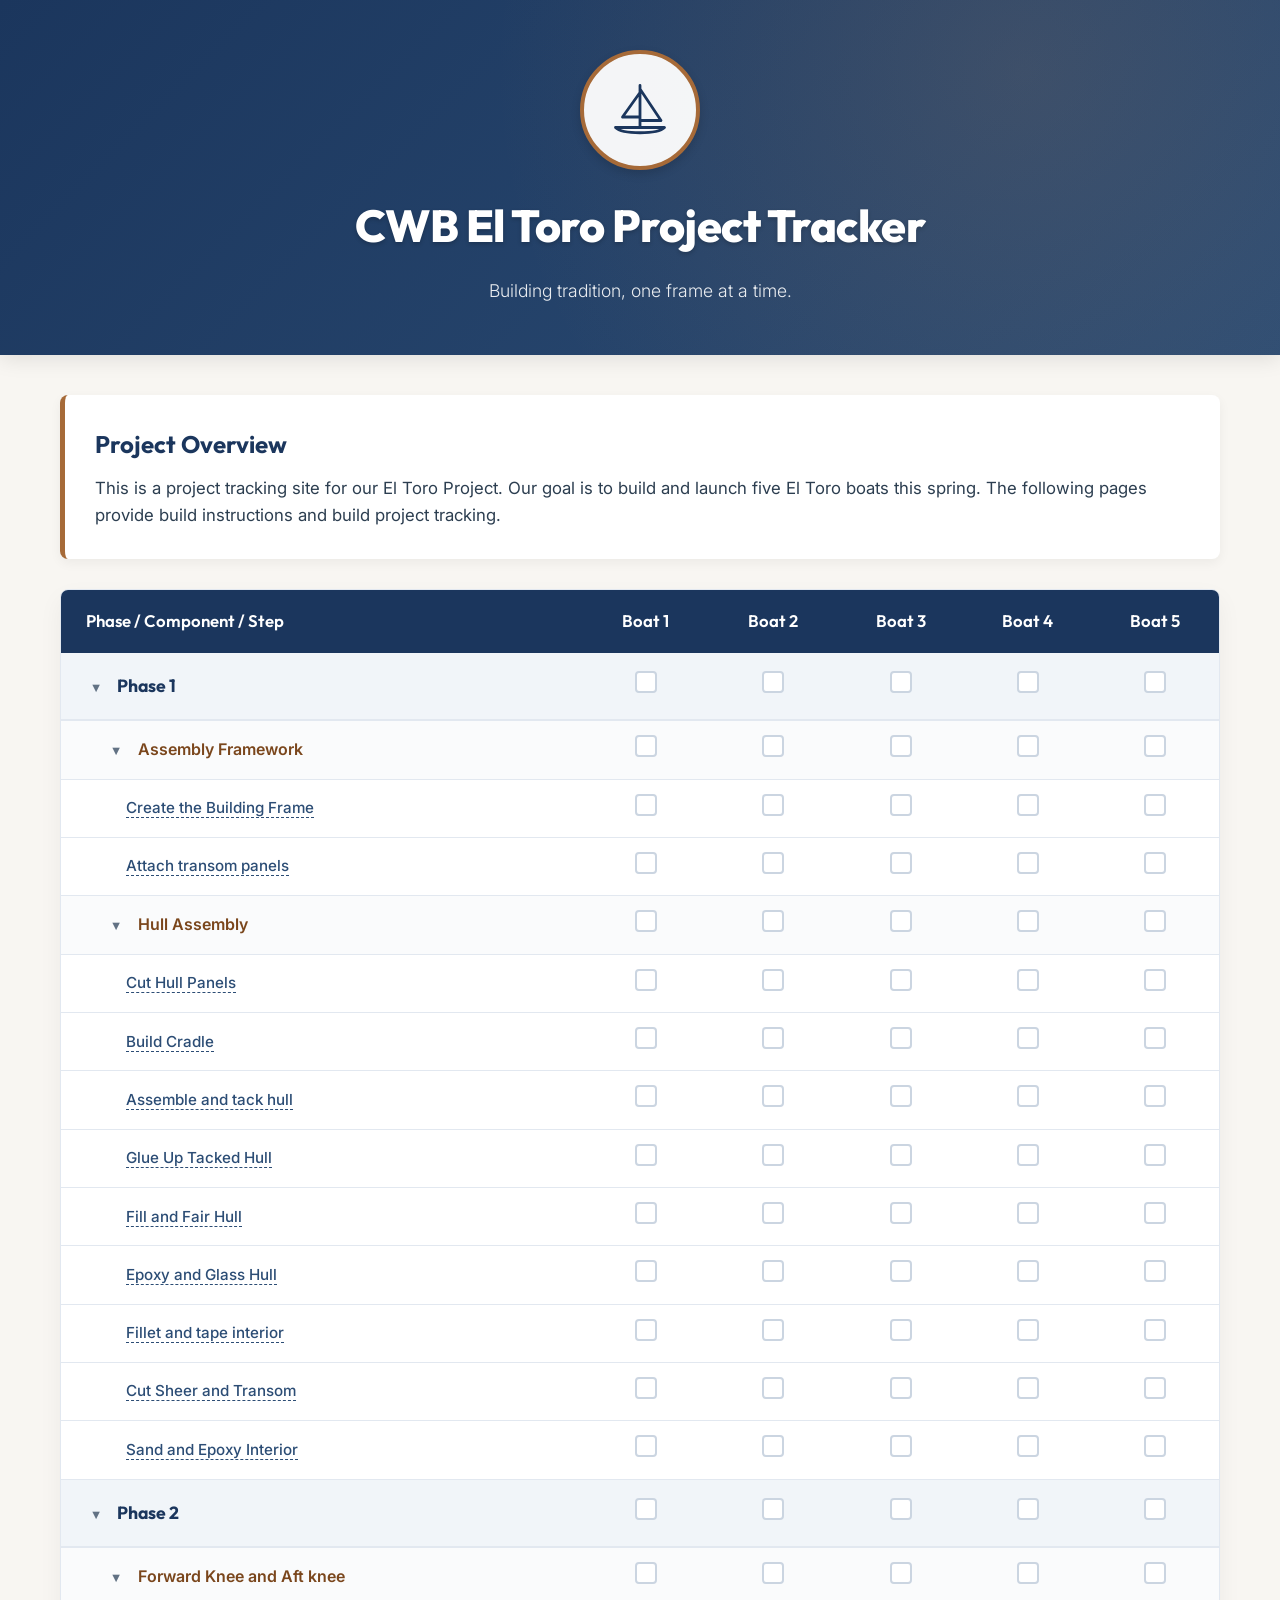
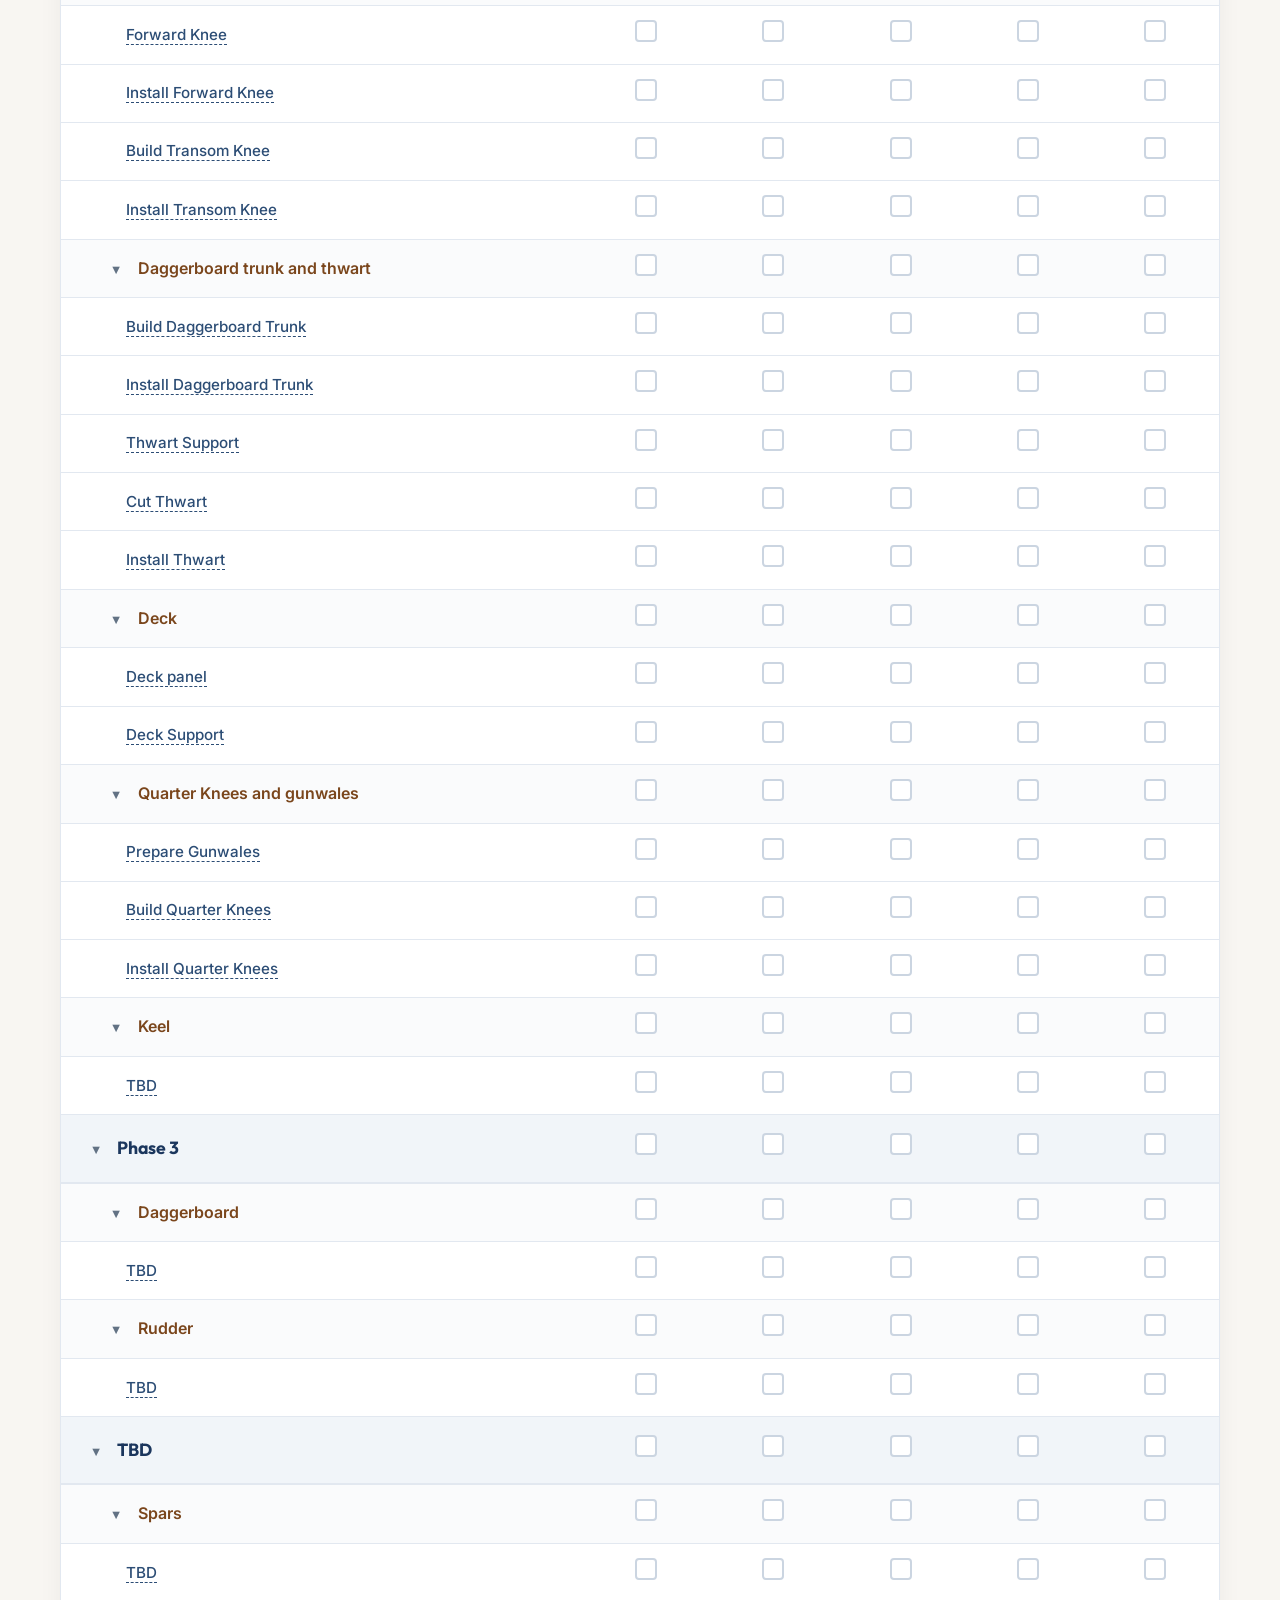
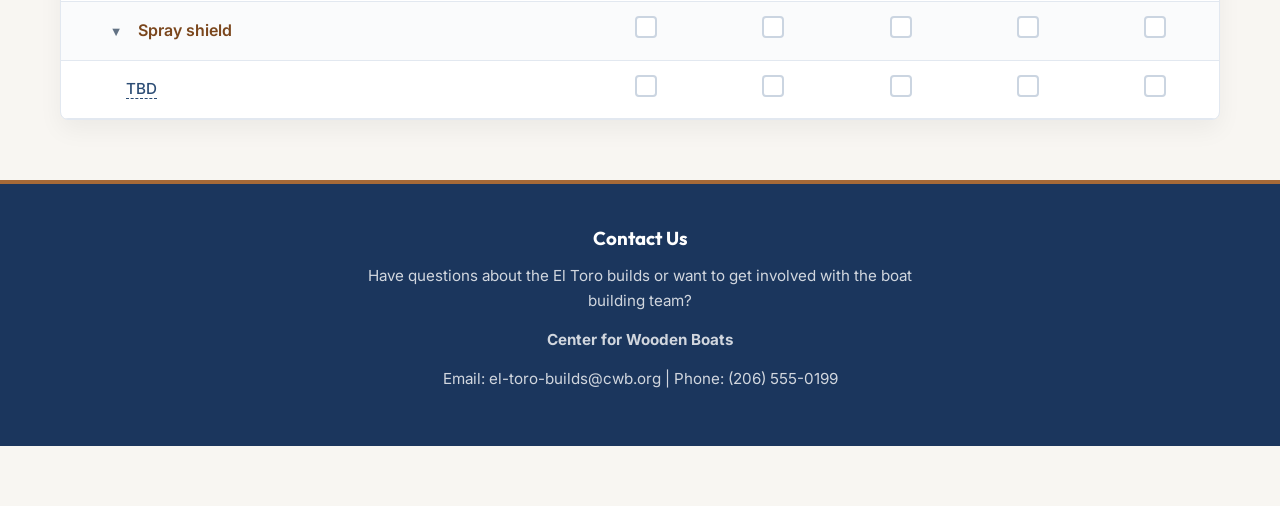
<file: index.html>
<!DOCTYPE html>
<html lang="en">
<head>
  <meta charset="UTF-8">
  <meta name="viewport" content="width=device-width, initial-scale=1.0">
  <title>El Toro Boat Building Project Tracker</title>
  <link rel="stylesheet" href="style.css">
</head>
<body>

  <!-- Header Section with Logo Placeholder -->
  <header>
    <div class="header-container">
      <div class="logo-placeholder" id="cwb-logo" title="Center for Wooden Boats">
        <!-- SVG Sailboat Icon -->
        <svg xmlns="http://www.w3.org/2000/svg" viewBox="0 0 100 100">
          <path d="M50,15 L50,75 M50,20 L80,65 L50,65 M50,25 L25,60 L50,60 M15,75 C25,85 75,85 85,75 Z" 
                stroke="#1b365d" stroke-width="4" stroke-linecap="round" stroke-linejoin="round" fill="none"/>
        </svg>
      </div>
      <h1 id="main-title">CWB El Toro Project Tracker</h1>
      <p>Building tradition, one frame at a time.</p>
    </div>
  </header>

  <main>
    <!-- Project Description -->
    <section class="intro-section" id="project-description-sec">
      <h2>Project Overview</h2>
      <p id="description-text">
        This is a project tracking site for our El Toro Project. Our goal is to build and launch five El Toro boats this spring. The following pages provide build instructions and build project tracking.
      </p>
    </section>

    <!-- Project Tracking Grid -->
    <section class="tracker-section">
      <div class="table-container">
        <table id="tracker-table">
          <thead>
            <tr>
              <th>Phase / Component / Step</th>
              <th>Boat 1</th>
              <th>Boat 2</th>
              <th>Boat 3</th>
              <th>Boat 4</th>
              <th>Boat 5</th>
            </tr>
          </thead>
          <tbody id="tracker-tbody">
            <!-- Dynamic rows will be inserted here by JavaScript -->
          </tbody>
        </table>
      </div>
    </section>
  </main>

  <!-- Footer / Contact Us Section -->
  <footer>
    <div class="footer-content" id="footer-contact">
      <h3>Contact Us</h3>
      <p>Have questions about the El Toro builds or want to get involved with the boat building team?</p>
      <div class="contact-info">
        <p><strong>Center for Wooden Boats</strong></p>
        <p>Email: el-toro-builds@cwb.org | Phone: (206) 555-0199</p>
      </div>
    </div>
  </footer>

  <!-- Include data and metadata files -->
  <script src="data.js"></script>
  <script src="metadata.js"></script>

  <!-- Table Renderer & Interactivity Script -->
  <script>
    const boats = ["Boat 1", "Boat 2", "Boat 3", "Boat 4", "Boat 5"];

    // Verify that data loaded correctly
    if (typeof boatBuildData === 'undefined') {
      console.error("Error: data.js failed to load or is missing.");
    } else {
      renderTrackerTable();
    }

    // Helper to generate safe HTML IDs/Classes from names
    function slugify(text) {
      return text.toString().toLowerCase().trim()
        .replace(/\s+/g, '_')           // Replace spaces with _
        .replace(/[^\w\-]+/g, '')       // Remove all non-word chars
        .replace(/\-\-+/g, '_');        // Replace multiple - with single _
    }

    function renderTrackerTable() {
      const tbody = document.getElementById('tracker-tbody');
      tbody.innerHTML = ''; // Clear existing placeholder content

      // Loop through each Phase in boatBuildData
      Object.entries(boatBuildData).forEach(([phaseName, components]) => {
        const phaseSlug = slugify(phaseName);
        
        // 1. Create Phase Row
        const phaseRow = document.createElement('tr');
        phaseRow.className = 'phase-row';
        phaseRow.dataset.phaseId = phaseSlug;
        
        let htmlContent = `
          <td>
            <button class="toggle-btn" onclick="togglePhase('${phaseSlug}')">▼</button>
            ${phaseName}
          </td>
        `;
        
        // Render boat status checkboxes
        boats.forEach(boat => {
          // Look up progress in boatProgress, defaulting to false if not found
          const isChecked = (typeof boatProgress !== 'undefined' && boatProgress[phaseName]) 
            ? !!boatProgress[phaseName][boat] 
            : false;
          
          const checkedClass = isChecked ? 'checked' : '';
          htmlContent += `
            <td class="boat-col">
              <div class="checkbox-container ${checkedClass}" title="${boat} - ${phaseName}">
                <div class="custom-checkbox"></div>
              </div>
            </td>
          `;
        });
        
        phaseRow.innerHTML = htmlContent;
        tbody.appendChild(phaseRow);

        // 2. Loop through each Component inside Phase
        Object.entries(components).forEach(([compName, steps]) => {
          const compSlug = slugify(compName);
          
          const compRow = document.createElement('tr');
          compRow.className = 'component-row';
          compRow.dataset.phaseId = phaseSlug;
          compRow.dataset.compId = compSlug;
          
          let compHtml = `
            <td>
              <button class="toggle-btn" onclick="toggleComponent('${compSlug}')">▼</button>
              ${compName}
            </td>
          `;
          
          boats.forEach(boat => {
            const isChecked = (typeof boatProgress !== 'undefined' && boatProgress[compName])
              ? !!boatProgress[compName][boat]
              : false;
              
            const checkedClass = isChecked ? 'checked' : '';
            compHtml += `
              <td class="boat-col">
                <div class="checkbox-container ${checkedClass}" title="${boat} - ${compName}">
                  <div class="custom-checkbox"></div>
                </div>
              </td>
            `;
          });
          
          compRow.innerHTML = compHtml;
          tbody.appendChild(compRow);

          // 3. Loop through each Step inside Component
          Object.entries(steps).forEach(([stepName, instructions]) => {
            const stepSlug = slugify(stepName);
            
            const stepRow = document.createElement('tr');
            stepRow.className = 'step-row';
            stepRow.dataset.phaseId = phaseSlug;
            stepRow.dataset.compId = compSlug;
            stepRow.dataset.stepId = stepSlug;
            
            // Encode the step name as a URL query parameter for Page 2
            const encodedStepName = encodeURIComponent(stepName);
            let stepHtml = `
              <td>
                <a href="step-details.html?stepName=${encodedStepName}" target="_blank" title="View details for ${stepName}">
                  ${stepName}
                </a>
              </td>
            `;
            
            boats.forEach(boat => {
              const isChecked = (typeof boatProgress !== 'undefined' && boatProgress[stepName])
                ? !!boatProgress[stepName][boat]
                : false;
                
              const checkedClass = isChecked ? 'checked' : '';
              stepHtml += `
                <td class="boat-col">
                  <div class="checkbox-container ${checkedClass}" title="${boat} - ${stepName}">
                    <div class="custom-checkbox"></div>
                  </div>
                </td>
              `;
            });
            
            stepRow.innerHTML = stepHtml;
            tbody.appendChild(stepRow);
          });
        });
      });
    }

    // Toggle Phase (Collapses all Components and Steps under this Phase)
    function togglePhase(phaseId) {
      const clickedRow = document.querySelector(`tr.phase-row[data-phase-id="${phaseId}"]`);
      const isCollapsing = !clickedRow.classList.contains('collapsed');
      
      if (isCollapsing) {
        clickedRow.classList.add('collapsed');
        const subRows = document.querySelectorAll(`tr[data-phase-id="${phaseId}"]:not(.phase-row)`);
        subRows.forEach(row => {
          row.classList.add('hidden-row');
        });
      } else {
        clickedRow.classList.remove('collapsed');
        const compRows = document.querySelectorAll(`tr.component-row[data-phase-id="${phaseId}"]`);
        compRows.forEach(compRow => {
          compRow.classList.remove('hidden-row');
          
          if (!compRow.classList.contains('collapsed')) {
            const compId = compRow.dataset.compId;
            const stepRows = document.querySelectorAll(`tr.step-row[data-comp-id="${compId}"]`);
            stepRows.forEach(stepRow => {
              stepRow.classList.remove('hidden-row');
            });
          }
        });
      }
    }

    // Toggle Component (Collapses all Steps under this Component)
    function toggleComponent(compId) {
      const clickedRow = document.querySelector(`tr.component-row[data-comp-id="${compId}"]`);
      const isCollapsing = !clickedRow.classList.contains('collapsed');
      
      if (isCollapsing) {
        clickedRow.classList.add('collapsed');
        const stepRows = document.querySelectorAll(`tr.step-row[data-comp-id="${compId}"]`);
        stepRows.forEach(row => {
          row.classList.add('hidden-row');
        });
      } else {
        clickedRow.classList.remove('collapsed');
        const stepRows = document.querySelectorAll(`tr.step-row[data-comp-id="${compId}"]`);
        stepRows.forEach(row => {
          row.classList.remove('hidden-row');
        });
      }
    }
  </script>
</body>
</html>
</file>
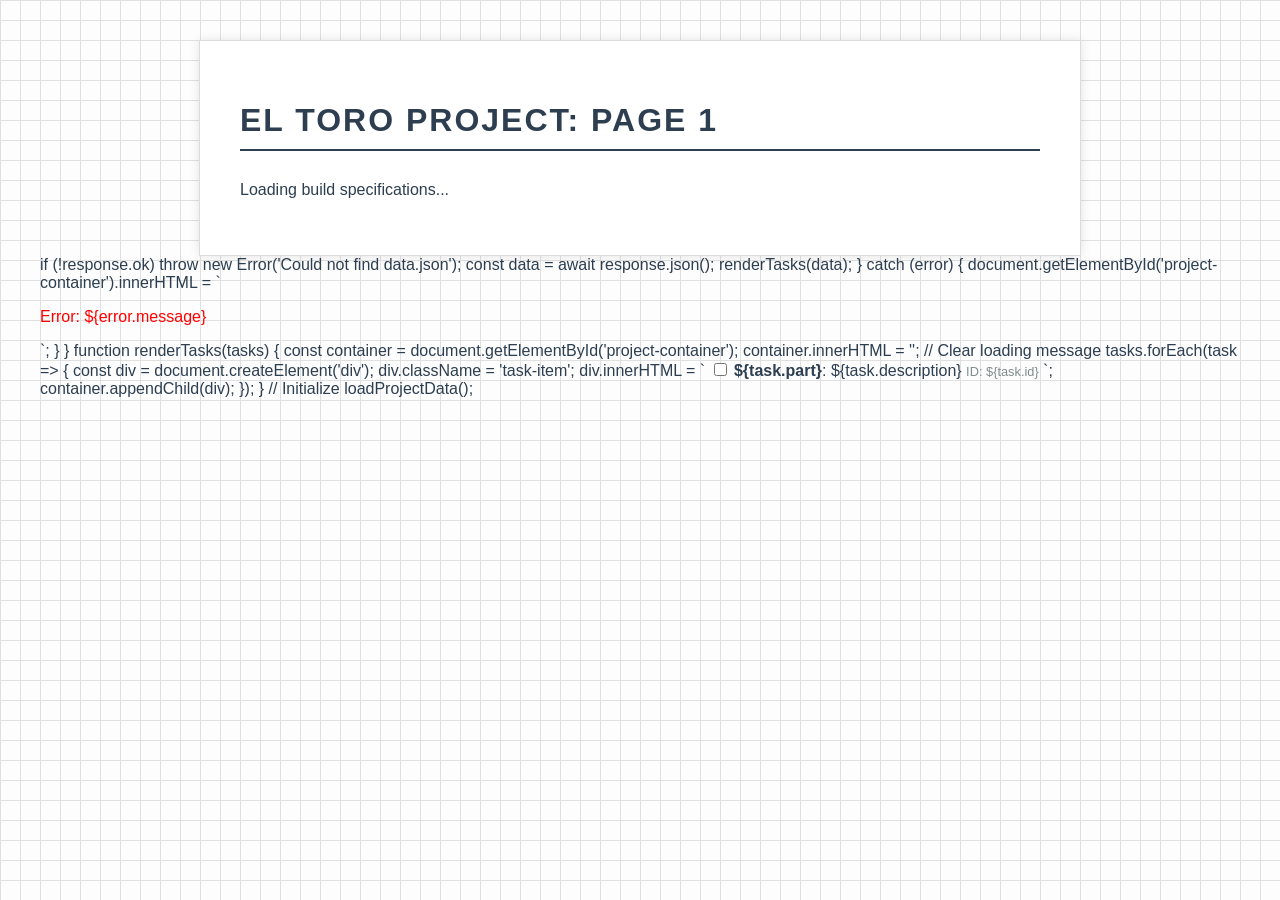
<file: index-split.html>
<!DOCTYPE html>
<html lang="en">
<head>
    <meta charset="UTF-8">
    <meta name="viewport" content="width=device-width, initial-scale=1.0">
    <title>El Toro Project Build Details</title>
    <style>
        :root {
            --grid-color: #e0e0e0;
            --ink-color: #2c3e50;
        }

        body {
            background-color: #fdfdfd;
            background-image: 
                linear-gradient(var(--grid-color) 1px, transparent 1px),
                linear-gradient(90deg, var(--grid-color) 1px, transparent 1px);
            background-size: 20px 20px;
            font-family: 'Segoe UI', Tahoma, Geneva, Verdana, sans-serif;
            color: var(--ink-color);
            margin: 40px;
        }

        .notebook-page {
            max-width: 800px;
            margin: 0 auto;
            background: white;
            padding: 40px;
            box-shadow: 0 0 10px rgba(0,0,0,0.1);
            border: 1px solid #dcdcdc;
        }

        h1 {
            border-bottom: 2px solid var(--ink-color);
            padding-bottom: 10px;
            text-transform: uppercase;
            letter-spacing: 2px;
        }

        .task-list {
            margin-top: 30px;
        }

        .task-item {
            display: flex;
            align-items: center;
            padding: 10px 0;
            border-bottom: 1px dashed #ccc;
        }

        .task-item input[type="checkbox"] {
            margin-right: 15px;
            width: 18px;
            height: 18px;
        }

        .metadata {
            font-size: 0.8em;
            color: #7f8c8d;
            margin-left: auto;
        }
    </style>
</head>
<body>

<div class="notebook-page">
    <h1>El Toro Project: Page 1</h1>
    <div id="project-container" class="task-list">
        <p>Loading build specifications...</p>
    </div>
</div>

<script>
    // Fetch the external JSON file
    async function loadProjectData() {
        try {
            const response = await fetch('data.json');
            <!DOCTYPE html>
<html lang="en">
<head>
    <meta charset="UTF-8">
    <meta name="viewport" content="width=device-width, initial-scale=1.0">
    <title>El Toro Project Build Details</title>
    <style>
        :root {
            --grid-color: #e0e0e0;
            --ink-color: #2c3e50;
        }

        body {
            background-color: #fdfdfd;
            background-image: 
                linear-gradient(var(--grid-color) 1px, transparent 1px),
                linear-gradient(90deg, var(--grid-color) 1px, transparent 1px);
            background-size: 20px 20px;
            font-family: 'Segoe UI', Tahoma, Geneva, Verdana, sans-serif;
            color: var(--ink-color);
            margin: 40px;
        }

        .notebook-page {
            max-width: 800px;
            margin: 0 auto;
            background: white;
            padding: 40px;
            box-shadow: 0 0 10px rgba(0,0,0,0.1);
            border: 1px solid #dcdcdc;
        }

        h1 {
            border-bottom: 2px solid var(--ink-color);
            padding-bottom: 10px;
            text-transform: uppercase;
            letter-spacing: 2px;
        }

        .task-list {
            margin-top: 30px;
        }

        .task-item {
            display: flex;
            align-items: center;
            padding: 10px 0;
            border-bottom: 1px dashed #ccc;
        }

        .task-item input[type="checkbox"] {
            margin-right: 15px;
            width: 18px;
            height: 18px;
        }

        .metadata {
            font-size: 0.8em;
            color: #7f8c8d;
            margin-left: auto;
        }
    </style>
</head>
<body>

<div class="notebook-page">
    <h1>El Toro Project: Page 1</h1>
    <div id="project-container" class="task-list">
        <p>Loading build specifications...</p>
    </div>
</div>

<script>
    // Fetch the external JSON file
    async function loadProjectData() {
        try {
            const response = await fetch('data.json');
            log("Data received:", data);
            if (!response.ok) throw new Error('Could not find data.json');
            
            const data = await response.json();
            renderTasks(data);
        } catch (error) {
            document.getElementById('project-container').innerHTML = 
                `<p style="color:red;">Error: ${error.message}</p>`;
        }
    }

    function renderTasks(tasks) {
        const container = document.getElementById('project-container');
        container.innerHTML = ''; // Clear loading message

        tasks.forEach(task => {
            const div = document.createElement('div');
            div.className = 'task-item';
            div.innerHTML = `
                <input type="checkbox" ${task.status === 'complete' ? 'checked' : ''}>
                <span><strong>${task.part}</strong>: ${task.description}</span>
                <span class="metadata">ID: ${task.id}</span>
            `;
            container.appendChild(div);
        });
    }

    // Initialize
    loadProjectData();
</script>

</body>
</html>
            if (!response.ok) throw new Error('Could not find data.json');
            
            const data = await response.json();
            renderTasks(data);
        } catch (error) {
            document.getElementById('project-container').innerHTML = 
                `<p style="color:red;">Error: ${error.message}</p>`;
        }
    }

    function renderTasks(tasks) {
        const container = document.getElementById('project-container');
        container.innerHTML = ''; // Clear loading message

        tasks.forEach(task => {
            const div = document.createElement('div');
            div.className = 'task-item';
            div.innerHTML = `
                <input type="checkbox" ${task.status === 'complete' ? 'checked' : ''}>
                <span><strong>${task.part}</strong>: ${task.description}</span>
                <span class="metadata">ID: ${task.id}</span>
            `;
            container.appendChild(div);
        });
    }

    // Initialize
    loadProjectData();
</script>

</body>
</html>
</file>
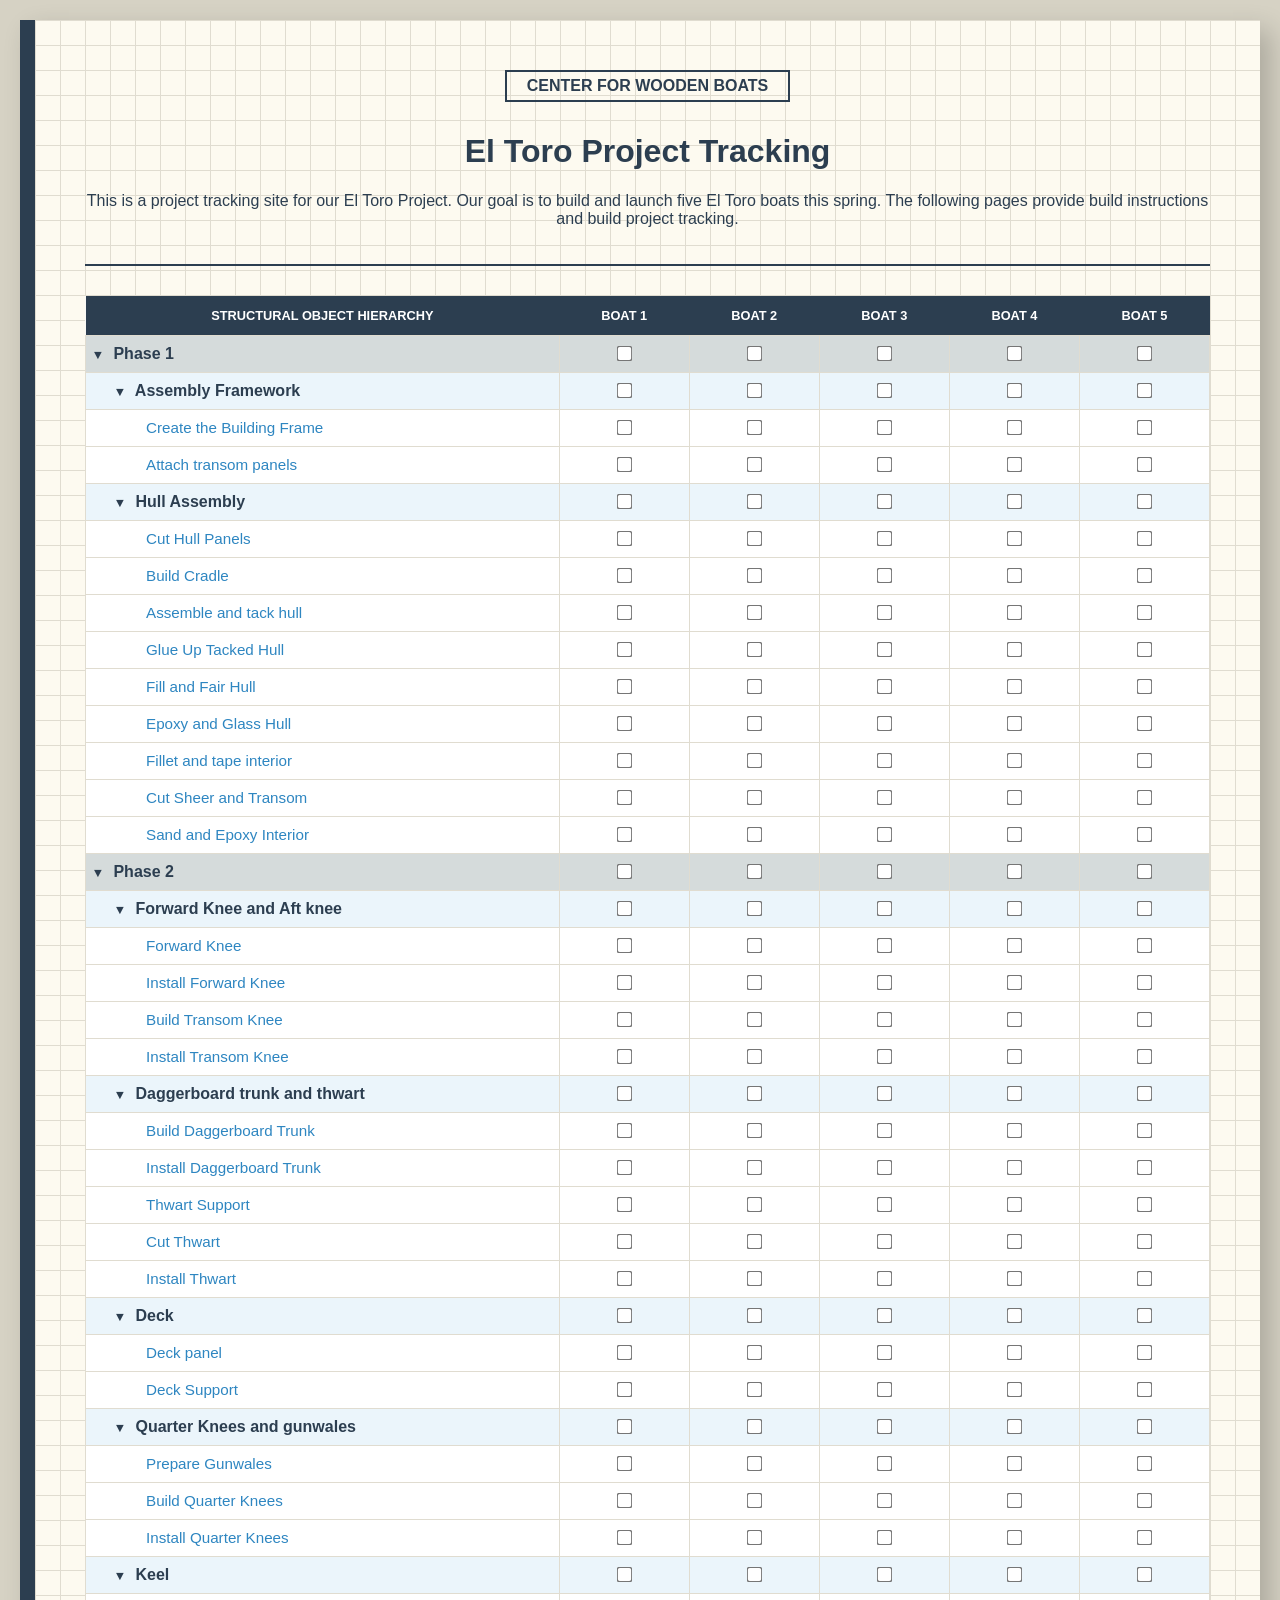
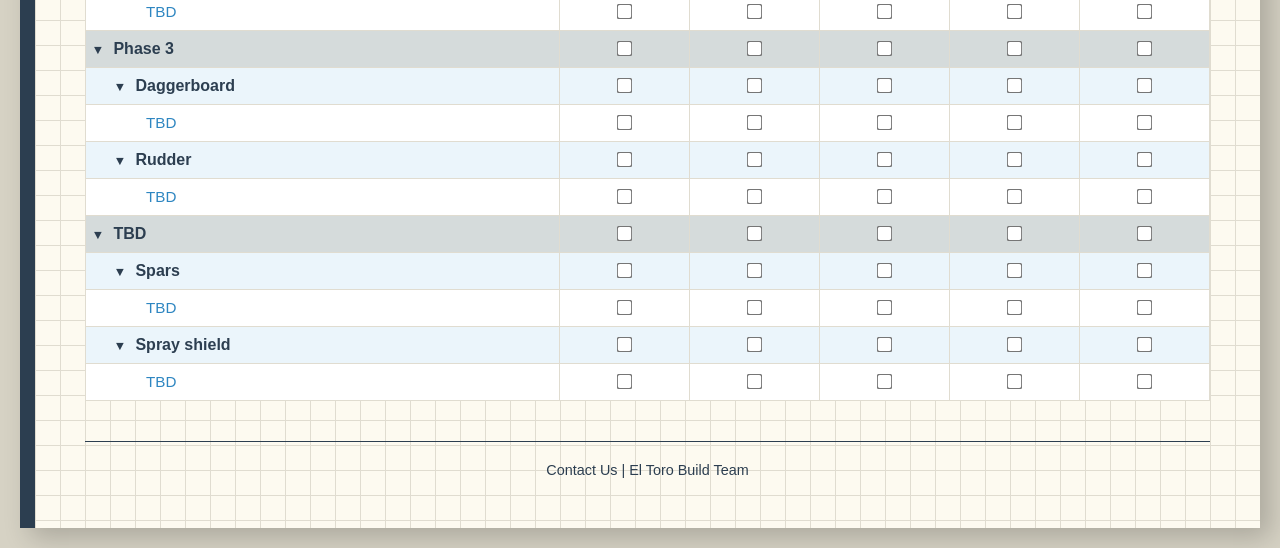
<file: index.html.html>
<!DOCTYPE html>
<html lang="en">
<head>
    <meta charset="UTF-8">
    <meta name="viewport" content="width=device-width, initial-scale=1.0">
    <title>El Toro Project Tracker - Page 1</title>
    <style>
        :root { --paper: #fdfaf0; --ink: #2c3e50; --accent: #d35400; --grid: #e0dcd0; }
        body { background-color: #d6d2c4; font-family: 'Segoe UI', Tahoma, sans-serif; color: var(--ink); margin: 0; padding: 20px; }
        
        .notebook-page {
            background: var(--paper);
            background-image: linear-gradient(var(--grid) 1px, transparent 1px), 
                              linear-gradient(90deg, var(--grid) 1px, transparent 1px);
            background-size: 25px 25px;
            max-width: 1300px;
            margin: 0 auto;
            padding: 50px;
            border-left: 15px solid #2c3e50;
            box-shadow: 10px 10px 25px rgba(0,0,0,0.2);
            position: relative;
        }

        header { text-align: center; border-bottom: 2px solid var(--ink); margin-bottom: 30px; padding-bottom: 20px; }
        
        table { width: 100%; border-collapse: collapse; background: rgba(255, 255, 255, 0.8); table-layout: fixed; }
        th { background: var(--ink); color: white; padding: 12px; font-size: 0.8em; text-transform: uppercase; }
        td { border: 1px solid var(--grid); padding: 8px; overflow: hidden; text-overflow: ellipsis; }

        .phase-row { background: #d5dbdb; font-weight: bold; cursor: pointer; }
        .component-row { background: #ebf5fb; font-weight: bold; cursor: pointer; }
        .step-row { background: white; }

        .indent-1 { padding-left: 30px; }
        .indent-2 { padding-left: 60px; }

        .toggle-icon { display: inline-block; width: 15px; transition: 0.2s; font-family: monospace; }
        .collapsed .toggle-icon { transform: rotate(-90deg); }

        .boat-col { text-align: center; width: 80px; }
        input[type="checkbox"] { transform: scale(1.2); cursor: pointer; }
        
        a.step-link { color: #2e86c1; text-decoration: none; font-size: 0.95em; }
        a.step-link:hover { text-decoration: underline; }
    </style>
</head>
<body>

<div class="notebook-page">
    <header>
        <div style="border: 2px solid var(--ink); display: inline-block; padding: 5px 20px; margin-bottom: 10px; font-weight: bold;">CENTER FOR WOODEN BOATS</div>
        <h1>El Toro Project Tracking</h1>
        <p>This is a project tracking site for our El Toro Project. Our goal is to build and launch five El Toro boats this spring. The following pages provide build instructions and build project tracking.</p>
    </header>

    <div id="tracker-root"></div>
    
    <footer style="margin-top: 40px; text-align: center; font-size: 0.9em; border-top: 1px solid var(--ink); padding-top: 20px;">
        Contact Us | El Toro Build Team
    </footer>
</div>

<!-- DATA SOURCE: FULL SUPPLIED JSON -->
<script type="application/json" id="project-json">
{
  "Phase 1": {
    "Assembly Framework": {
      "Create the Building Frame": [],
      "Attach transom panels": []
    },
    "Hull Assembly": {
      "Cut Hull Panels": [],
      "Build Cradle": [],
      "Assemble and tack hull": [],
      "Glue Up Tacked Hull": [],
      "Fill and Fair Hull": [],
      "Epoxy and Glass Hull": [],
      "Fillet and tape interior": [],
      "Cut Sheer and Transom": [],
      "Sand and Epoxy Interior": []
    }
  },
  "Phase 2": {
    "Forward Knee and Aft knee": {
      "Forward Knee": [],
      "Install Forward Knee": [],
      "Build Transom Knee": [],
      "Install Transom Knee": []
    },
    "Daggerboard trunk and thwart": {
      "Build Daggerboard Trunk": [],
      "Install Daggerboard Trunk": [],
      "Thwart Support": [],
      "Cut Thwart": [],
      "Install Thwart": []
    },
    "Deck": {
      "Deck panel": [],
      "Deck Support": []
    },
    "Quarter Knees and gunwales": {
      "Prepare Gunwales": [],
      "Build Quarter Knees": [],
      "Install Quarter Knees": []
    },
    "Keel": {
      "TBD": []
    }
  },
  "Phase 3": {
    "Daggerboard": { "TBD": [] },
    "Rudder": { "TBD": [] }
  },
  "TBD": {
    "Spars": { "TBD": [] },
    "Spray shield": { "TBD": [] }
  }
}
</script>

<script>
    // In this script, we parse the JSON and build the table rows
    const projectData = JSON.parse(document.getElementById('project-json').textContent);
    const boats = ["Boat 1", "Boat 2", "Boat 3", "Boat 4", "Boat 5"];

    function renderTable() {
        const root = document.getElementById('tracker-root');
        let html = `<table><thead><tr><th style="width: 40%;">Structural Object Hierarchy</th>`;
        boats.forEach(b => html += `<th class="boat-col">${b}</th>`);
        html += `</tr></thead><tbody>`;

        let pIdx = 0;
        for (const phaseName in projectData) {
            const pId = `p${pIdx}`;
            
            // Phase Row
            html += `<tr class="phase-row" onclick="toggle('${pId}')">
                <td><span class="toggle-icon" id="icon-${pId}">▼</span> ${phaseName}</td>
                ${boats.map(() => `<td class="boat-col"><input type="checkbox"></td>`).join('')}
            </tr>`;

            let cIdx = 0;
            const components = projectData[phaseName];
            for (const compName in components) {
                const cId = `${pId}c${cIdx}`;
                
                // Component Row
                html += `<tr class="component-row ${pId}" onclick="toggle('${cId}')">
                    <td class="indent-1"><span class="toggle-icon" id="icon-${cId}">▼</span> ${compName}</td>
                    ${boats.map(() => `<td class="boat-col"><input type="checkbox"></td>`).join('')}
                </tr>`;

                // Step Rows
                const steps = components[compName];
                for (const stepName in steps) {
                    const anchor = encodeURIComponent(stepName.replace(/\s+/g, '-'));
                    html += `<tr class="step-row ${pId} ${cId}">
                        <td class="indent-2">
                            <a class="step-link" href="https://google.com#${anchor}">${stepName}</a>
                        </td>
                        ${boats.map(() => `<td class="boat-col"><input type="checkbox"></td>`).join('')}
                    </tr>`;
                }
                cIdx++;
            }
            pIdx++;
        }

        html += `</tbody></table>`;
        root.innerHTML = html;
    }

    function toggle(id) {
        const rows = document.getElementsByClassName(id);
        const icon = document.getElementById(`icon-${id}`);
        const isCollapsed = icon.style.transform === 'rotate(-90deg)';
        
        icon.style.transform = isCollapsed ? 'rotate(0deg)' : 'rotate(-90deg)';
        
        for (let row of rows) {
            row.style.display = isCollapsed ? 'table-row' : 'none';
            // Recursive collapse: if we hide a phase, hide all components and steps inside it
            if (!isCollapsed && row.classList.contains('component-row')) {
                const childId = row.onclick.toString().match(/'([^']+)'/)[1];
                const childRows = document.getElementsByClassName(childId);
                for(let cr of childRows) cr.style.display = 'none';
                document.getElementById(`icon-${childId}`).style.transform = 'rotate(-90deg)';
            }
        }
    }

    renderTable();
</script>
</body>
</html>
</file>
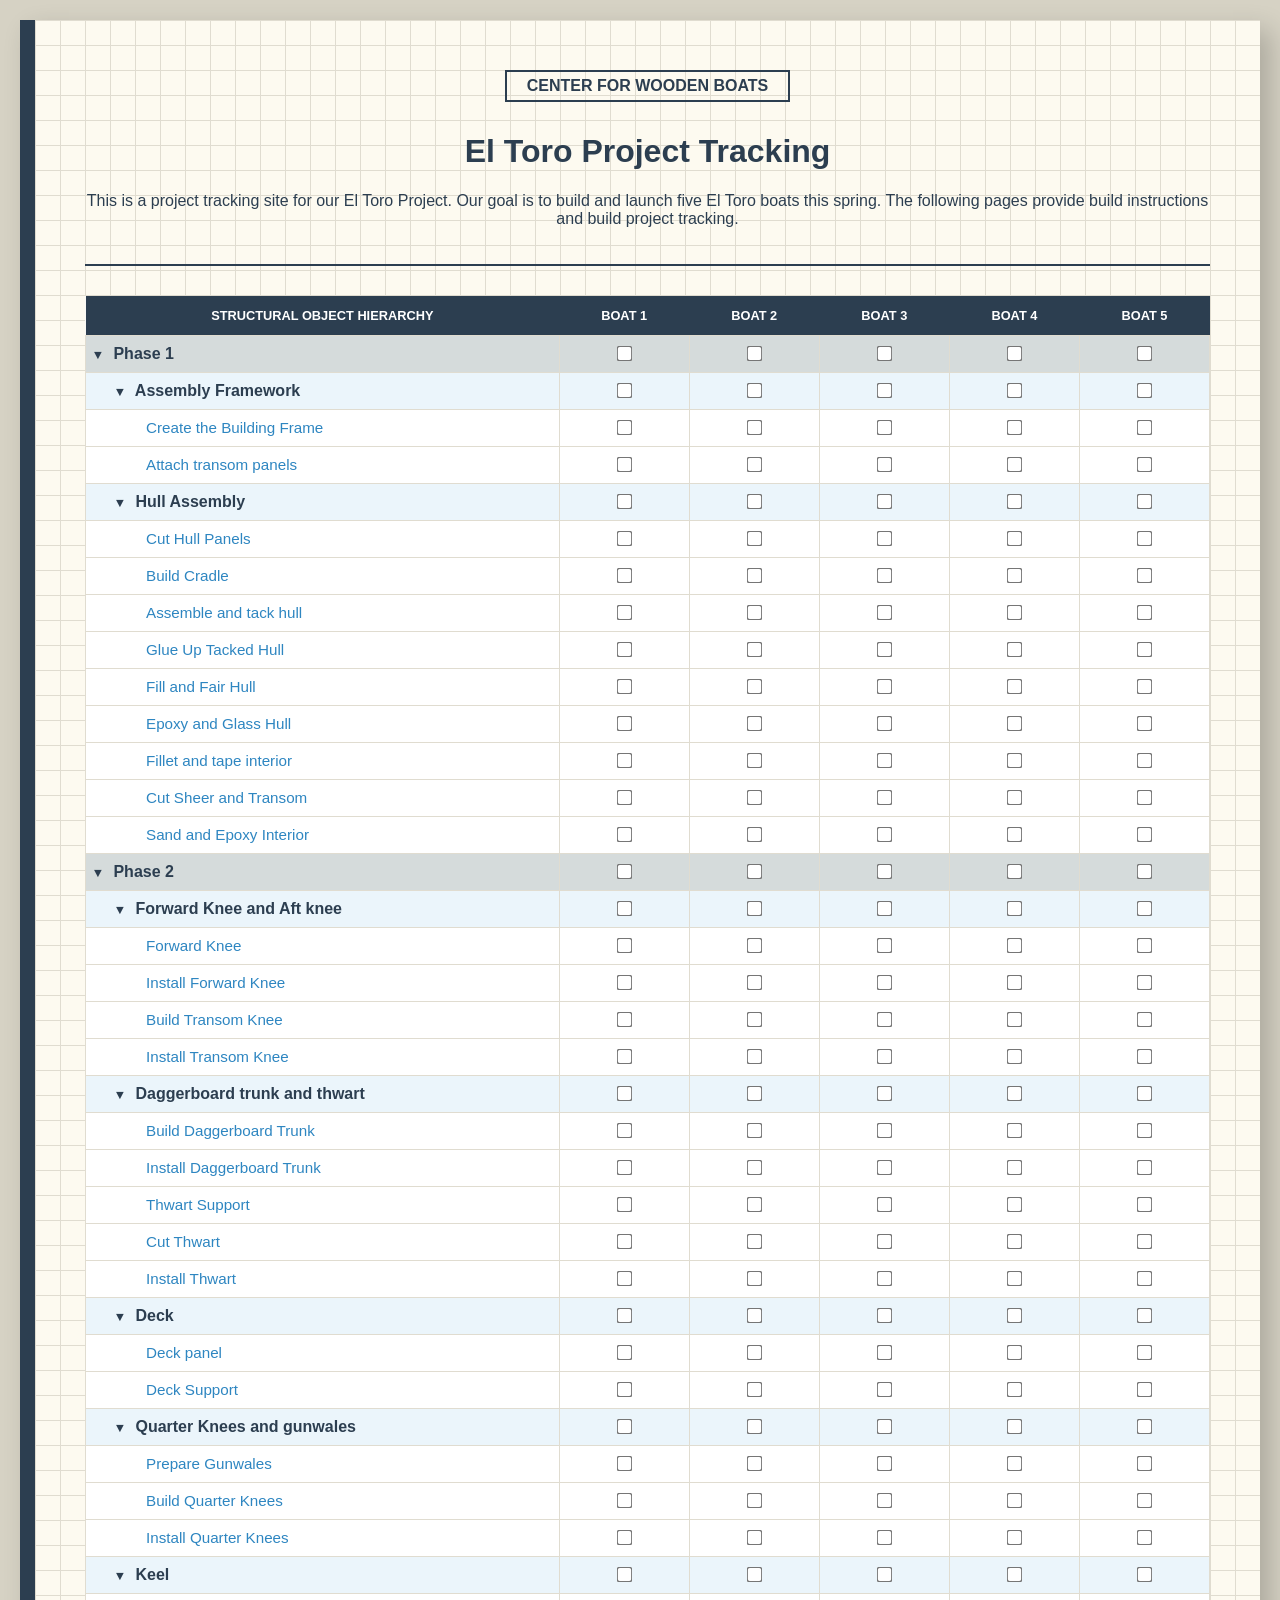
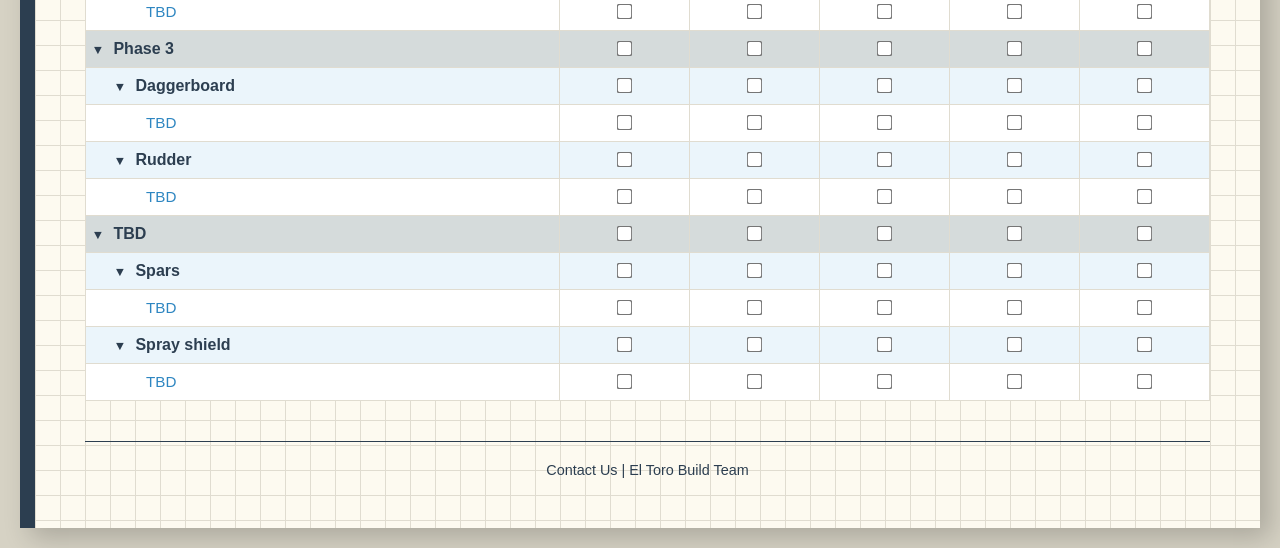
<file: index1.html>
<!DOCTYPE html>
<html lang="en">
<head>
    <meta charset="UTF-8">
    <meta name="viewport" content="width=device-width, initial-scale=1.0">
    <title>El Toro Project Tracker - Page 1</title>
    <style>
        :root { --paper: #fdfaf0; --ink: #2c3e50; --accent: #d35400; --grid: #e0dcd0; }
        body { background-color: #d6d2c4; font-family: 'Segoe UI', Tahoma, sans-serif; color: var(--ink); margin: 0; padding: 20px; }
        
        .notebook-page {
            background: var(--paper);
            background-image: linear-gradient(var(--grid) 1px, transparent 1px), 
                              linear-gradient(90deg, var(--grid) 1px, transparent 1px);
            background-size: 25px 25px;
            max-width: 1300px;
            margin: 0 auto;
            padding: 50px;
            border-left: 15px solid #2c3e50;
            box-shadow: 10px 10px 25px rgba(0,0,0,0.2);
            position: relative;
        }

        header { text-align: center; border-bottom: 2px solid var(--ink); margin-bottom: 30px; padding-bottom: 20px; }
        
        table { width: 100%; border-collapse: collapse; background: rgba(255, 255, 255, 0.8); table-layout: fixed; }
        th { background: var(--ink); color: white; padding: 12px; font-size: 0.8em; text-transform: uppercase; }
        td { border: 1px solid var(--grid); padding: 8px; overflow: hidden; text-overflow: ellipsis; }

        .phase-row { background: #d5dbdb; font-weight: bold; cursor: pointer; }
        .component-row { background: #ebf5fb; font-weight: bold; cursor: pointer; }
        .step-row { background: white; }

        .indent-1 { padding-left: 30px; }
        .indent-2 { padding-left: 60px; }

        .toggle-icon { display: inline-block; width: 15px; transition: 0.2s; font-family: monospace; }
        .collapsed .toggle-icon { transform: rotate(-90deg); }

        .boat-col { text-align: center; width: 80px; }
        input[type="checkbox"] { transform: scale(1.2); cursor: pointer; }
        
        a.step-link { color: #2e86c1; text-decoration: none; font-size: 0.95em; }
        a.step-link:hover { text-decoration: underline; }
    </style>
</head>
<body>

<div class="notebook-page">
    <header>
        <div style="border: 2px solid var(--ink); display: inline-block; padding: 5px 20px; margin-bottom: 10px; font-weight: bold;">CENTER FOR WOODEN BOATS</div>
        <h1>El Toro Project Tracking</h1>
        <p>This is a project tracking site for our El Toro Project. Our goal is to build and launch five El Toro boats this spring. The following pages provide build instructions and build project tracking.</p>
    </header>

    <div id="tracker-root"></div>
    
    <footer style="margin-top: 40px; text-align: center; font-size: 0.9em; border-top: 1px solid var(--ink); padding-top: 20px;">
        Contact Us | El Toro Build Team
    </footer>
</div>

<!-- DATA SOURCE: FULL SUPPLIED JSON -->
<script type="application/json" id="project-json">
{
  "Phase 1": {
    "Assembly Framework": {
      "Create the Building Frame": [],
      "Attach transom panels": []
    },
    "Hull Assembly": {
      "Cut Hull Panels": [],
      "Build Cradle": [],
      "Assemble and tack hull": [],
      "Glue Up Tacked Hull": [],
      "Fill and Fair Hull": [],
      "Epoxy and Glass Hull": [],
      "Fillet and tape interior": [],
      "Cut Sheer and Transom": [],
      "Sand and Epoxy Interior": []
    }
  },
  "Phase 2": {
    "Forward Knee and Aft knee": {
      "Forward Knee": [],
      "Install Forward Knee": [],
      "Build Transom Knee": [],
      "Install Transom Knee": []
    },
    "Daggerboard trunk and thwart": {
      "Build Daggerboard Trunk": [],
      "Install Daggerboard Trunk": [],
      "Thwart Support": [],
      "Cut Thwart": [],
      "Install Thwart": []
    },
    "Deck": {
      "Deck panel": [],
      "Deck Support": []
    },
    "Quarter Knees and gunwales": {
      "Prepare Gunwales": [],
      "Build Quarter Knees": [],
      "Install Quarter Knees": []
    },
    "Keel": {
      "TBD": []
    }
  },
  "Phase 3": {
    "Daggerboard": { "TBD": [] },
    "Rudder": { "TBD": [] }
  },
  "TBD": {
    "Spars": { "TBD": [] },
    "Spray shield": { "TBD": [] }
  }
}
</script>

<script>
    // In this script, we parse the JSON and build the table rows
    const projectData = JSON.parse(document.getElementById('project-json').textContent);
    const boats = ["Boat 1", "Boat 2", "Boat 3", "Boat 4", "Boat 5"];

    function renderTable() {
        const root = document.getElementById('tracker-root');
        let html = `<table><thead><tr><th style="width: 40%;">Structural Object Hierarchy</th>`;
        boats.forEach(b => html += `<th class="boat-col">${b}</th>`);
        html += `</tr></thead><tbody>`;

        let pIdx = 0;
        for (const phaseName in projectData) {
            const pId = `p${pIdx}`;
            
            // Phase Row
            html += `<tr class="phase-row" onclick="toggle('${pId}')">
                <td><span class="toggle-icon" id="icon-${pId}">▼</span> ${phaseName}</td>
                ${boats.map(() => `<td class="boat-col"><input type="checkbox"></td>`).join('')}
            </tr>`;

            let cIdx = 0;
            const components = projectData[phaseName];
            for (const compName in components) {
                const cId = `${pId}c${cIdx}`;
                
                // Component Row
                html += `<tr class="component-row ${pId}" onclick="toggle('${cId}')">
                    <td class="indent-1"><span class="toggle-icon" id="icon-${cId}">▼</span> ${compName}</td>
                    ${boats.map(() => `<td class="boat-col"><input type="checkbox"></td>`).join('')}
                </tr>`;

                // Step Rows
                const steps = components[compName];
                for (const stepName in steps) {
                    const anchor = encodeURIComponent(stepName.replace(/\s+/g, '-'));
                    html += `<tr class="step-row ${pId} ${cId}">
                        <td class="indent-2">
                            <a class="step-link" href="https://google.com#${anchor}">${stepName}</a>
                        </td>
                        ${boats.map(() => `<td class="boat-col"><input type="checkbox"></td>`).join('')}
                    </tr>`;
                }
                cIdx++;
            }
            pIdx++;
        }

        html += `</tbody></table>`;
        root.innerHTML = html;
    }

    function toggle(id) {
        const rows = document.getElementsByClassName(id);
        const icon = document.getElementById(`icon-${id}`);
        const isCollapsed = icon.style.transform === 'rotate(-90deg)';
        
        icon.style.transform = isCollapsed ? 'rotate(0deg)' : 'rotate(-90deg)';
        
        for (let row of rows) {
            row.style.display = isCollapsed ? 'table-row' : 'none';
            // Recursive collapse: if we hide a phase, hide all components and steps inside it
            if (!isCollapsed && row.classList.contains('component-row')) {
                const childId = row.onclick.toString().match(/'([^']+)'/)[1];
                const childRows = document.getElementsByClassName(childId);
                for(let cr of childRows) cr.style.display = 'none';
                document.getElementById(`icon-${childId}`).style.transform = 'rotate(-90deg)';
            }
        }
    }

    renderTable();
</script>
</body>
</html>
</file>
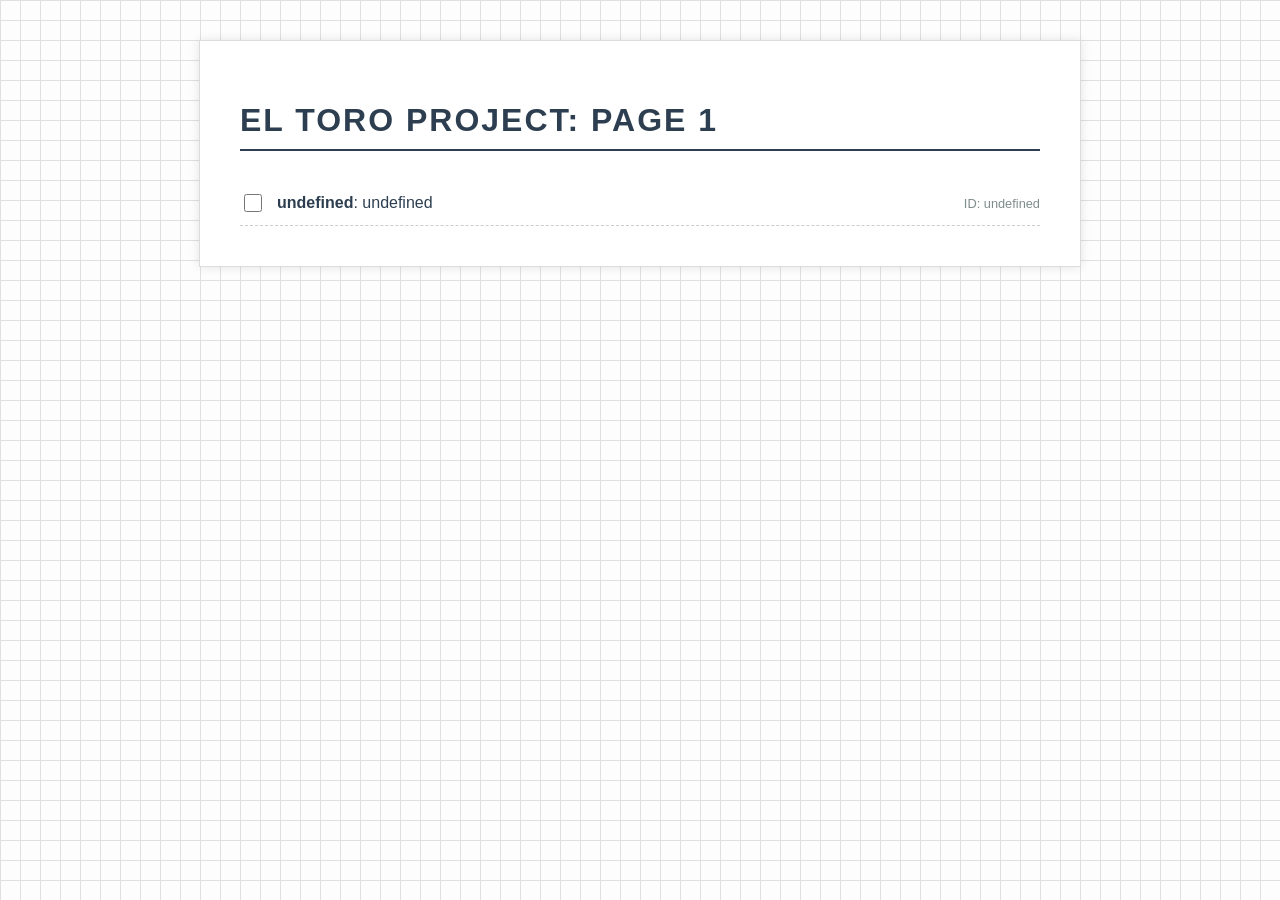
<file: Page1 -json-split-off.html>
<!DOCTYPE html>
<html lang="en">
<head>
    <meta charset="UTF-8">
    <meta name="viewport" content="width=device-width, initial-scale=1.0">
    <title>El Toro Project Build Details</title>
    <style>
        :root {
            --grid-color: #e0e0e0;
            --ink-color: #2c3e50;
        }

        body {
            background-color: #fdfdfd;
            background-image: 
                linear-gradient(var(--grid-color) 1px, transparent 1px),
                linear-gradient(90deg, var(--grid-color) 1px, transparent 1px);
            background-size: 20px 20px;
            font-family: 'Segoe UI', Tahoma, Geneva, Verdana, sans-serif;
            color: var(--ink-color);
            margin: 40px;
        }

        .notebook-page {
            max-width: 800px;
            margin: 0 auto;
            background: white;
            padding: 40px;
            box-shadow: 0 0 10px rgba(0,0,0,0.1);
            border: 1px solid #dcdcdc;
        }

        h1 {
            border-bottom: 2px solid var(--ink-color);
            padding-bottom: 10px;
            text-transform: uppercase;
            letter-spacing: 2px;
        }

        .task-list {
            margin-top: 30px;
        }

        .task-item {
            display: flex;
            align-items: center;
            padding: 10px 0;
            border-bottom: 1px dashed #ccc;
        }

        .task-item input[type="checkbox"] {
            margin-right: 15px;
            width: 18px;
            height: 18px;
        }

        .metadata {
            font-size: 0.8em;
            color: #7f8c8d;
            margin-left: auto;
        }
    </style>
</head>
<body>

<div class="notebook-page">
    <h1>El Toro Project: Page 1</h1>
    <div id="project-container" class="task-list">
        <p>Loading build specifications...</p>
    </div>
</div>

<script>
    // Fetch the external JSON file
    async function loadProjectData() {
        try {
            const response = await fetch('data.json');
            if (!response.ok) throw new Error('Could not find data.json');
            
            const data = await response.json();
            renderTasks(data);
        } catch (error) {
            document.getElementById('project-container').innerHTML = 
                `<p style="color:red;">Error: ${error.message}</p>`;
        }
    }

    function renderTasks(tasks) {
        const container = document.getElementById('project-container');
        container.innerHTML = ''; // Clear loading message

        tasks.forEach(task => {
            const div = document.createElement('div');
            div.className = 'task-item';
            div.innerHTML = `
                <input type="checkbox" ${task.status === 'complete' ? 'checked' : ''}>
                <span><strong>${task.part}</strong>: ${task.description}</span>
                <span class="metadata">ID: ${task.id}</span>
            `;
            container.appendChild(div);
        });
    }

    // Initialize
    loadProjectData();
</script>

</body>
</html>
</file>
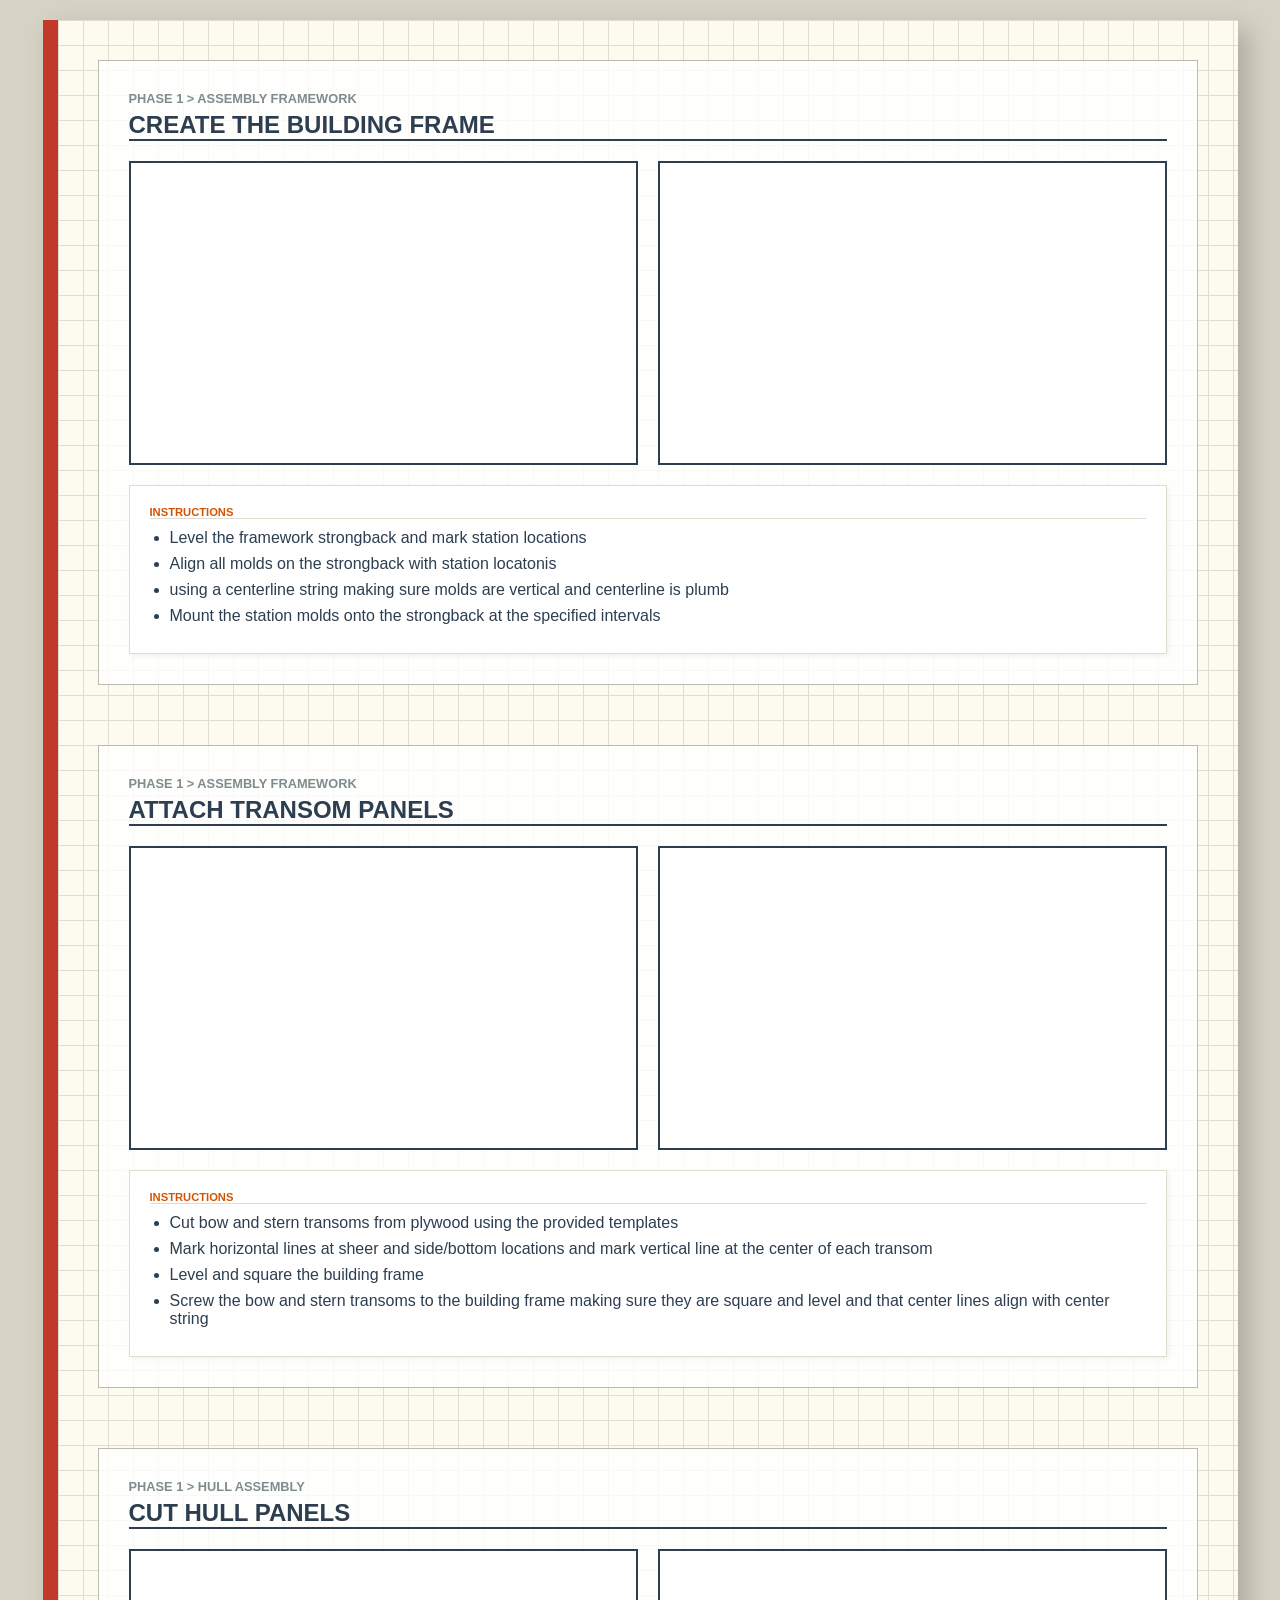
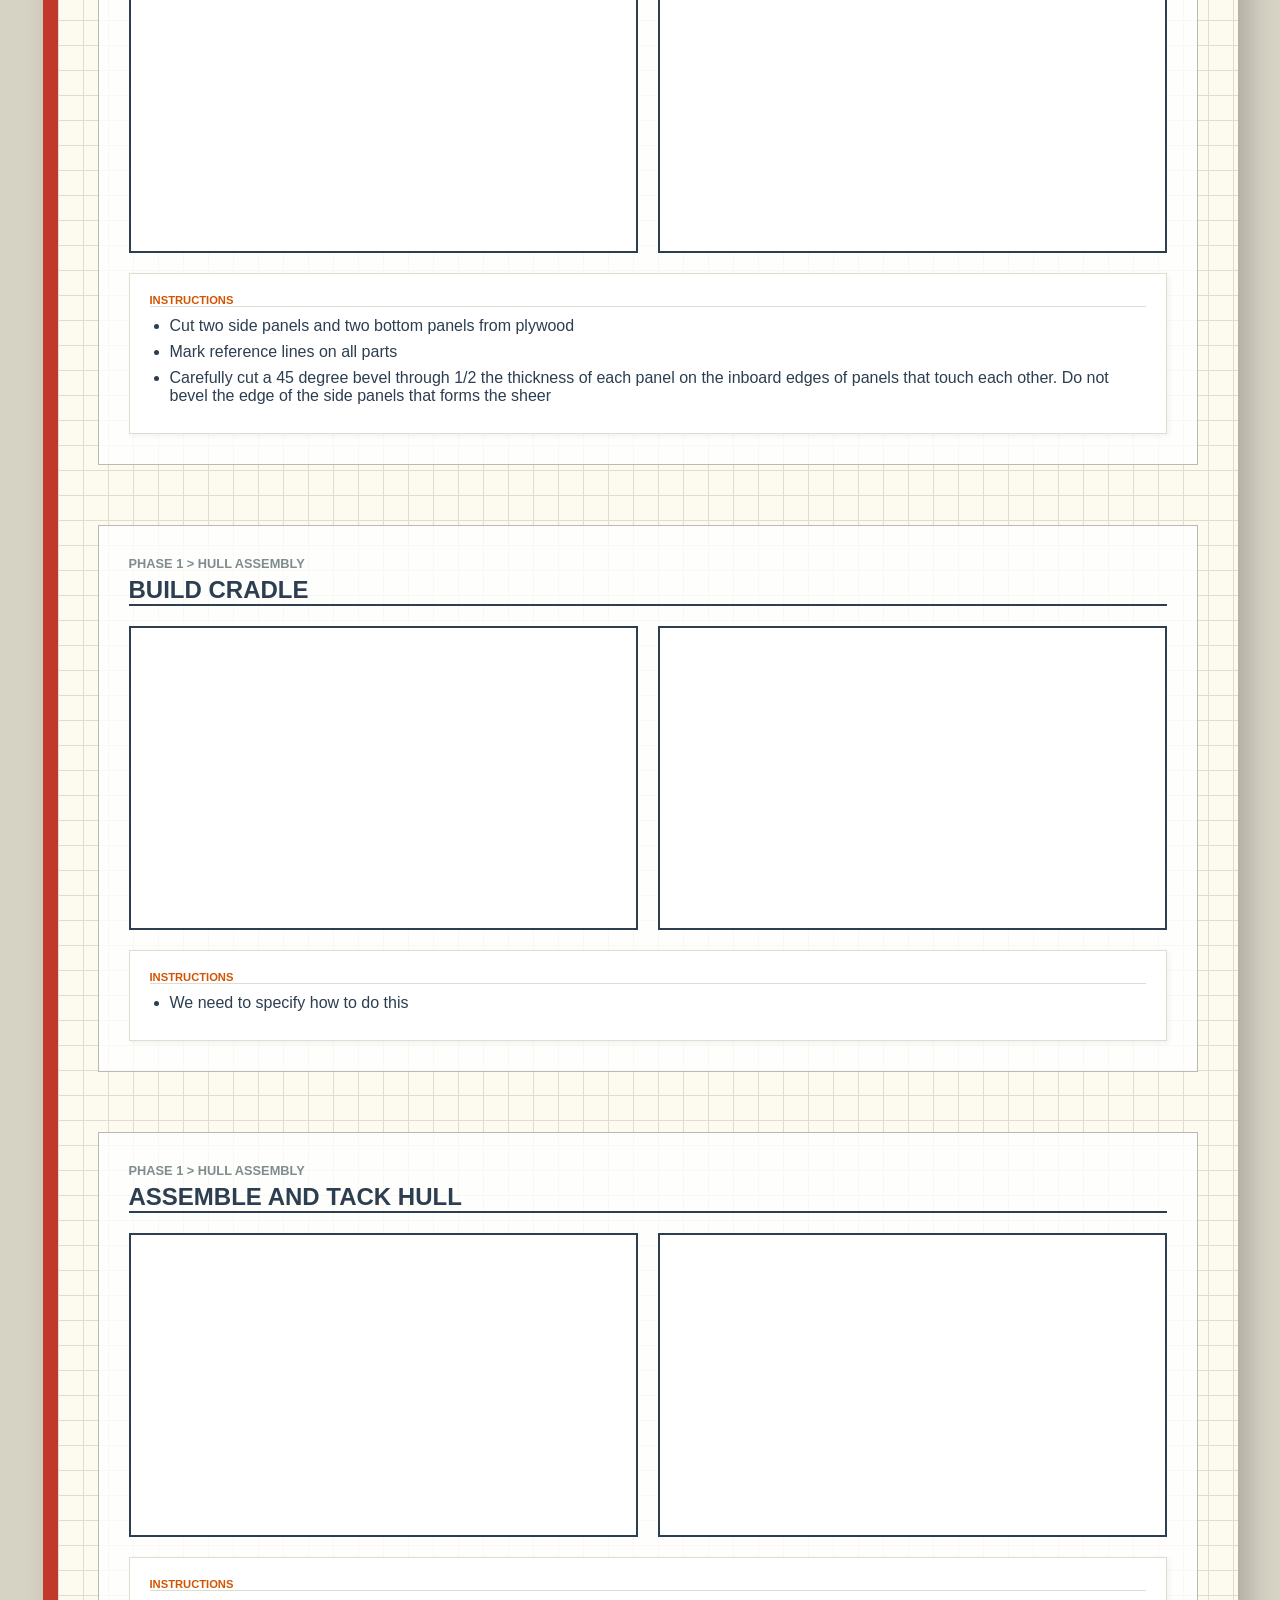
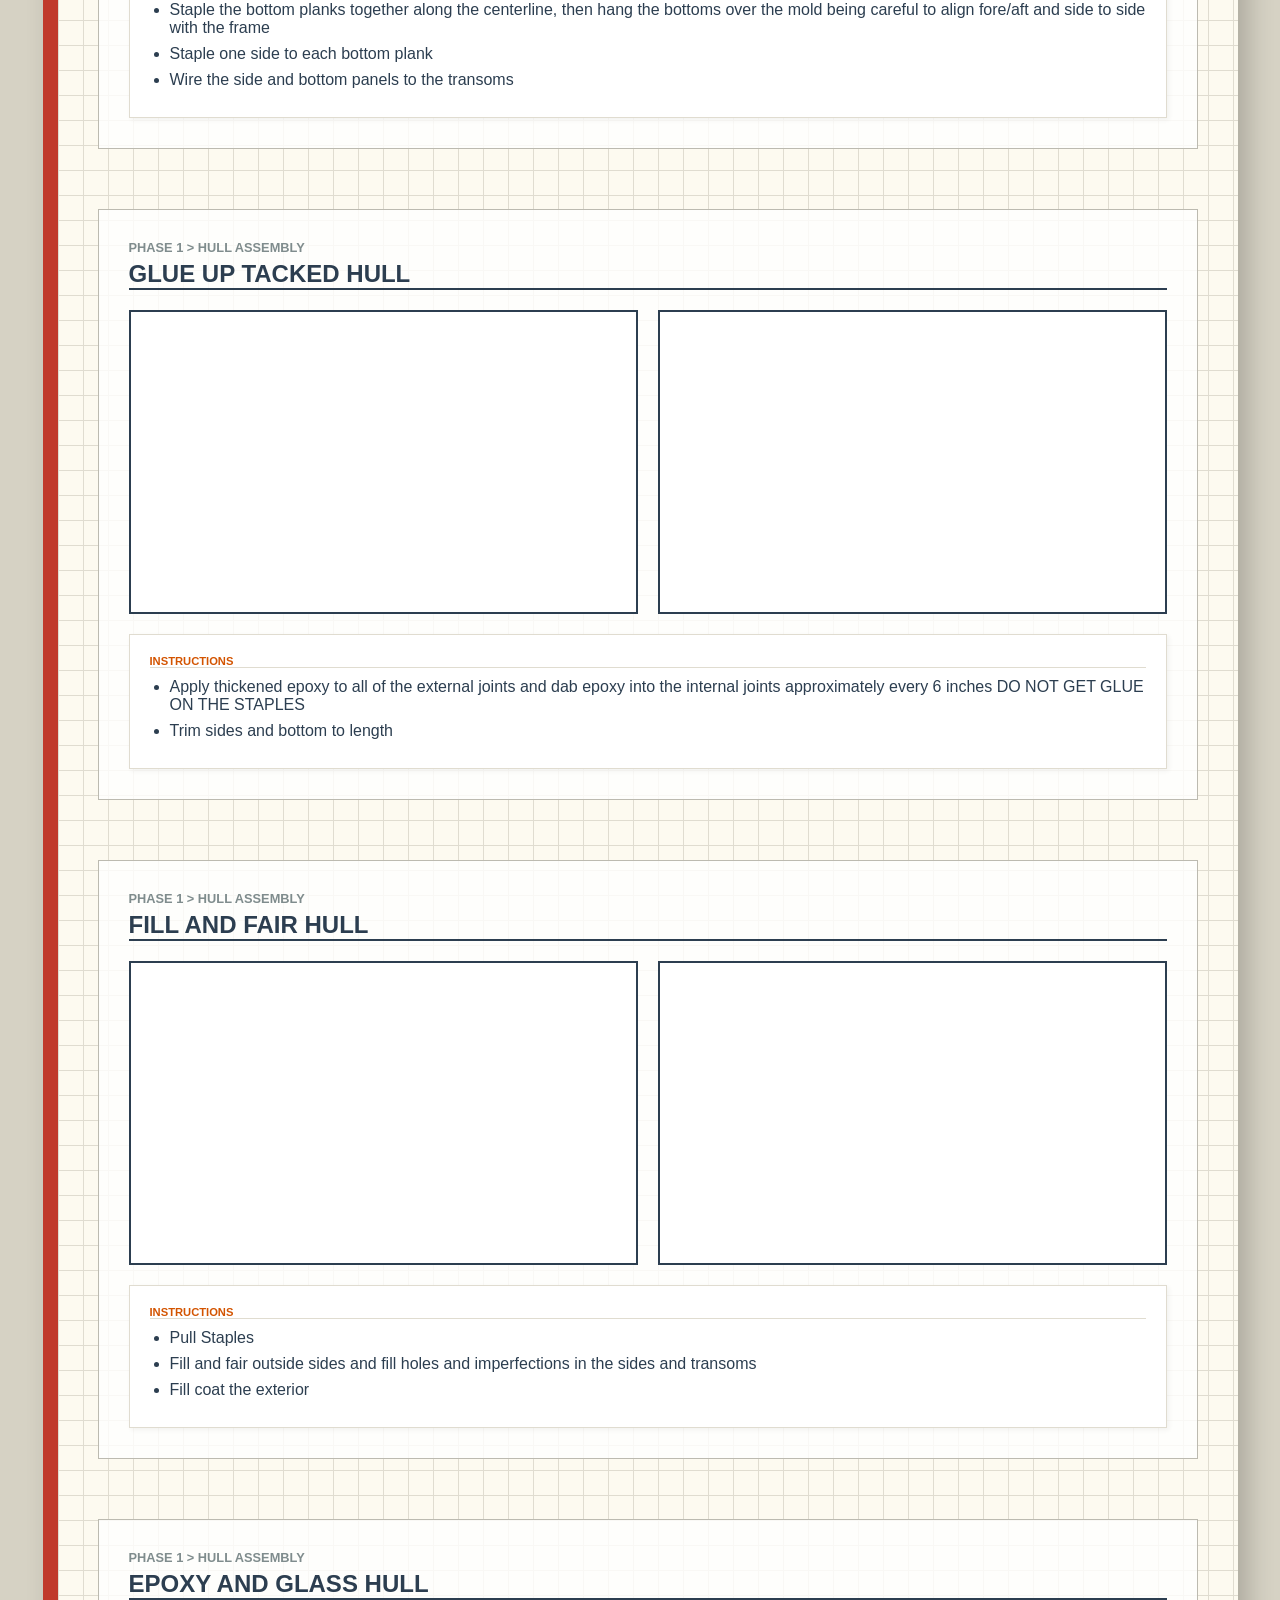
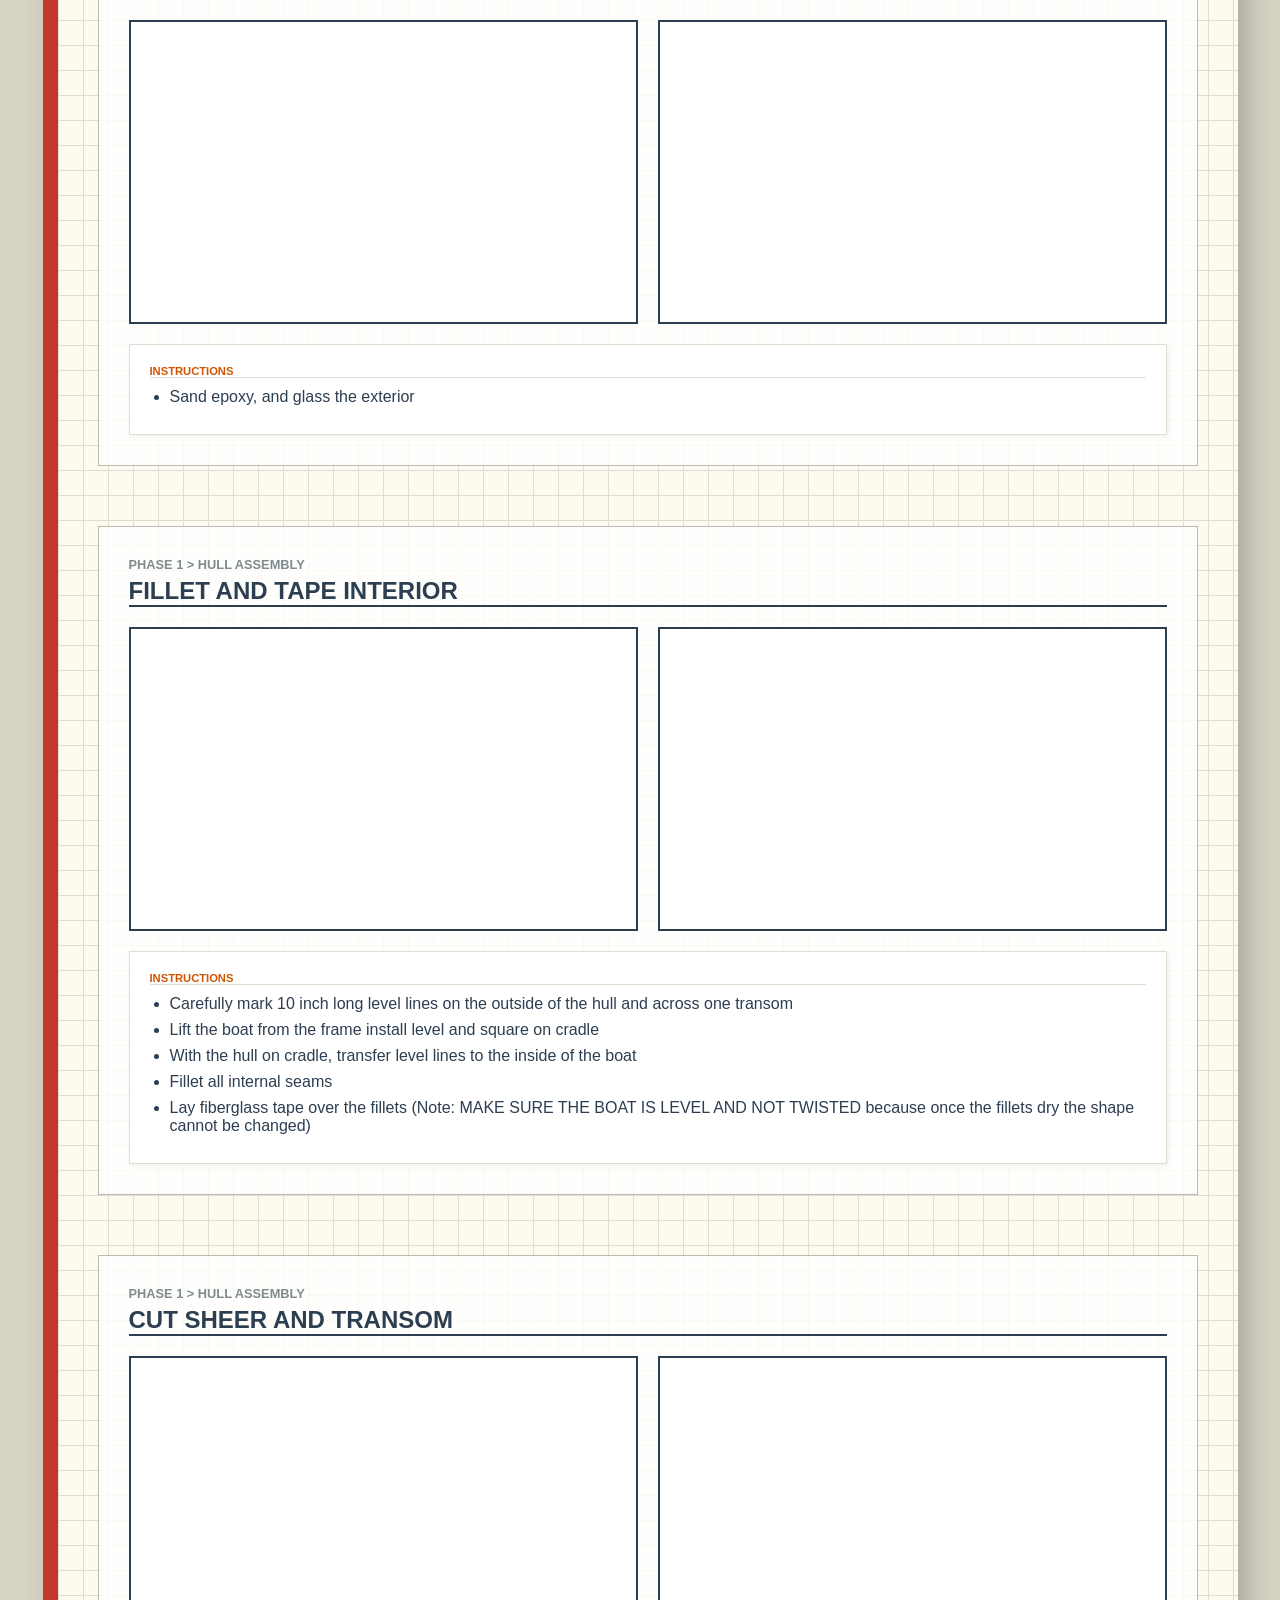
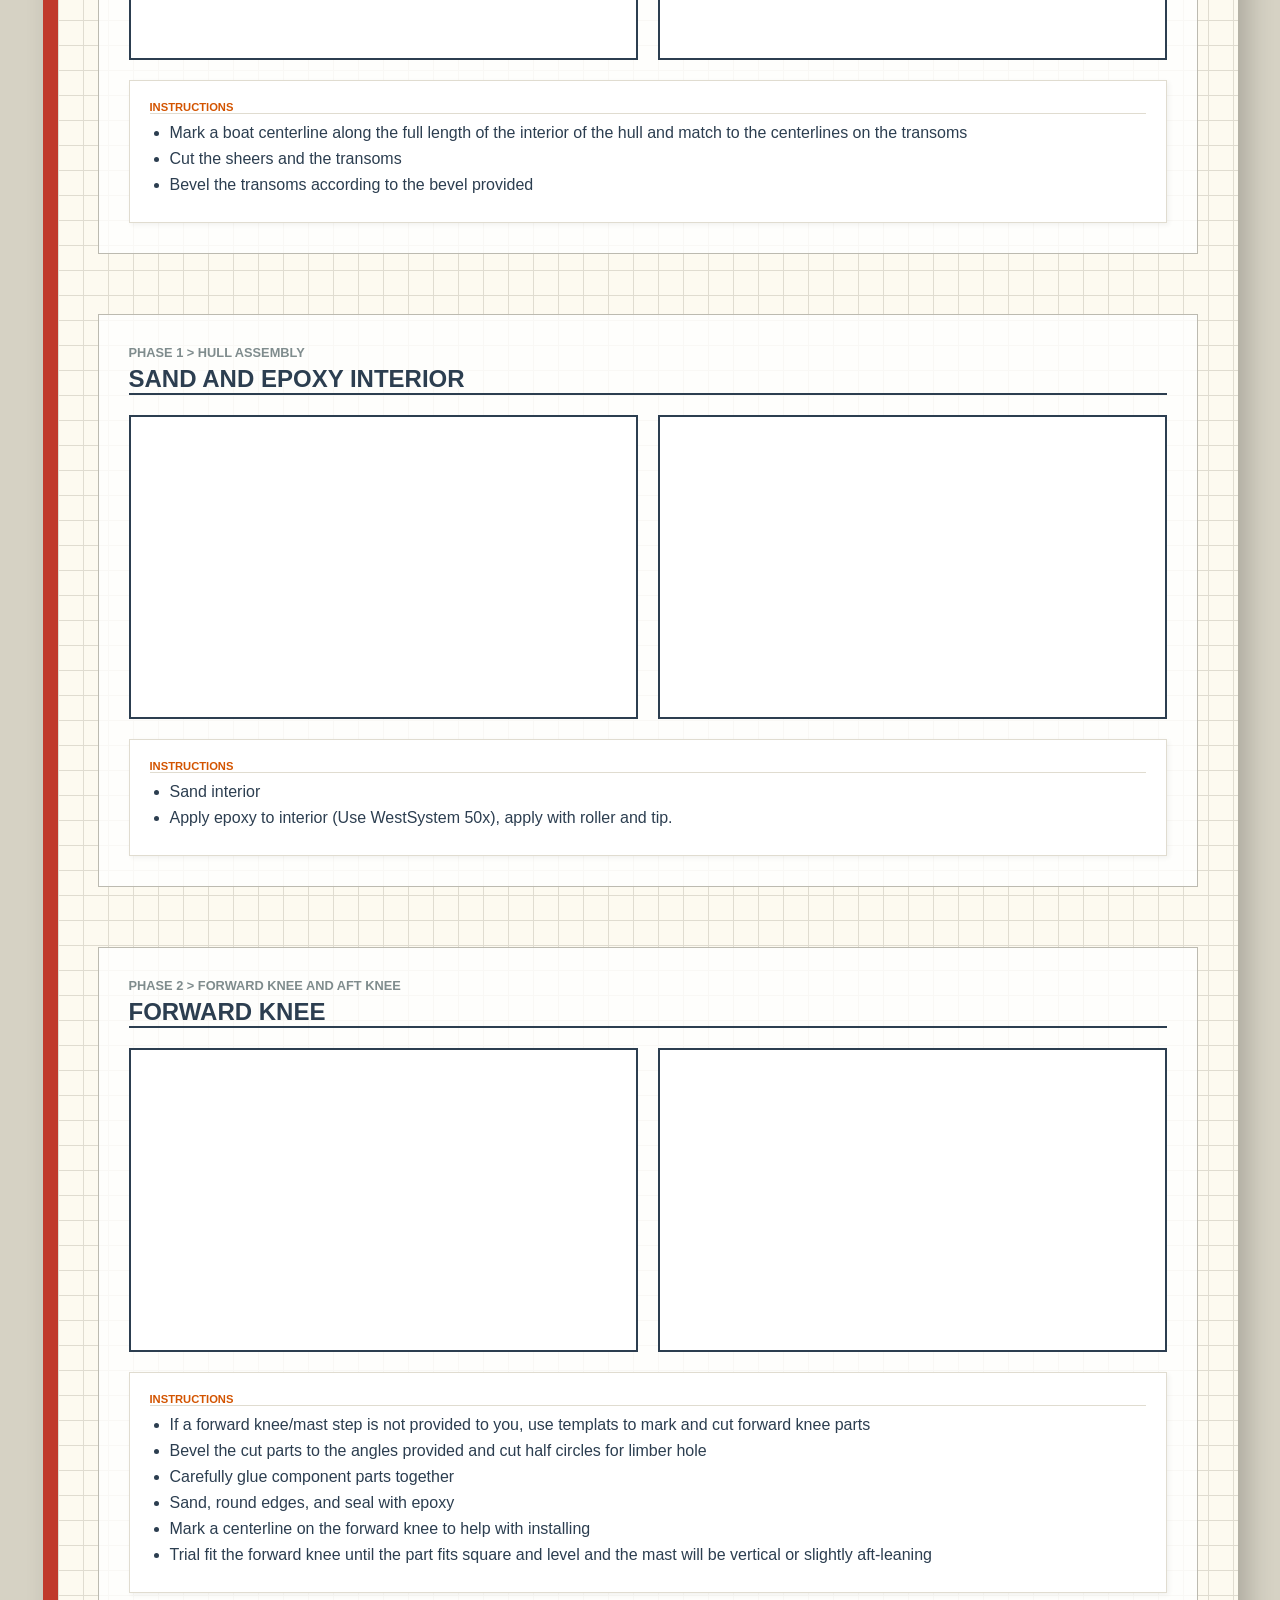
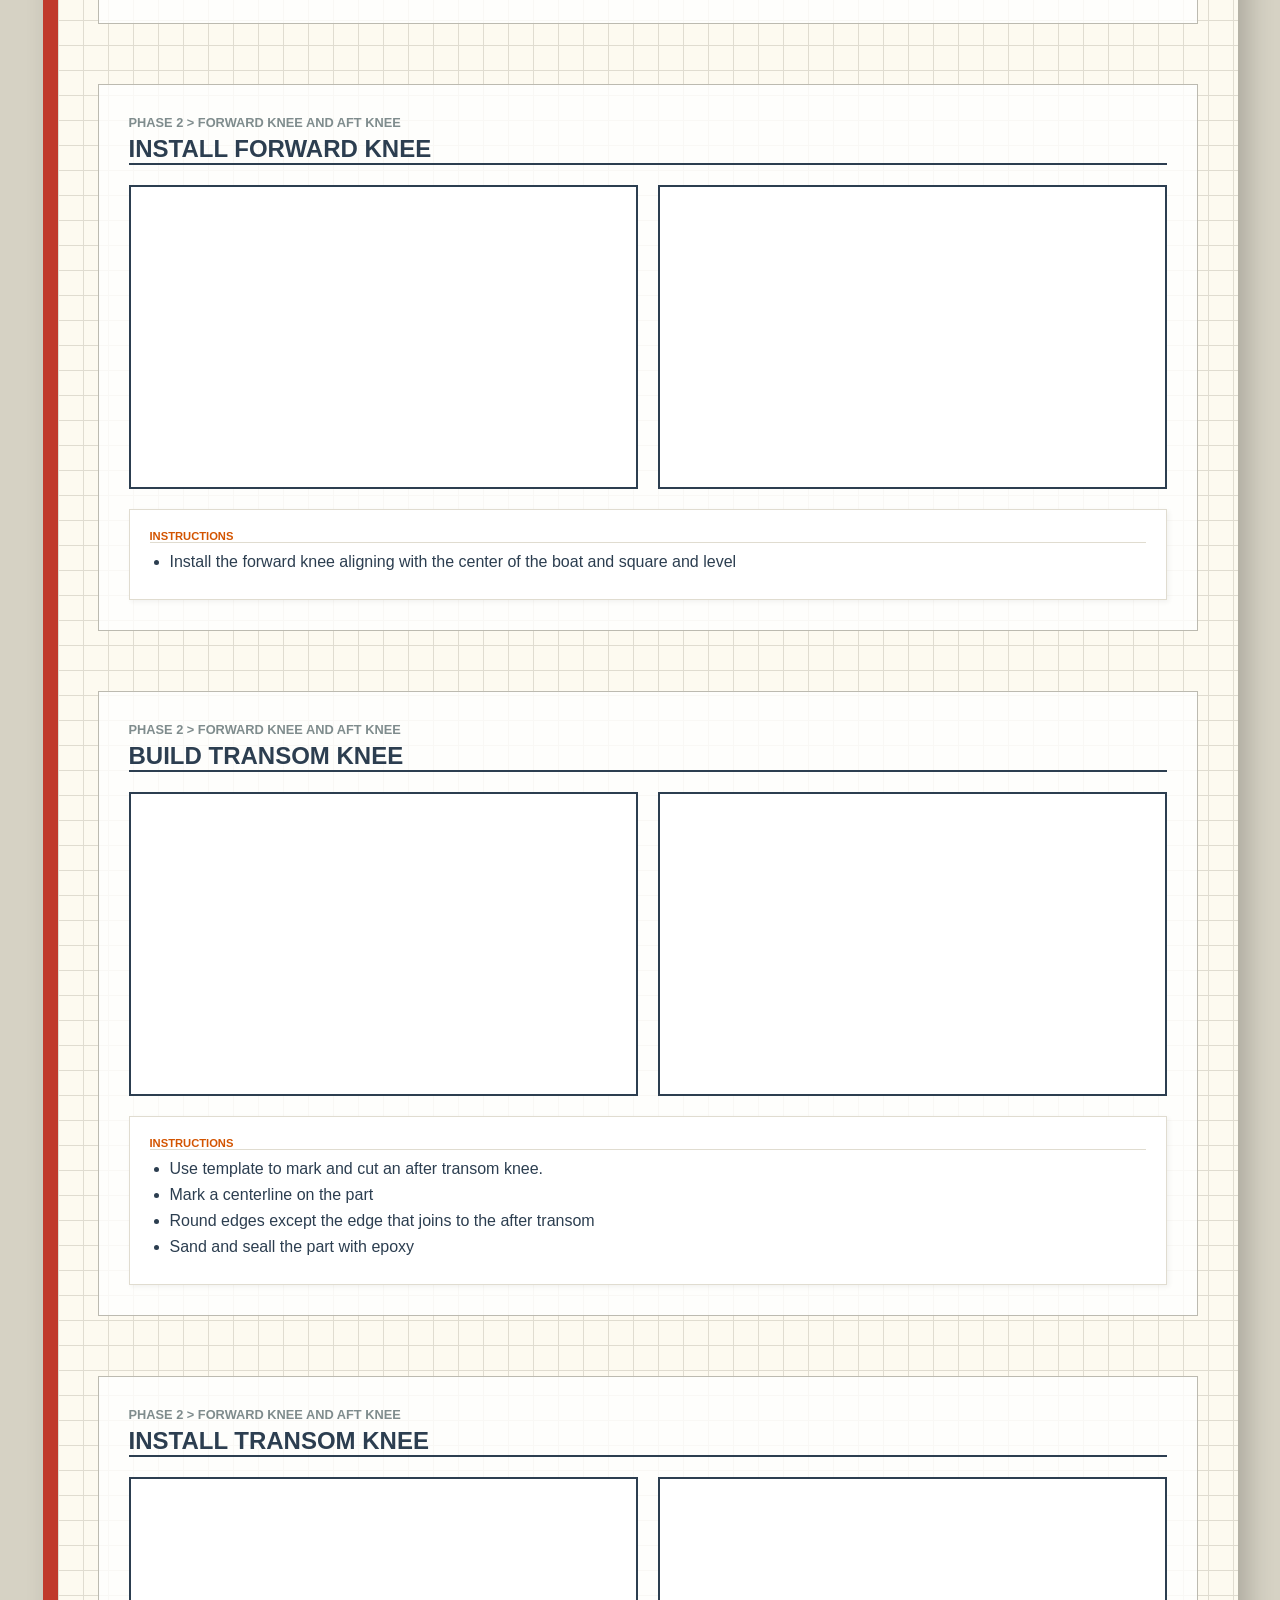
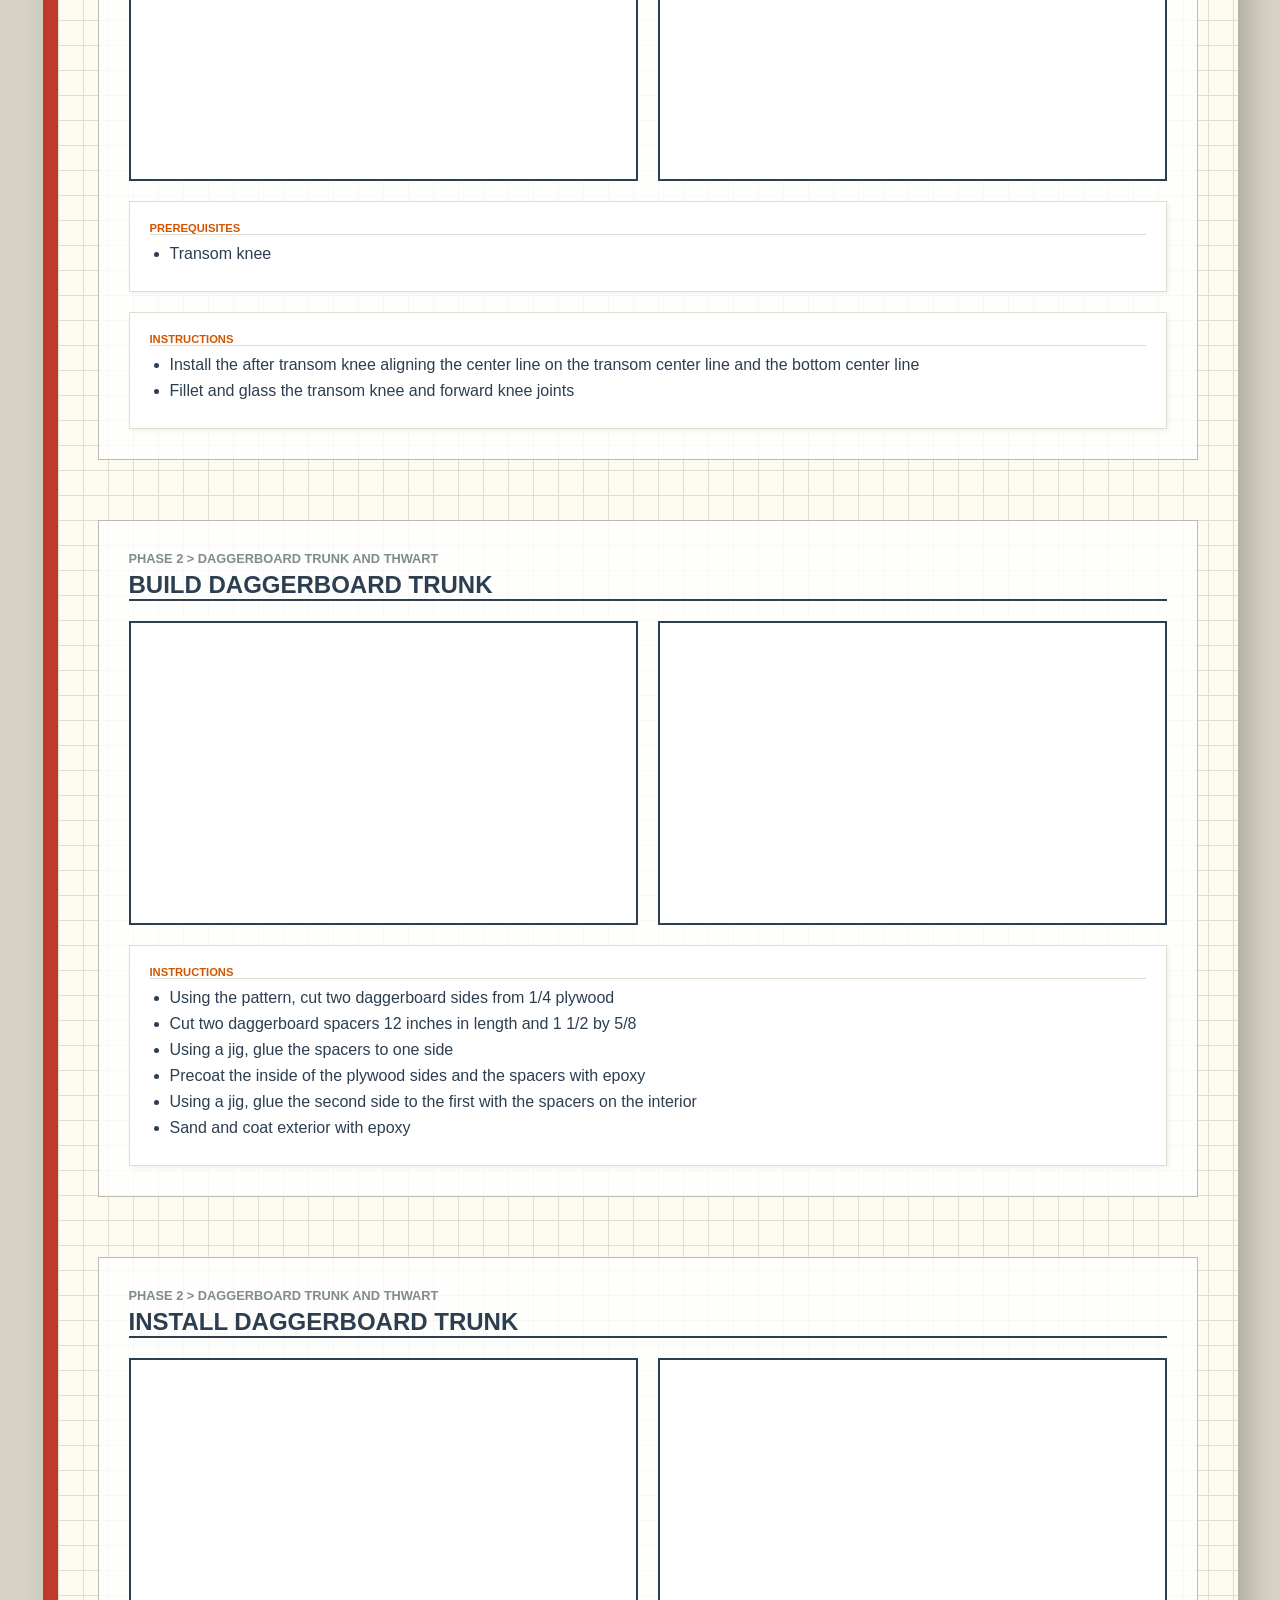
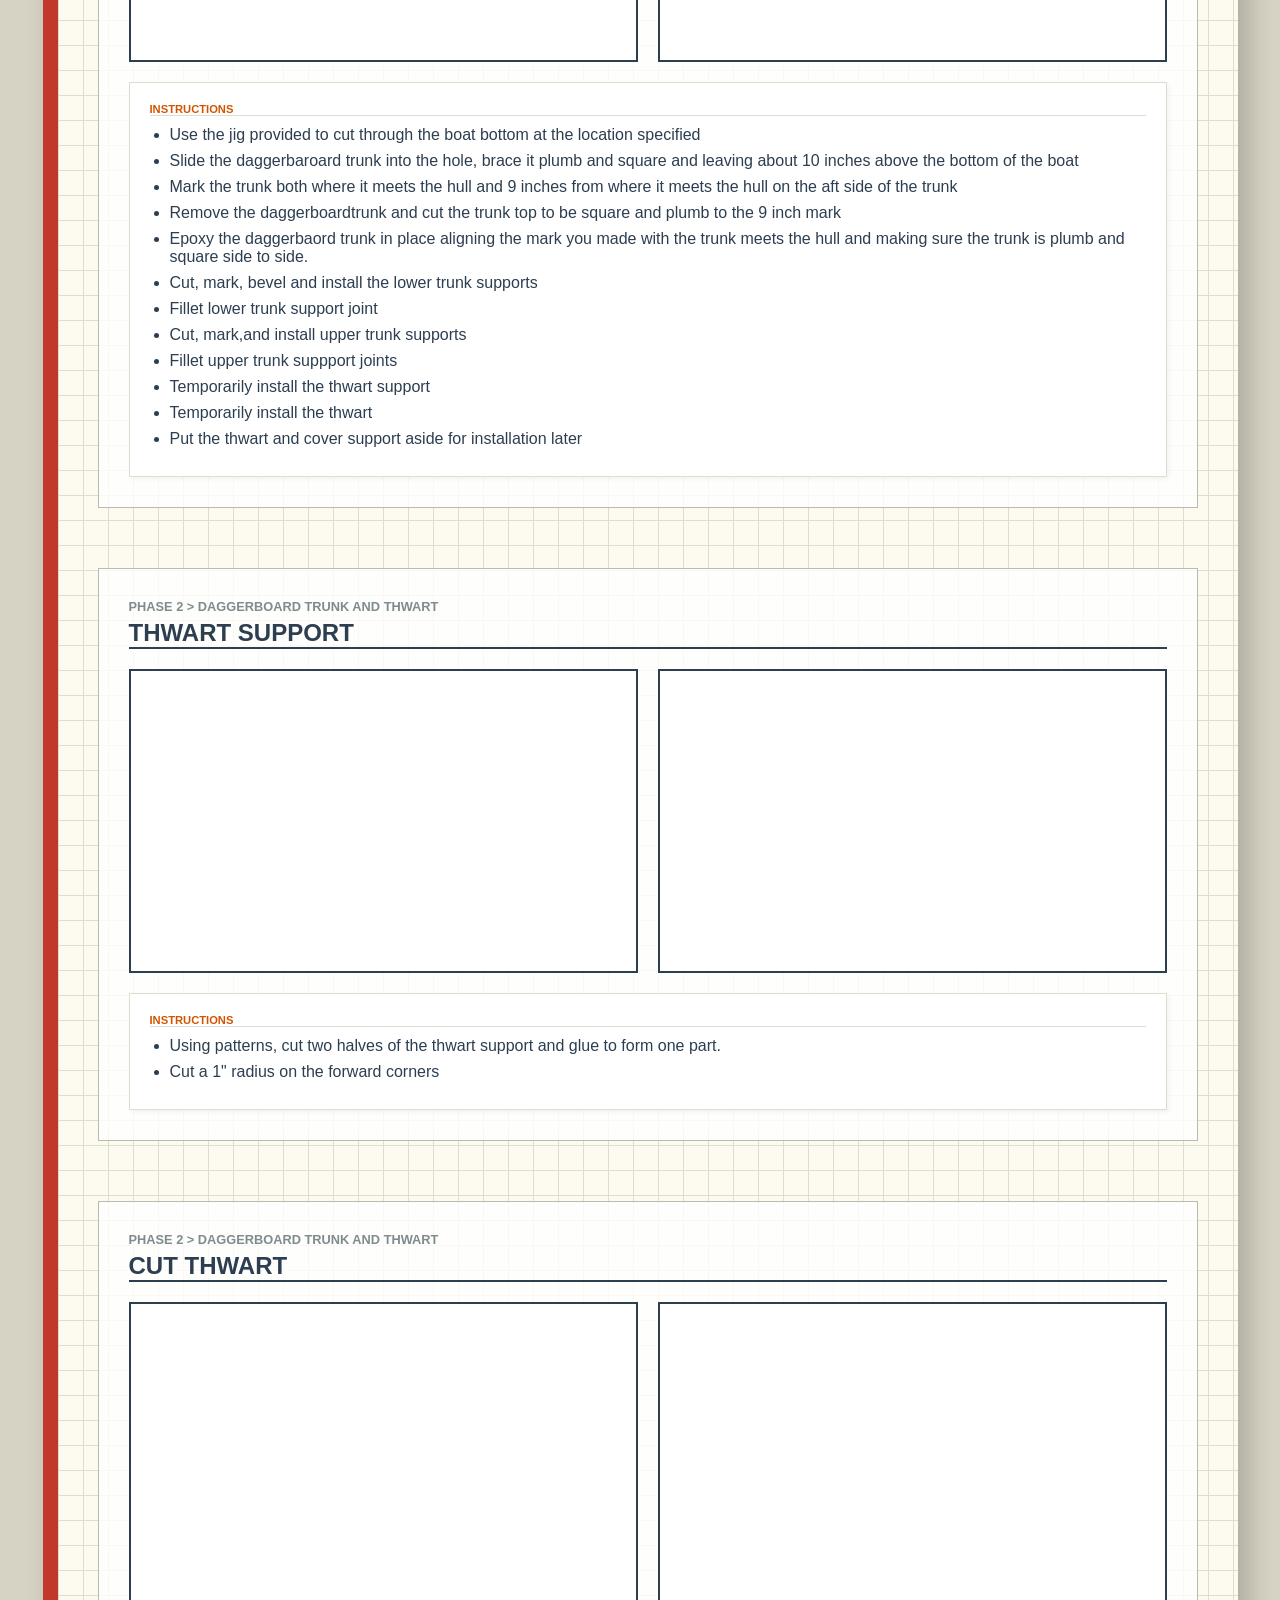
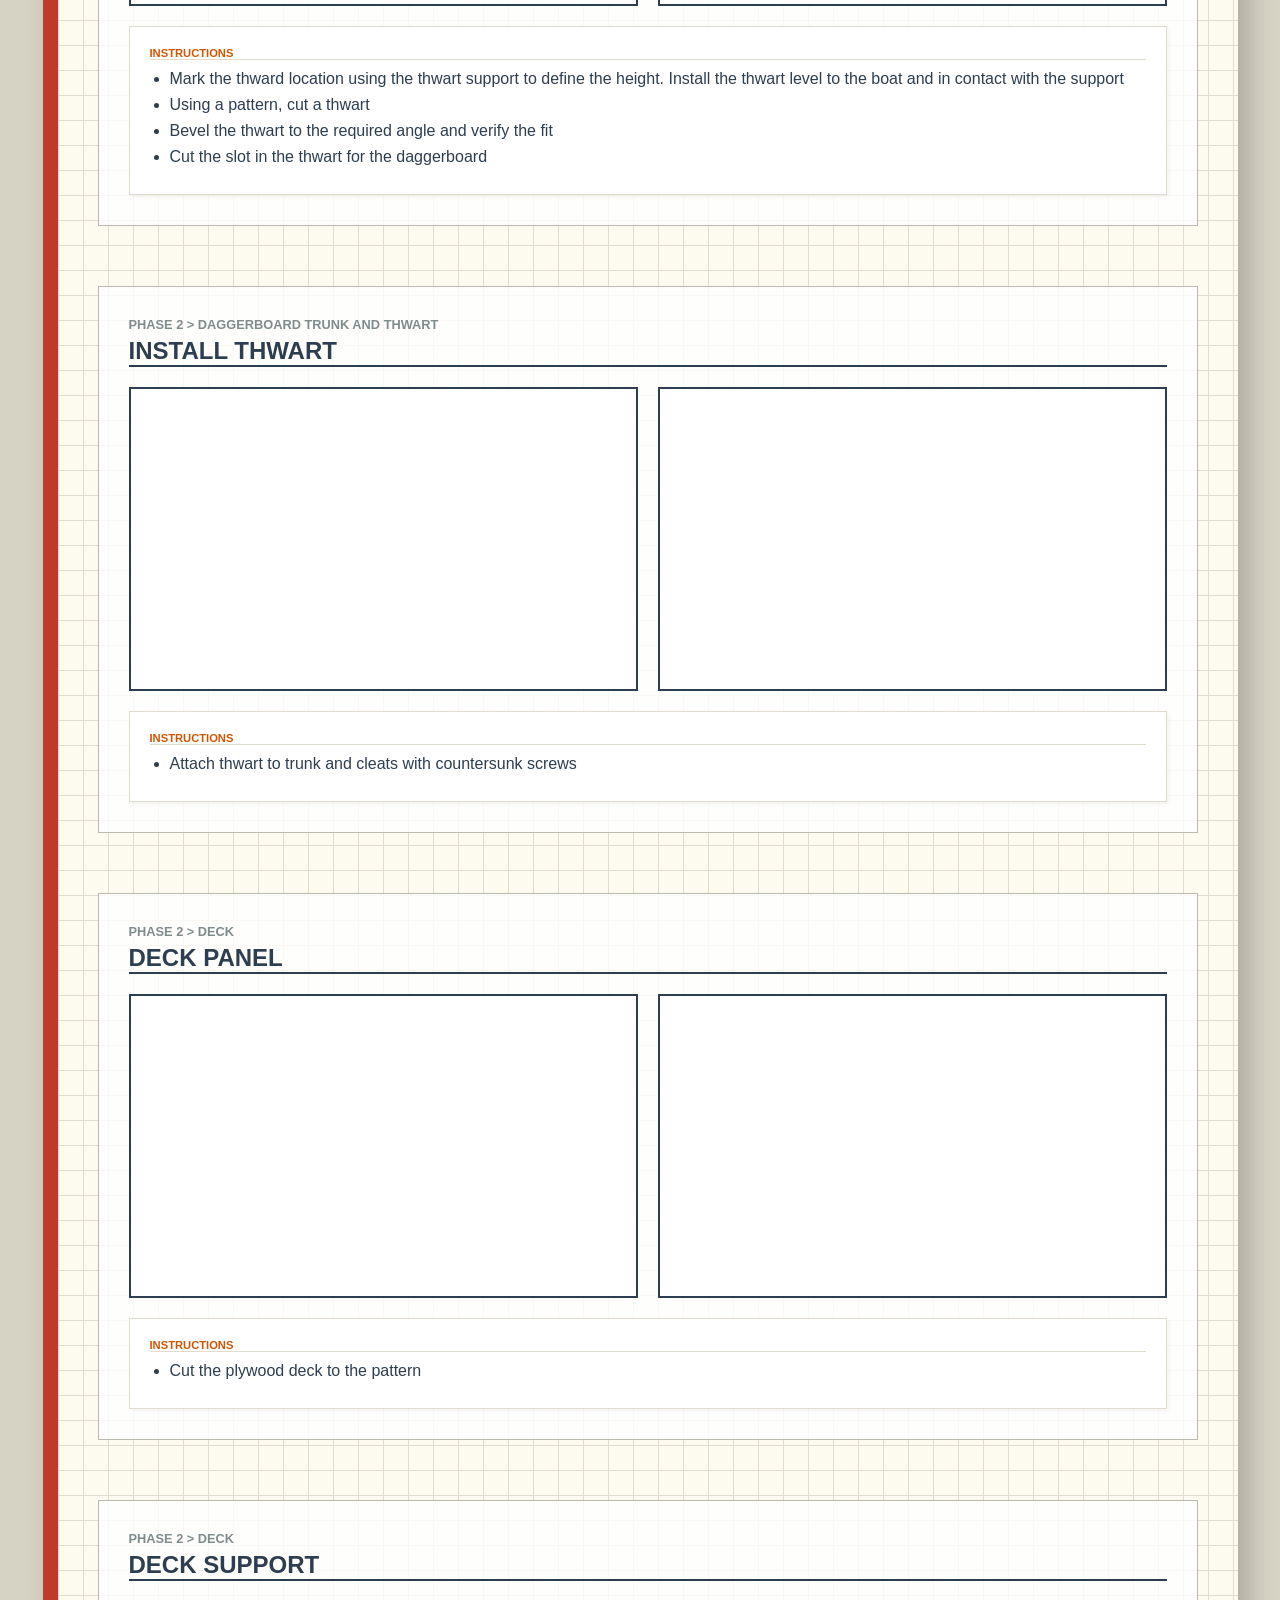
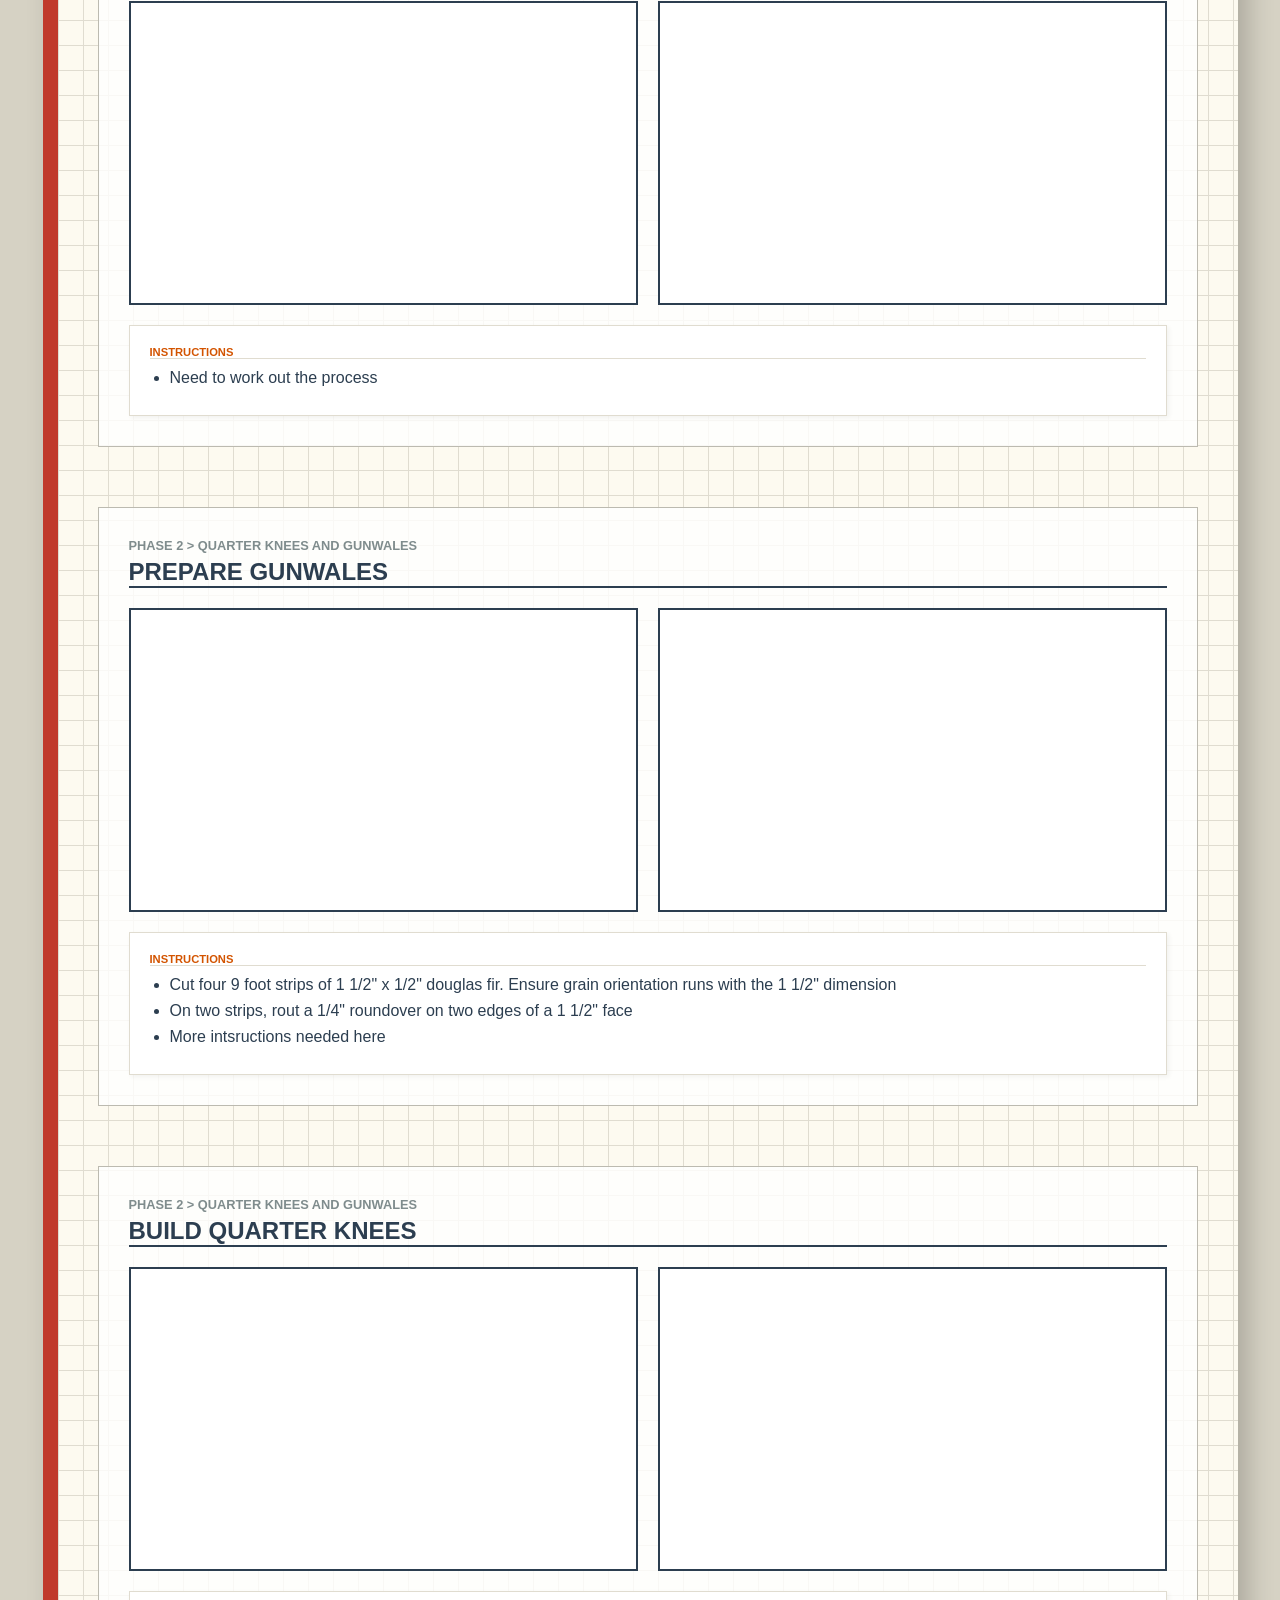
<file: Page2.html>
<!DOCTYPE html>
<html lang="en">
<head>
    <meta charset="UTF-8">
    <meta name="viewport" content="width=device-width, initial-scale=1.0">
    <title>El Toro Instructions - Page 2</title>
    <style>
        :root { --paper: #fdfaf0; --ink: #2c3e50; --accent: #d35400; --grid: #e0dcd0; }
        body { background-color: #d6d2c4; font-family: 'Segoe UI', sans-serif; color: var(--ink); margin: 0; padding: 20px; }
        
        .notebook-page {
            background: var(--paper);
            background-image: linear-gradient(var(--grid) 1px, transparent 1px), 
                              linear-gradient(90deg, var(--grid) 1px, transparent 1px);
            background-size: 25px 25px;
            max-width: 1100px;
            margin: 0 auto;
            padding: 40px;
            border-left: 15px solid #c0392b;
            box-shadow: 10px 10px 25px rgba(0,0,0,0.2);
        }

        .step-section { 
            margin-bottom: 60px; 
            padding: 30px; 
            border: 1px solid #bcbab0; 
            background: rgba(255,255,255,0.8);
            scroll-margin-top: 20px;
        }

        h2 { border-bottom: 2px solid var(--ink); text-transform: uppercase; margin: 0 0 10px 0; font-size: 1.5em; }
        .breadcrumb { font-size: 0.8em; font-weight: bold; color: #7f8c8d; text-transform: uppercase; margin-bottom: 5px; }
        
        /* Drawing Layout */
        .drawing-row { display: flex; gap: 20px; margin: 20px 0; }
        .drawing-box { flex: 1; height: 300px; border: 2px solid var(--ink); background: #fff; display: flex; align-items: center; justify-content: center; }
        .drawing-box iframe { width: 100%; height: 100%; border: none; }

        /* Content Boxes */
        .content-grid { display: grid; grid-template-columns: 1fr 1fr; gap: 20px; }
        .data-box { background: #fff; border: 1px solid var(--grid); padding: 20px; box-shadow: 2px 2px 5px rgba(0,0,0,0.05); }
        .full-width { grid-column: span 2; }

        .label { font-weight: bold; text-transform: uppercase; font-size: 0.7em; color: var(--accent); display: block; margin-bottom: 10px; border-bottom: 1px solid var(--grid); }
        ul { margin: 0; padding-left: 20px; }
        li { margin-bottom: 8px; }
    </style>
</head>
<body>

<div class="notebook-page">
    <div id="instruction-manual"></div>
</div>

<script type="application/json" id="project-data">
{
  "Phase 1": {
    "Assembly Framework": {
      "Create the Building Frame": [
        {"SourceRow":6,"Instructions":"Level the framework strongback and mark station locations"},
        {"SourceRow":7,"Instructions":"Align all molds on the strongback with station locatonis"},
        {"SourceRow":8,"Instructions":"using a centerline string making sure molds are vertical and centerline is plumb"},
        {"SourceRow":9,"Instructions":"Mount the station molds onto the strongback at the specified intervals"}
      ],
      "Attach transom panels": [
        {"SourceRow":12,"Instructions":"Cut bow and stern transoms from plywood using the provided templates"},
        {"SourceRow":13,"Instructions":"Mark horizontal lines at sheer and side/bottom locations and mark vertical line at the center of each transom"},
        {"SourceRow":14,"Instructions":"Level and square the building frame"},
        {"SourceRow":15,"Instructions":"Screw the bow and stern transoms to the building frame making sure they are square and level and that center lines align with center string"}
      ]
    },
    "Hull Assembly": {
      "Cut Hull Panels": [
        {"SourceRow":20,"Instructions":"Cut two side panels and two bottom panels from plywood"},
        {"SourceRow":21,"Instructions":"Mark reference lines on all parts"},
        {"SourceRow":22,"Instructions":"Carefully cut a 45 degree bevel through 1/2 the thickness of each panel on the inboard edges of panels that touch each other. Do not bevel the edge of the side panels that forms the sheer"}
      ],
      "Build Cradle": [{"SourceRow":25,"Instructions":"We need to specify how to do this"}],
      "Assemble and tack hull": [
        {"SourceRow":28,"Instructions":"Staple the bottom planks together along the centerline, then hang the bottoms over the mold being careful to align fore/aft and side to side with the frame"},
        {"SourceRow":29,"Instructions":"Staple one side to each bottom plank"},
        {"SourceRow":30,"Instructions":"Wire the side and bottom panels to the transoms"}
      ],
      "Glue Up Tacked Hull": [
        {"SourceRow":32,"Instructions":"Apply thickened epoxy to all of the external joints and dab epoxy into the internal joints approximately every 6 inches DO NOT GET GLUE ON THE STAPLES"},
        {"SourceRow":33,"Instructions":"Trim sides and bottom to length"}
      ],
      "Fill and Fair Hull": [
        {"SourceRow":36,"Instructions":"Pull Staples"},
        {"SourceRow":37,"Instructions":"Fill and fair outside sides and fill holes and imperfections in the sides and transoms"},
        {"SourceRow":38,"Instructions":"Fill coat the exterior"}
      ],
      "Epoxy and Glass Hull": [{"SourceRow":41,"Instructions":"Sand epoxy, and glass the exterior"}],
      "Fillet and tape interior": [
        {"SourceRow":44,"Instructions":"Carefully mark 10 inch long level lines on the outside of the hull and across one transom"},
        {"SourceRow":45,"Instructions":"Lift the boat from the frame install level and square on cradle"},
        {"SourceRow":46,"Instructions":"With the hull on cradle, transfer level lines to the inside of the boat"},
        {"SourceRow":47,"Instructions":"Fillet all internal seams"},
        {"SourceRow":48,"Instructions":"Lay fiberglass tape over the fillets (Note: MAKE SURE THE BOAT IS LEVEL AND NOT TWISTED because once the fillets dry the shape cannot be changed)"}
      ],
      "Cut Sheer and Transom": [
        {"SourceRow":51,"Instructions":"Mark a boat centerline along the full length of the interior of the hull and match to the centerlines on the transoms"},
        {"SourceRow":52,"Instructions":"Cut the sheers and the transoms"},
        {"SourceRow":53,"Instructions":"Bevel the transoms according to the bevel provided"}
      ],
      "Sand and Epoxy Interior": [
        {"SourceRow":56,"Instructions":"Sand interior"},
        {"SourceRow":57,"Instructions":"Apply epoxy to interior (Use WestSystem 50x), apply with roller and tip."}
      ]
    }
  },
  "Phase 2": {
    "Forward Knee and Aft knee": {
      "Forward Knee": [
        {"SourceRow":61,"Instructions":"If a forward knee/mast step is not provided to you, use templats to mark and cut forward knee parts"},
        {"SourceRow":62,"Instructions":"Bevel the cut parts to the angles provided and cut half circles for limber hole"},
        {"SourceRow":63,"Instructions":"Carefully glue component parts together"},
        {"SourceRow":64,"Instructions":"Sand, round edges, and seal with epoxy"},
        {"SourceRow":65,"Instructions":"Mark a centerline on the forward knee to help with installing"},
        {"SourceRow":66,"Instructions":"Trial fit the forward knee until the part fits square and level and the mast will be vertical or slightly aft-leaning"}
      ],
      "Install Forward Knee": [{"SourceRow":69,"Instructions":"Install the forward knee aligning with the center of the boat and square and level"}],
      "Build Transom Knee": [
        {"SourceRow":73,"Instructions":"Use template to mark and cut an after transom knee."},
        {"SourceRow":74,"Instructions":"Mark a centerline on the part"},
        {"SourceRow":75,"Instructions":"Round edges except the edge that joins to the after transom"},
        {"SourceRow":76,"Instructions":"Sand and seall the part with epoxy"}
      ],
      "Install Transom Knee": [
        {"SourceRow":79,"Prerequisites":"Transom knee"},
        {"SourceRow":80,"Instructions":"Install the after transom knee aligning the center line on the transom center line and the bottom center line"},
        {"SourceRow":81,"Instructions":"Fillet and glass the transom knee and forward knee joints"}
      ]
    },
    "Daggerboard trunk and thwart": {
      "Build Daggerboard Trunk": [
        {"SourceRow":85,"Instructions":"Using the pattern, cut two daggerboard sides from 1/4 plywood"},
        {"SourceRow":86,"Instructions":"Cut two daggerboard spacers 12 inches in length and 1 1/2 by 5/8"},
        {"SourceRow":87,"Instructions":"Using a jig, glue the spacers to one side"},
        {"SourceRow":88,"Instructions":"Precoat the inside of the plywood sides and the spacers with epoxy"},
        {"SourceRow":89,"Instructions":"Using a jig, glue the second side to the first with the spacers on the interior"},
        {"SourceRow":90,"Instructions":"Sand and coat exterior with epoxy"}
      ],
      "Install Daggerboard Trunk": [
        {"SourceRow":93,"Instructions":"Use the jig provided to cut through the boat bottom at the location specified"},
        {"SourceRow":94,"Instructions":"Slide the daggerbaroard trunk into the hole, brace it plumb and square and leaving about 10 inches above the bottom of the boat"},
        {"SourceRow":95,"Instructions":"Mark the trunk both where it meets the hull and 9 inches from where it meets the hull on the aft side of the trunk"},
        {"SourceRow":96,"Instructions":"Remove the daggerboardtrunk and cut the trunk top to be square and plumb to the 9 inch mark"},
        {"SourceRow":97,"Instructions":"Epoxy the daggerbaord trunk in place aligning the mark you made with the trunk meets the hull and making sure the trunk is plumb and square side to side."},
        {"SourceRow":98,"Instructions":"Cut, mark, bevel and install the lower trunk supports"},
        {"SourceRow":99,"Instructions":"Fillet lower trunk support joint"},
        {"SourceRow":100,"Instructions":"Cut, mark,and install upper trunk supports"},
        {"SourceRow":101,"Instructions":"Fillet upper trunk suppport joints"},
        {"SourceRow":102,"Instructions":"Temporarily install the thwart support"},
        {"SourceRow":103,"Instructions":"Temporarily install the thwart"},
        {"SourceRow":104,"Instructions":"Put the thwart and cover support aside for installation later"}
      ],
      "Thwart Support": [
        {"SourceRow":107,"Instructions":"Using patterns, cut two halves of the thwart support and glue to form one part."},
        {"SourceRow":108,"Instructions":"Cut a 1\" radius on the forward corners"}
      ],
      "Cut Thwart": [
        {"SourceRow":111,"Instructions":"Mark the thward location using the thwart support to define the height. Install the thwart level to the boat and in contact with the support"},
        {"SourceRow":112,"Instructions":"Using a pattern, cut a thwart"},
        {"SourceRow":113,"Instructions":"Bevel the thwart to the required angle and verify the fit"},
        {"SourceRow":114,"Instructions":"Cut the slot in the thwart for the daggerboard"}
      ],
      "Install Thwart": [{"SourceRow":117,"Instructions":"Attach thwart to trunk and cleats with countersunk screws"}]
    },
    "Deck": {
      "Deck panel": [{"SourceRow":120,"Instructions":"Cut the plywood deck to the pattern"}],
      "Deck Support": [{"SourceRow":123,"Instructions":"Need to work out the process"}]
    },
    "Quarter Knees and gunwales": {
      "Prepare Gunwales": [
        {"SourceRow":131,"Instructions":"Cut four 9 foot strips of 1 1/2\" x 1/2\" douglas fir. Ensure grain orientation runs with the 1 1/2\" dimension"},
        {"SourceRow":132,"Instructions":"On two strips, rout a 1/4\" roundover on two edges of a 1 1/2\" face"},
        {"SourceRow":133,"Instructions":"More intsructions needed here"}
      ],
      "Build Quarter Knees": [
        {"SourceRow":141,"Instructions":"Use templates to mark and cut quarter knees."},
        {"SourceRow":142,"Instructions":"Bevel the quarter knees in two dimensions"},
        {"SourceRow":143,"Instructions":"Round edges except the edge that joins to the after transom"},
        {"SourceRow":144,"Instructions":"Sand and seal the part with epoxy"}
      ],
      "Install Quarter Knees": [
        {"SourceRow":147,"Instructions":"Locate knees"},
        {"SourceRow":148,"Instructions":"Install (how)"},
        {"SourceRow":149,"Instructions":"Filled joints"}
      ]
    },
    "Keel": { "TBD": [{"SourceRow":153,"Instructions":"TBD"}] }
  },
  "Phase 3": {
    "Daggerboard": { "TBD": [{"SourceRow":158,"Instructions":"TBD"}] },
    "Rudder": { "TBD": [{"SourceRow":161,"Instructions":"TBD"}] }
  },
  "TBD": {
    "Spars": { "TBD": [{"SourceRow":164,"Instructions":"TBD"}] },
    "Spray shield": { "TBD": [{"SourceRow":167,"Instructions":"TBD"}] }
  }
}
</script>

<script>
    const projectData = JSON.parse(document.getElementById('project-data').textContent);

    function renderManual() {
        const container = document.getElementById('instruction-manual');
        let html = "";

        for (const phase in projectData) {
            for (const component in projectData[phase]) {
                for (const step in projectData[phase][component]) {
                    const stepEntries = projectData[phase][component][step];
                    // ID for linking from Page 1
                    const anchorId = encodeURIComponent(step.replace(/\s+/g, '-'));

                    // Extract Instructions and Prerequisites specifically
                    const instList = stepEntries.filter(e => e.Instructions).map(e => e.Instructions);
                    const preList = stepEntries.filter(e => e.Prerequisites).map(e => e.Prerequisites);

                    html += `
                    <section class="step-section" id="${anchorId}">
                        <div class="breadcrumb">${phase} &gt; ${component}</div>
                        <h2>${step}</h2>

                        <div class="drawing-row">
                            <div class="drawing-box"><iframe src="about:blank"></iframe></div>
                            <div class="drawing-box"><iframe src="about:blank"></iframe></div>
                        </div>

                        <div class="content-grid">
                            ${preList.length > 0 ? `
                            <div class="data-box full-width">
                                <span class="label">Prerequisites</span>
                                <ul>${preList.map(p => `<li>${p}</li>`).join('')}</ul>
                            </div>` : ''}

                            <div class="data-box full-width">
                                <span class="label">Instructions</span>
                                <ul>${instList.map(i => `<li>${i}</li>`).join('')}</ul>
                            </div>
                        </div>
                    </section>`;
                }
            }
        }
        container.innerHTML = html;

        // Auto-scroll if hash is present
        if(window.location.hash) {
            const target = document.getElementById(window.location.hash.substring(1));
            if(target) target.scrollIntoView();
        }
    }

    window.onload = renderManual;
</script>
</body>
</html>
</file>
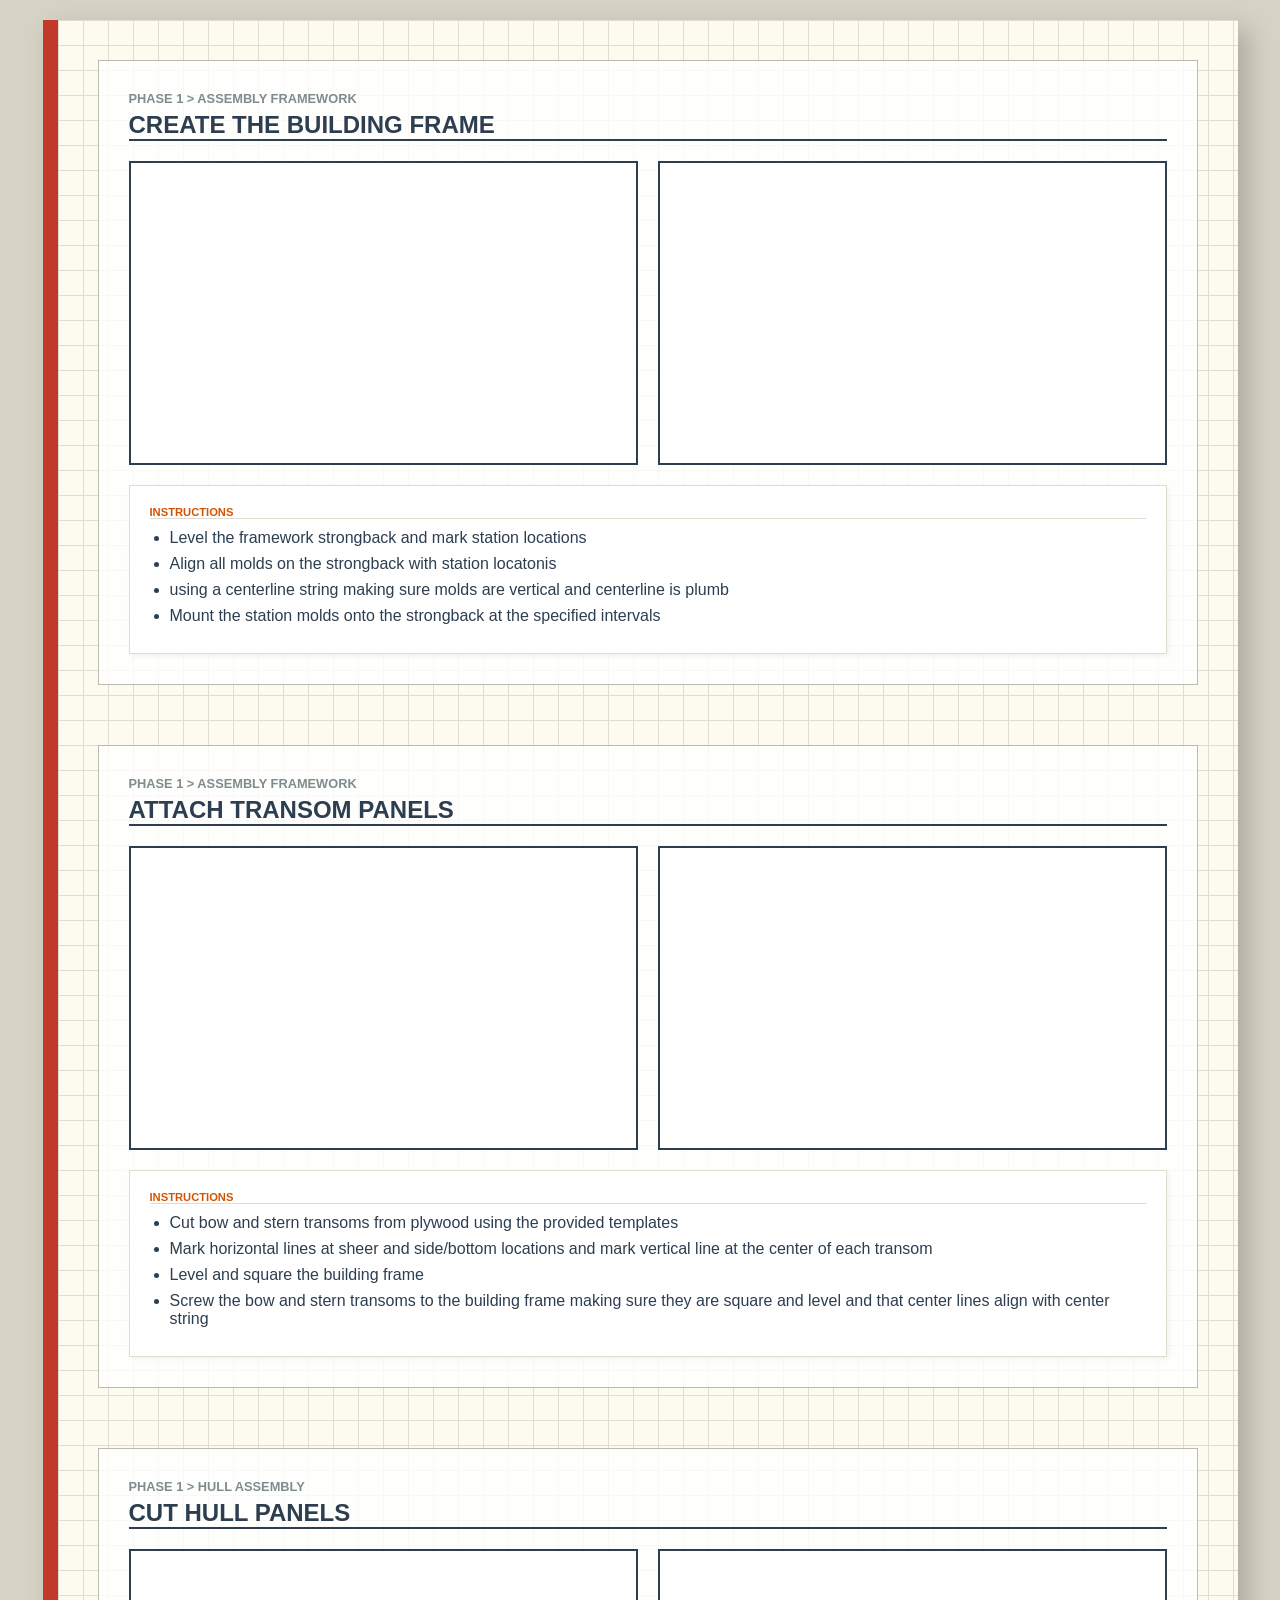
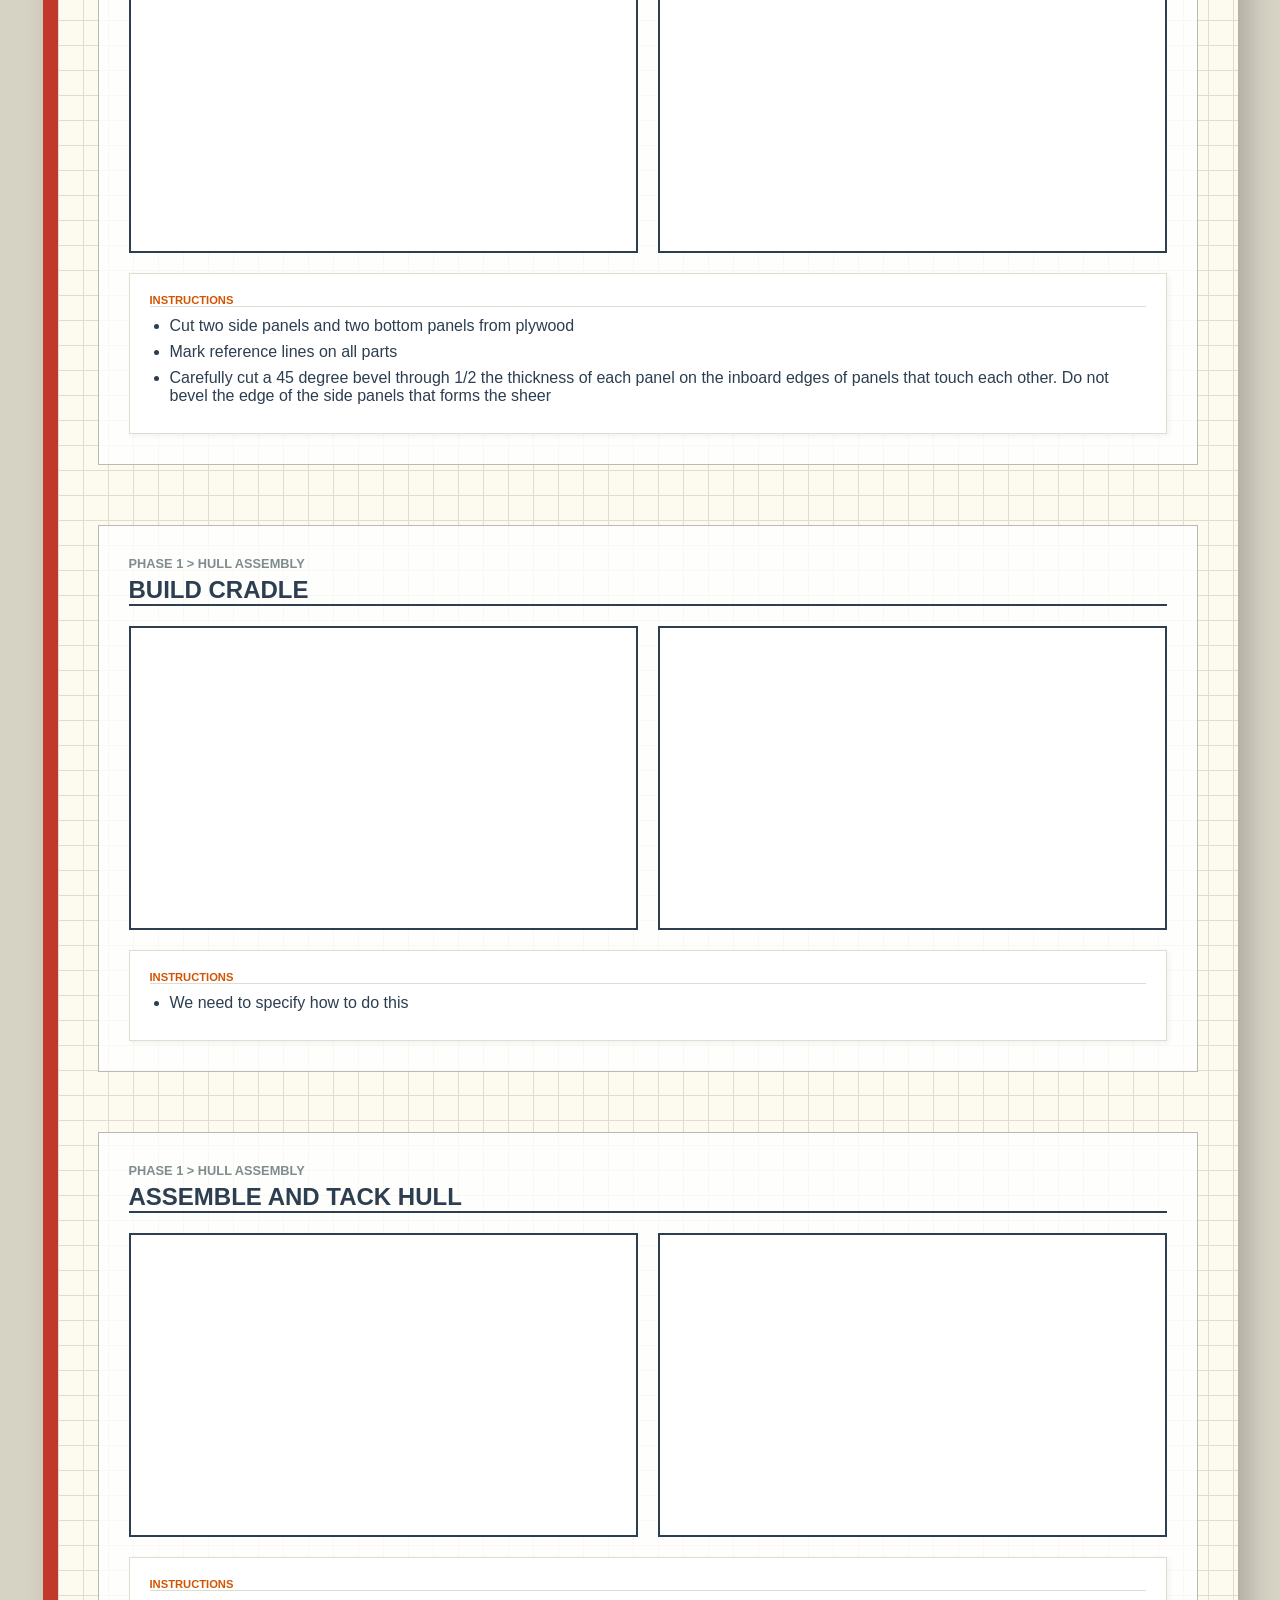
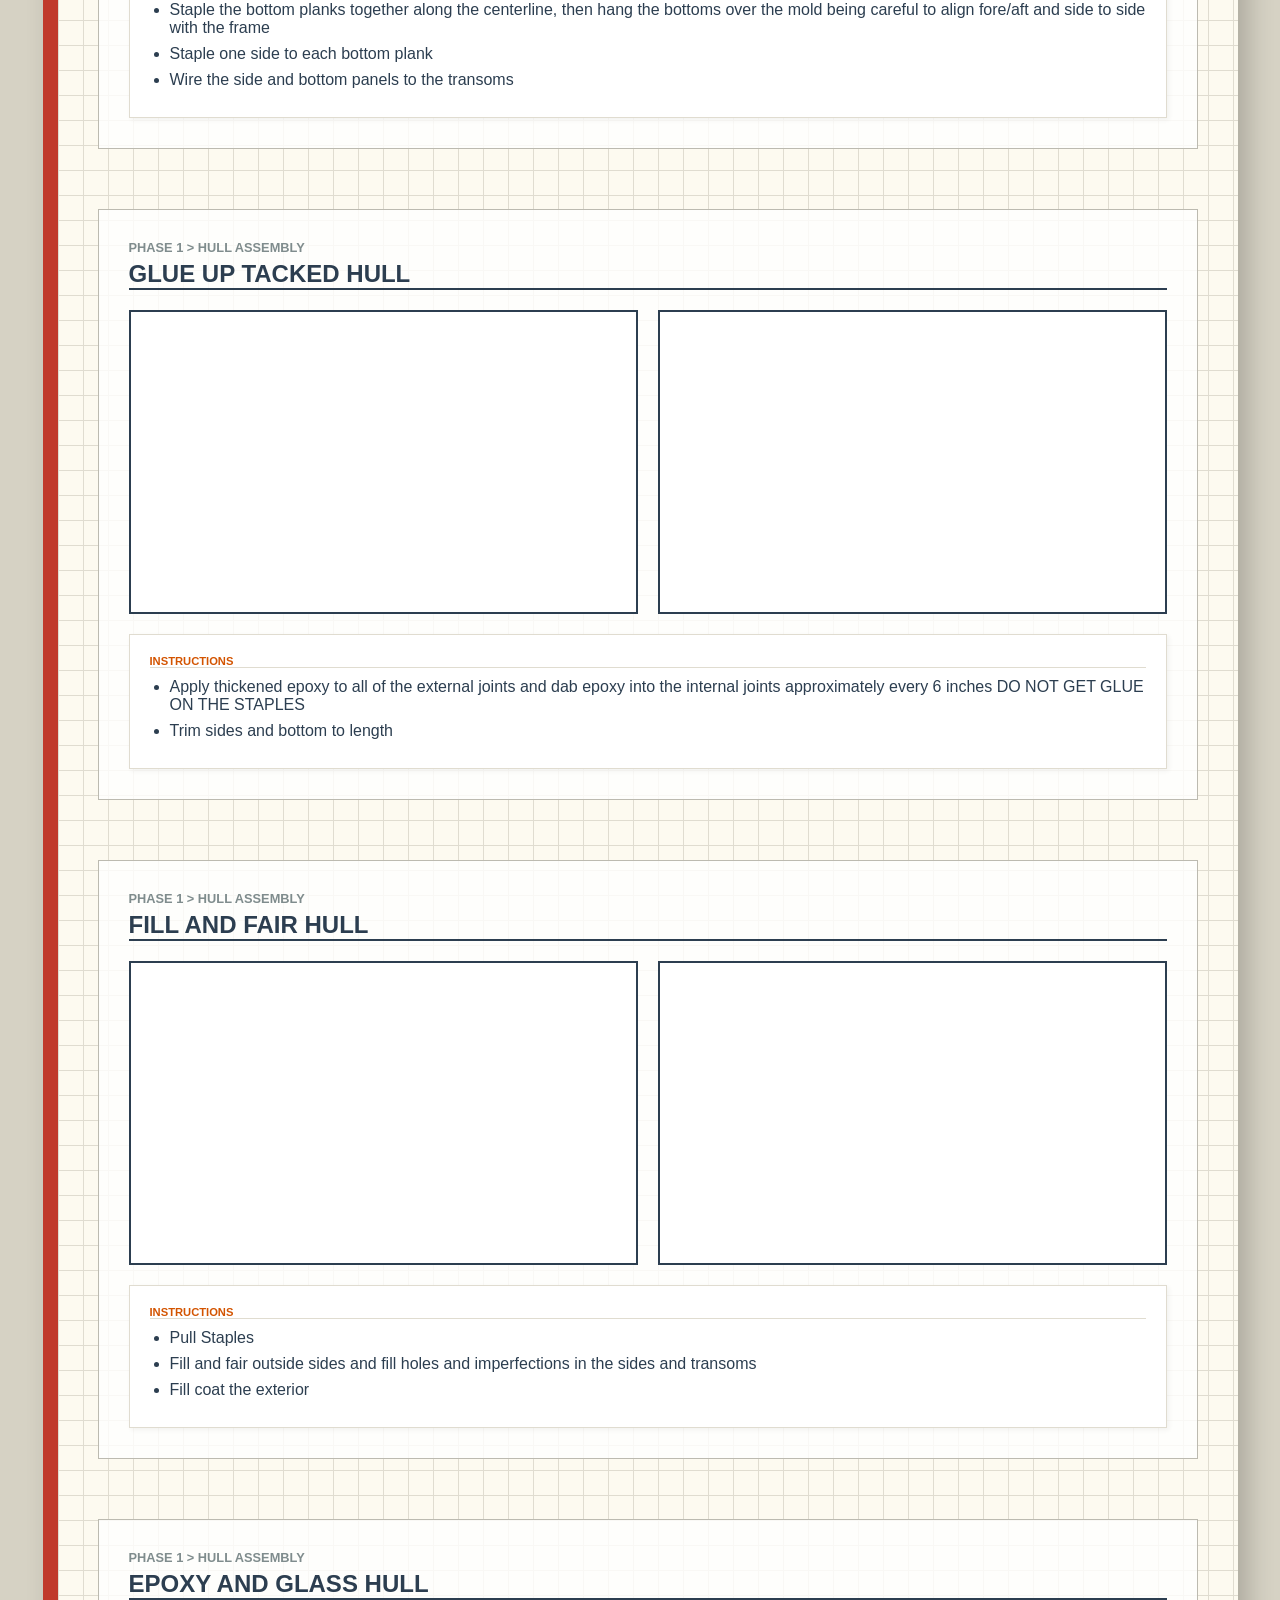
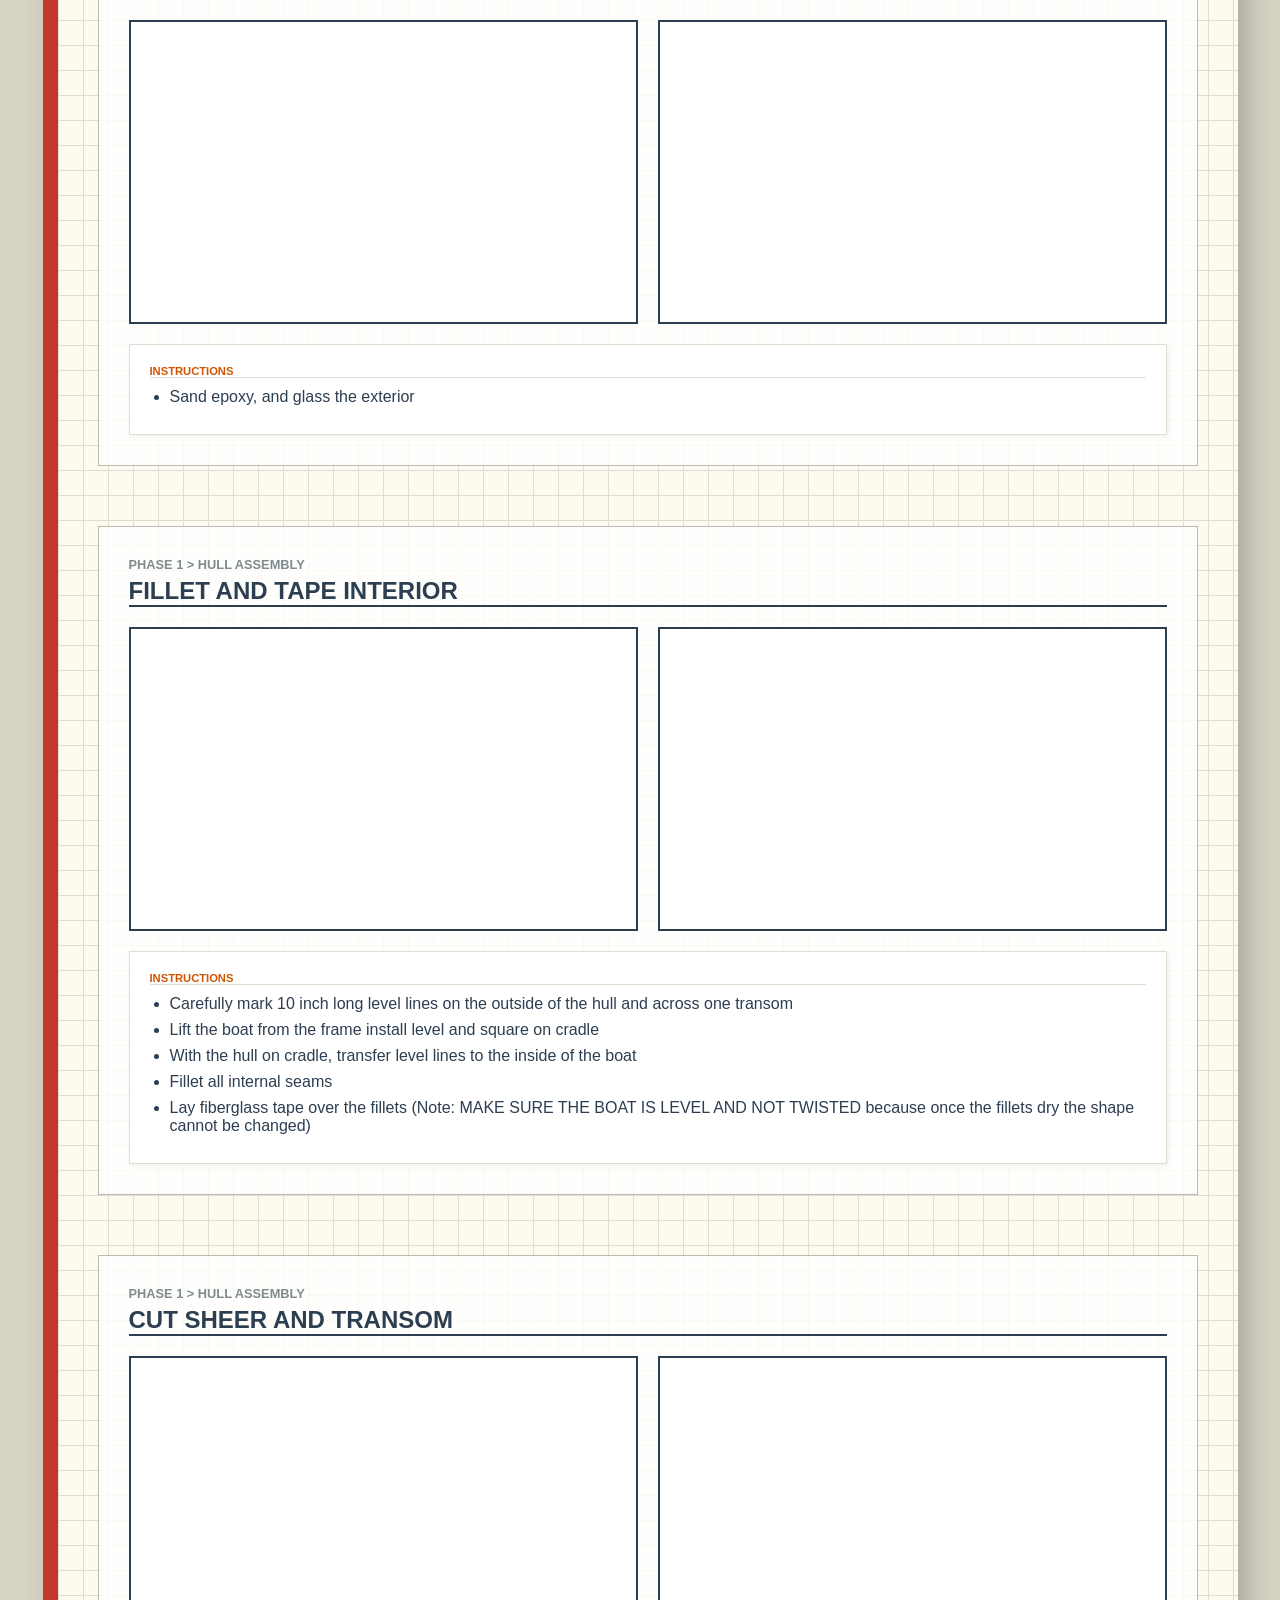
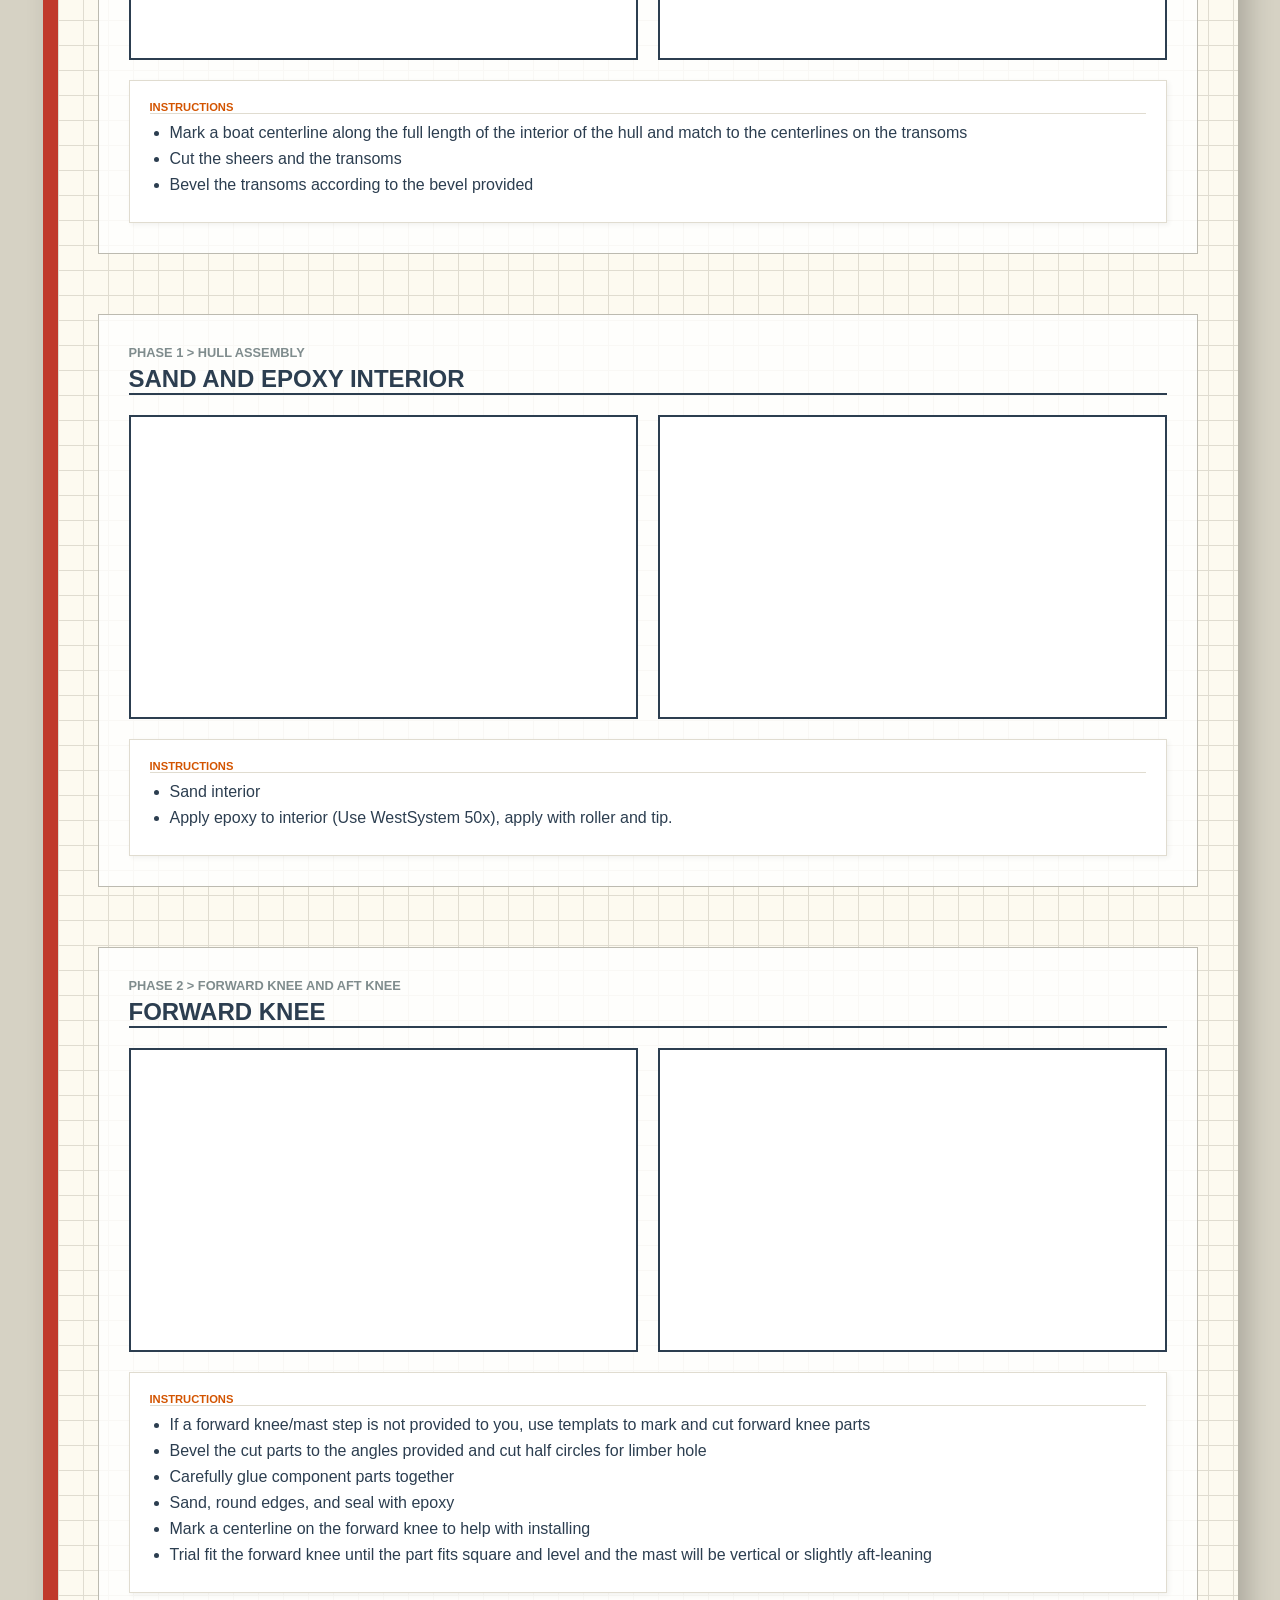
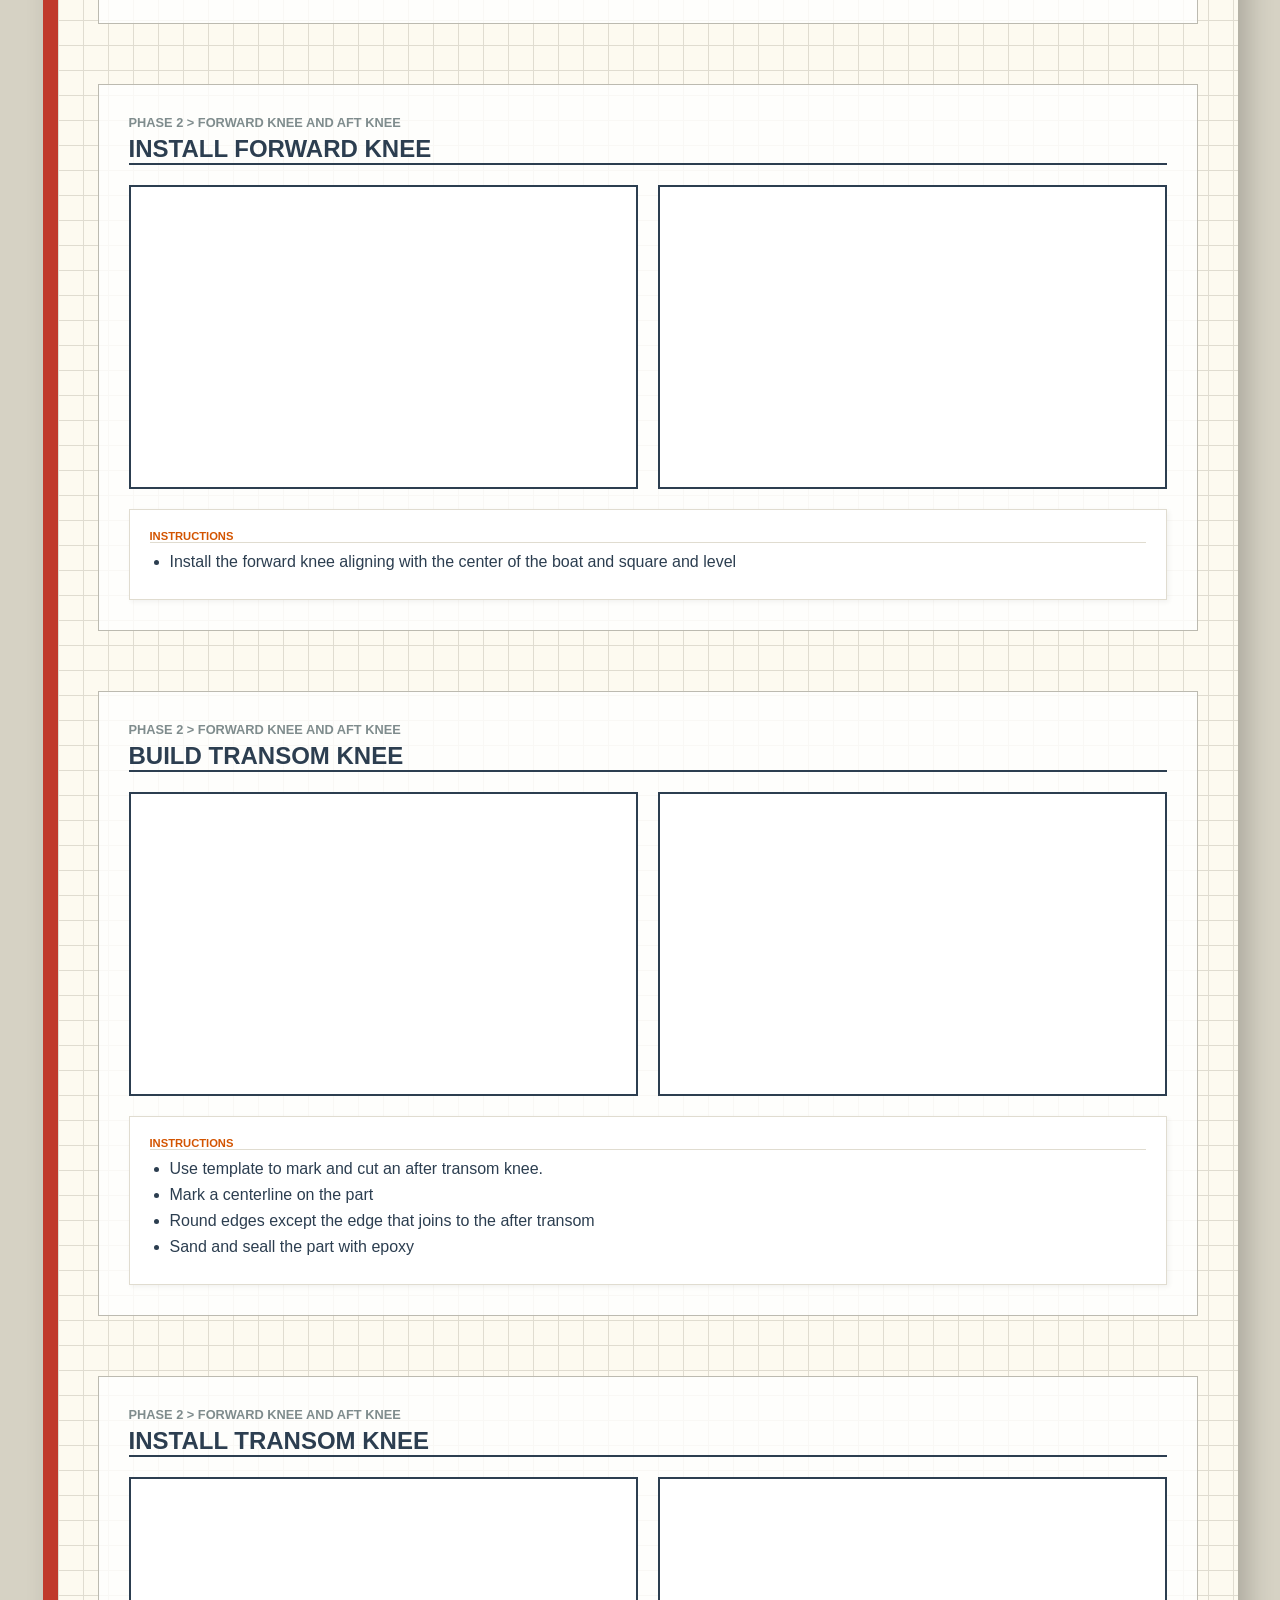
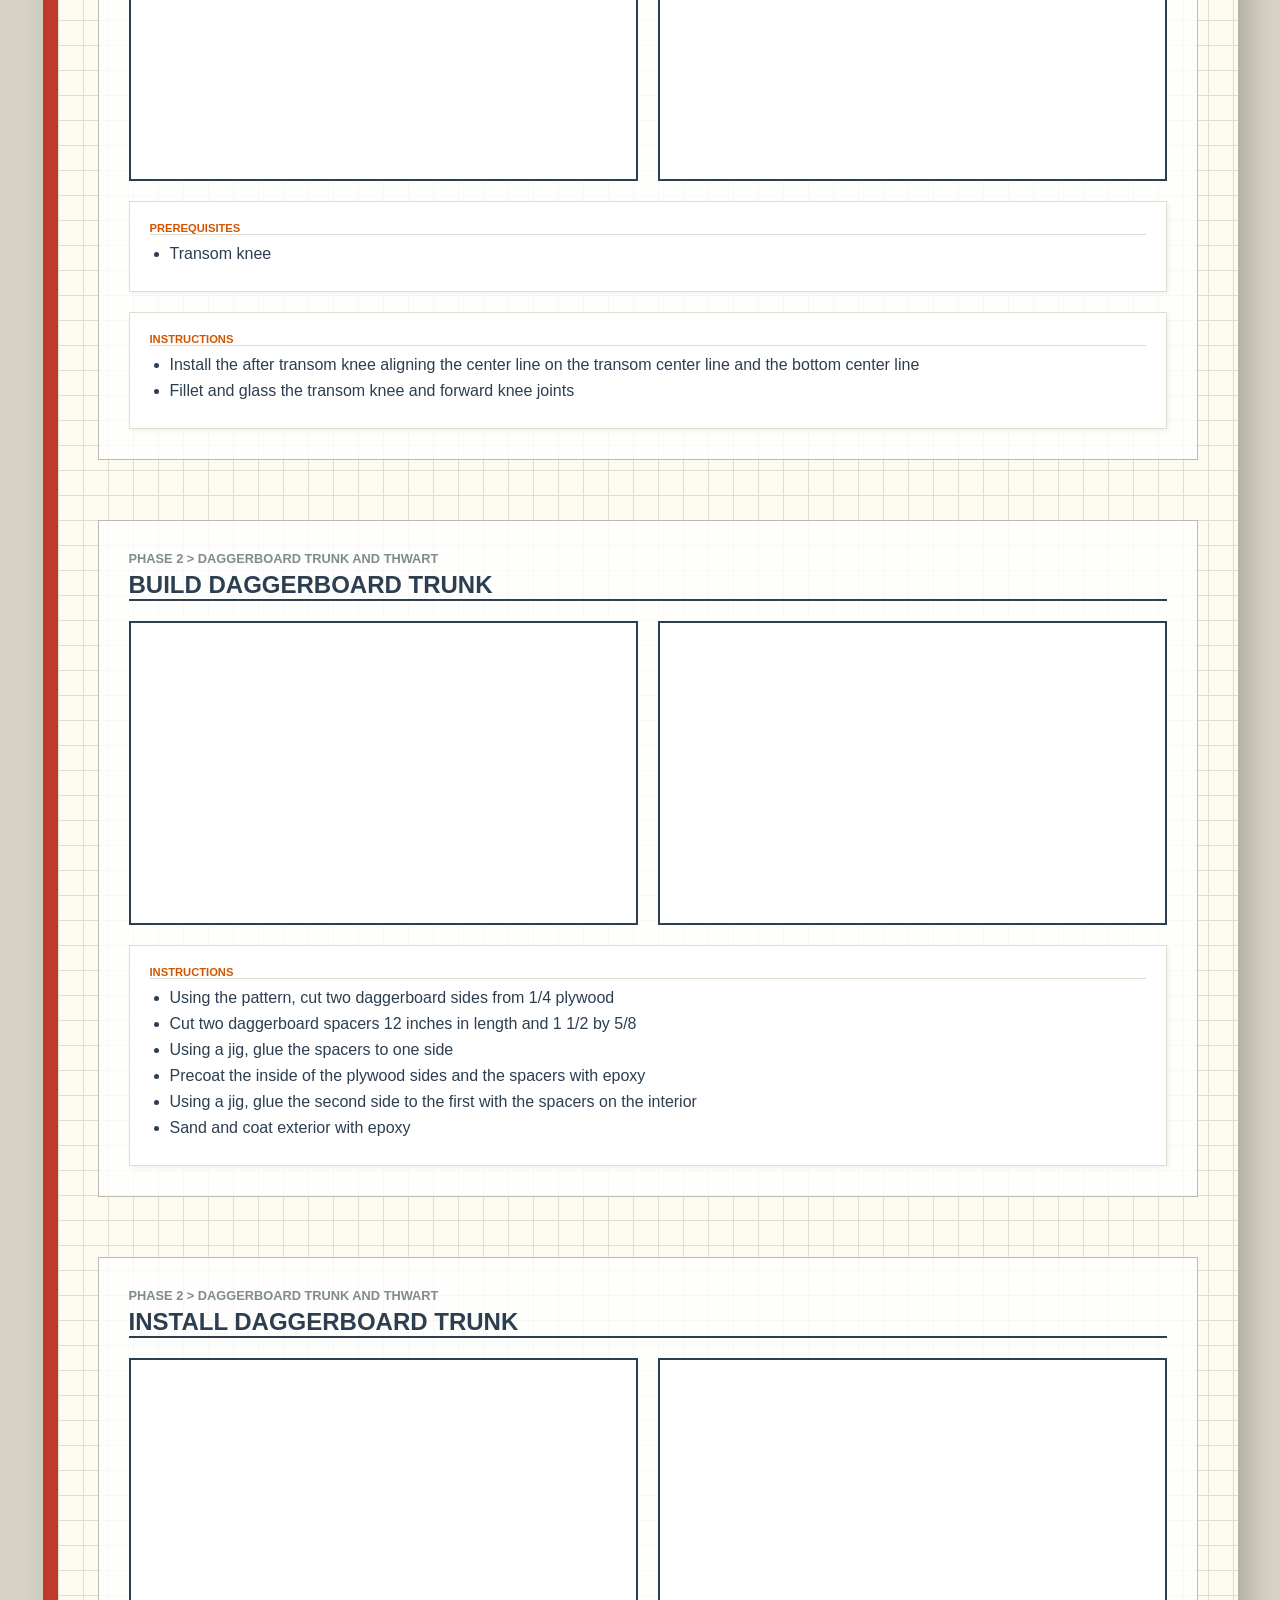
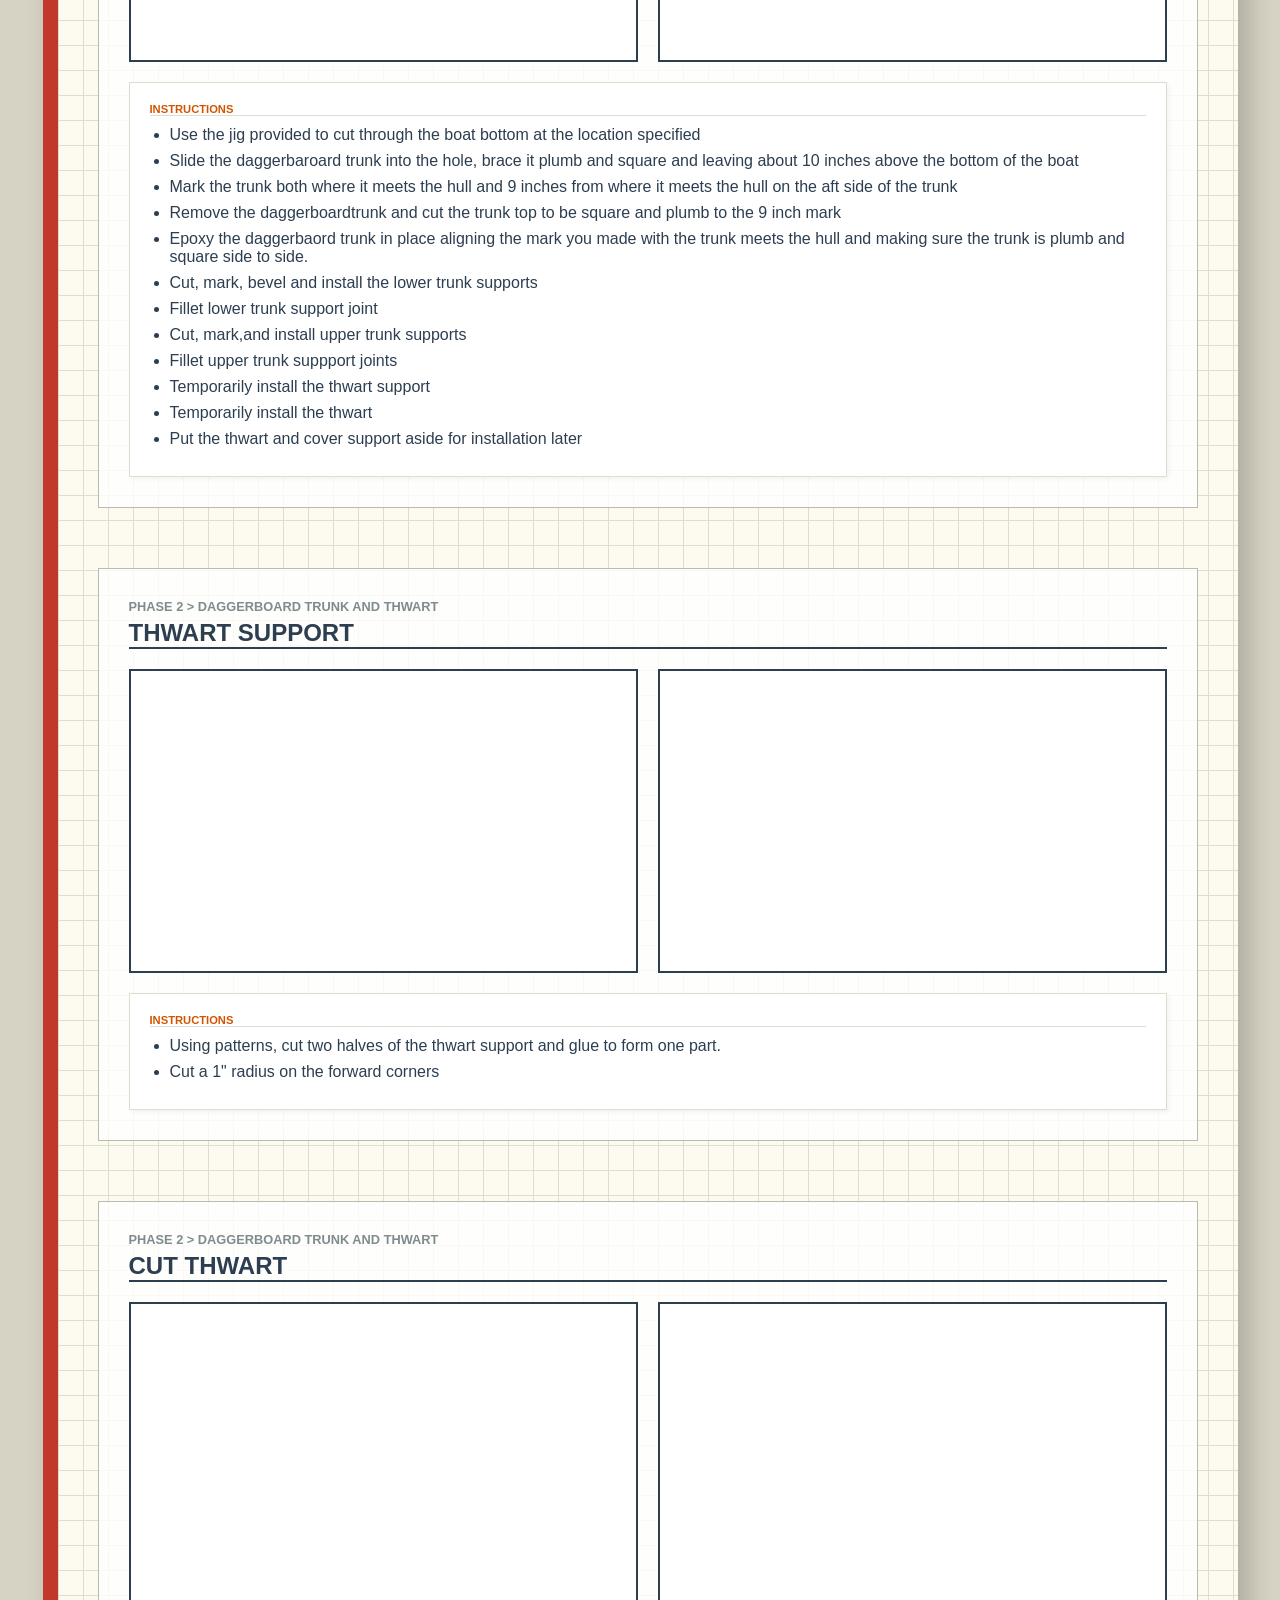
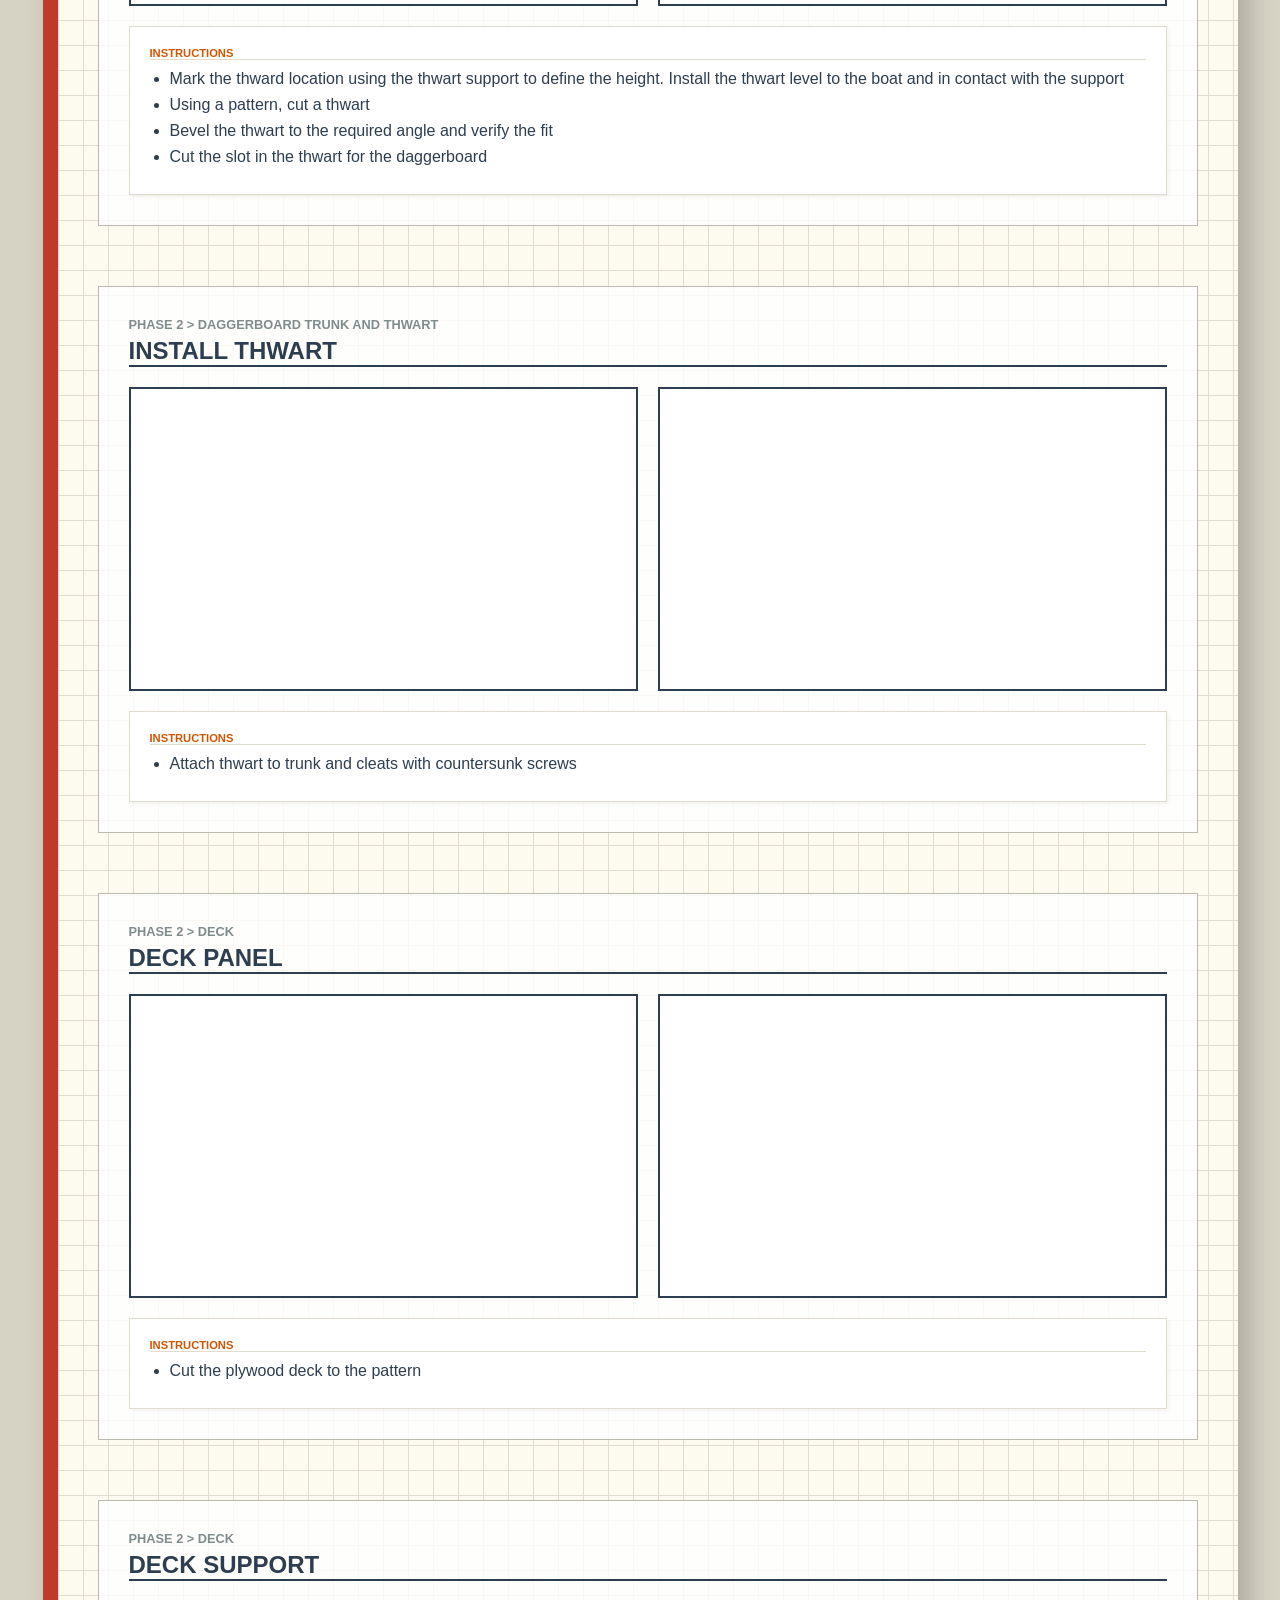
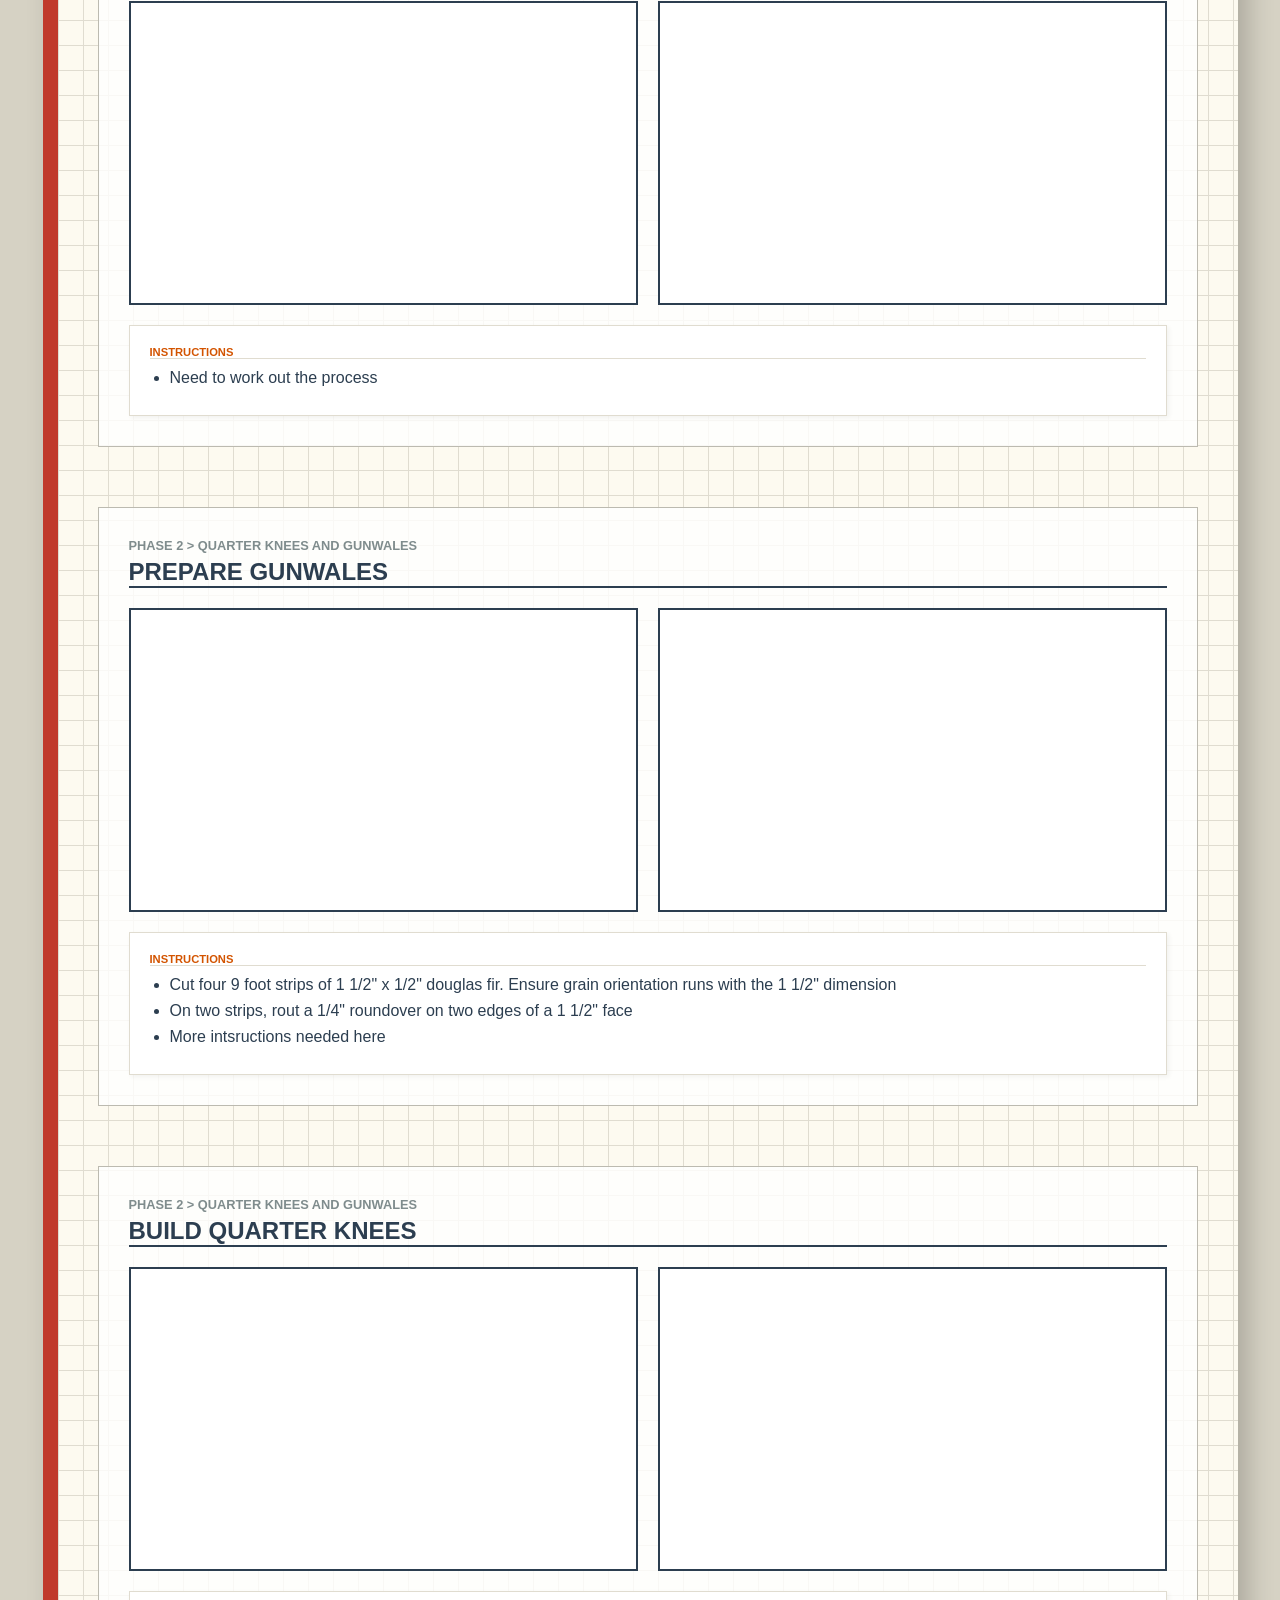
<file: Page2.html.html>
<!DOCTYPE html>
<html lang="en">
<head>
    <meta charset="UTF-8">
    <meta name="viewport" content="width=device-width, initial-scale=1.0">
    <title>El Toro Instructions - Page 2</title>
    <style>
        :root { --paper: #fdfaf0; --ink: #2c3e50; --accent: #d35400; --grid: #e0dcd0; }
        body { background-color: #d6d2c4; font-family: 'Segoe UI', sans-serif; color: var(--ink); margin: 0; padding: 20px; }
        
        .notebook-page {
            background: var(--paper);
            background-image: linear-gradient(var(--grid) 1px, transparent 1px), 
                              linear-gradient(90deg, var(--grid) 1px, transparent 1px);
            background-size: 25px 25px;
            max-width: 1100px;
            margin: 0 auto;
            padding: 40px;
            border-left: 15px solid #c0392b;
            box-shadow: 10px 10px 25px rgba(0,0,0,0.2);
        }

        .step-section { 
            margin-bottom: 60px; 
            padding: 30px; 
            border: 1px solid #bcbab0; 
            background: rgba(255,255,255,0.8);
            scroll-margin-top: 20px;
        }

        h2 { border-bottom: 2px solid var(--ink); text-transform: uppercase; margin: 0 0 10px 0; font-size: 1.5em; }
        .breadcrumb { font-size: 0.8em; font-weight: bold; color: #7f8c8d; text-transform: uppercase; margin-bottom: 5px; }
        
        /* Drawing Layout */
        .drawing-row { display: flex; gap: 20px; margin: 20px 0; }
        .drawing-box { flex: 1; height: 300px; border: 2px solid var(--ink); background: #fff; display: flex; align-items: center; justify-content: center; }
        .drawing-box iframe { width: 100%; height: 100%; border: none; }

        /* Content Boxes */
        .content-grid { display: grid; grid-template-columns: 1fr 1fr; gap: 20px; }
        .data-box { background: #fff; border: 1px solid var(--grid); padding: 20px; box-shadow: 2px 2px 5px rgba(0,0,0,0.05); }
        .full-width { grid-column: span 2; }

        .label { font-weight: bold; text-transform: uppercase; font-size: 0.7em; color: var(--accent); display: block; margin-bottom: 10px; border-bottom: 1px solid var(--grid); }
        ul { margin: 0; padding-left: 20px; }
        li { margin-bottom: 8px; }
    </style>
</head>
<body>

<div class="notebook-page">
    <div id="instruction-manual"></div>
</div>

<script type="application/json" id="project-data">
{
  "Phase 1": {
    "Assembly Framework": {
      "Create the Building Frame": [
        {"SourceRow":6,"Instructions":"Level the framework strongback and mark station locations"},
        {"SourceRow":7,"Instructions":"Align all molds on the strongback with station locatonis"},
        {"SourceRow":8,"Instructions":"using a centerline string making sure molds are vertical and centerline is plumb"},
        {"SourceRow":9,"Instructions":"Mount the station molds onto the strongback at the specified intervals"}
      ],
      "Attach transom panels": [
        {"SourceRow":12,"Instructions":"Cut bow and stern transoms from plywood using the provided templates"},
        {"SourceRow":13,"Instructions":"Mark horizontal lines at sheer and side/bottom locations and mark vertical line at the center of each transom"},
        {"SourceRow":14,"Instructions":"Level and square the building frame"},
        {"SourceRow":15,"Instructions":"Screw the bow and stern transoms to the building frame making sure they are square and level and that center lines align with center string"}
      ]
    },
    "Hull Assembly": {
      "Cut Hull Panels": [
        {"SourceRow":20,"Instructions":"Cut two side panels and two bottom panels from plywood"},
        {"SourceRow":21,"Instructions":"Mark reference lines on all parts"},
        {"SourceRow":22,"Instructions":"Carefully cut a 45 degree bevel through 1/2 the thickness of each panel on the inboard edges of panels that touch each other. Do not bevel the edge of the side panels that forms the sheer"}
      ],
      "Build Cradle": [{"SourceRow":25,"Instructions":"We need to specify how to do this"}],
      "Assemble and tack hull": [
        {"SourceRow":28,"Instructions":"Staple the bottom planks together along the centerline, then hang the bottoms over the mold being careful to align fore/aft and side to side with the frame"},
        {"SourceRow":29,"Instructions":"Staple one side to each bottom plank"},
        {"SourceRow":30,"Instructions":"Wire the side and bottom panels to the transoms"}
      ],
      "Glue Up Tacked Hull": [
        {"SourceRow":32,"Instructions":"Apply thickened epoxy to all of the external joints and dab epoxy into the internal joints approximately every 6 inches DO NOT GET GLUE ON THE STAPLES"},
        {"SourceRow":33,"Instructions":"Trim sides and bottom to length"}
      ],
      "Fill and Fair Hull": [
        {"SourceRow":36,"Instructions":"Pull Staples"},
        {"SourceRow":37,"Instructions":"Fill and fair outside sides and fill holes and imperfections in the sides and transoms"},
        {"SourceRow":38,"Instructions":"Fill coat the exterior"}
      ],
      "Epoxy and Glass Hull": [{"SourceRow":41,"Instructions":"Sand epoxy, and glass the exterior"}],
      "Fillet and tape interior": [
        {"SourceRow":44,"Instructions":"Carefully mark 10 inch long level lines on the outside of the hull and across one transom"},
        {"SourceRow":45,"Instructions":"Lift the boat from the frame install level and square on cradle"},
        {"SourceRow":46,"Instructions":"With the hull on cradle, transfer level lines to the inside of the boat"},
        {"SourceRow":47,"Instructions":"Fillet all internal seams"},
        {"SourceRow":48,"Instructions":"Lay fiberglass tape over the fillets (Note: MAKE SURE THE BOAT IS LEVEL AND NOT TWISTED because once the fillets dry the shape cannot be changed)"}
      ],
      "Cut Sheer and Transom": [
        {"SourceRow":51,"Instructions":"Mark a boat centerline along the full length of the interior of the hull and match to the centerlines on the transoms"},
        {"SourceRow":52,"Instructions":"Cut the sheers and the transoms"},
        {"SourceRow":53,"Instructions":"Bevel the transoms according to the bevel provided"}
      ],
      "Sand and Epoxy Interior": [
        {"SourceRow":56,"Instructions":"Sand interior"},
        {"SourceRow":57,"Instructions":"Apply epoxy to interior (Use WestSystem 50x), apply with roller and tip."}
      ]
    }
  },
  "Phase 2": {
    "Forward Knee and Aft knee": {
      "Forward Knee": [
        {"SourceRow":61,"Instructions":"If a forward knee/mast step is not provided to you, use templats to mark and cut forward knee parts"},
        {"SourceRow":62,"Instructions":"Bevel the cut parts to the angles provided and cut half circles for limber hole"},
        {"SourceRow":63,"Instructions":"Carefully glue component parts together"},
        {"SourceRow":64,"Instructions":"Sand, round edges, and seal with epoxy"},
        {"SourceRow":65,"Instructions":"Mark a centerline on the forward knee to help with installing"},
        {"SourceRow":66,"Instructions":"Trial fit the forward knee until the part fits square and level and the mast will be vertical or slightly aft-leaning"}
      ],
      "Install Forward Knee": [{"SourceRow":69,"Instructions":"Install the forward knee aligning with the center of the boat and square and level"}],
      "Build Transom Knee": [
        {"SourceRow":73,"Instructions":"Use template to mark and cut an after transom knee."},
        {"SourceRow":74,"Instructions":"Mark a centerline on the part"},
        {"SourceRow":75,"Instructions":"Round edges except the edge that joins to the after transom"},
        {"SourceRow":76,"Instructions":"Sand and seall the part with epoxy"}
      ],
      "Install Transom Knee": [
        {"SourceRow":79,"Prerequisites":"Transom knee"},
        {"SourceRow":80,"Instructions":"Install the after transom knee aligning the center line on the transom center line and the bottom center line"},
        {"SourceRow":81,"Instructions":"Fillet and glass the transom knee and forward knee joints"}
      ]
    },
    "Daggerboard trunk and thwart": {
      "Build Daggerboard Trunk": [
        {"SourceRow":85,"Instructions":"Using the pattern, cut two daggerboard sides from 1/4 plywood"},
        {"SourceRow":86,"Instructions":"Cut two daggerboard spacers 12 inches in length and 1 1/2 by 5/8"},
        {"SourceRow":87,"Instructions":"Using a jig, glue the spacers to one side"},
        {"SourceRow":88,"Instructions":"Precoat the inside of the plywood sides and the spacers with epoxy"},
        {"SourceRow":89,"Instructions":"Using a jig, glue the second side to the first with the spacers on the interior"},
        {"SourceRow":90,"Instructions":"Sand and coat exterior with epoxy"}
      ],
      "Install Daggerboard Trunk": [
        {"SourceRow":93,"Instructions":"Use the jig provided to cut through the boat bottom at the location specified"},
        {"SourceRow":94,"Instructions":"Slide the daggerbaroard trunk into the hole, brace it plumb and square and leaving about 10 inches above the bottom of the boat"},
        {"SourceRow":95,"Instructions":"Mark the trunk both where it meets the hull and 9 inches from where it meets the hull on the aft side of the trunk"},
        {"SourceRow":96,"Instructions":"Remove the daggerboardtrunk and cut the trunk top to be square and plumb to the 9 inch mark"},
        {"SourceRow":97,"Instructions":"Epoxy the daggerbaord trunk in place aligning the mark you made with the trunk meets the hull and making sure the trunk is plumb and square side to side."},
        {"SourceRow":98,"Instructions":"Cut, mark, bevel and install the lower trunk supports"},
        {"SourceRow":99,"Instructions":"Fillet lower trunk support joint"},
        {"SourceRow":100,"Instructions":"Cut, mark,and install upper trunk supports"},
        {"SourceRow":101,"Instructions":"Fillet upper trunk suppport joints"},
        {"SourceRow":102,"Instructions":"Temporarily install the thwart support"},
        {"SourceRow":103,"Instructions":"Temporarily install the thwart"},
        {"SourceRow":104,"Instructions":"Put the thwart and cover support aside for installation later"}
      ],
      "Thwart Support": [
        {"SourceRow":107,"Instructions":"Using patterns, cut two halves of the thwart support and glue to form one part."},
        {"SourceRow":108,"Instructions":"Cut a 1\" radius on the forward corners"}
      ],
      "Cut Thwart": [
        {"SourceRow":111,"Instructions":"Mark the thward location using the thwart support to define the height. Install the thwart level to the boat and in contact with the support"},
        {"SourceRow":112,"Instructions":"Using a pattern, cut a thwart"},
        {"SourceRow":113,"Instructions":"Bevel the thwart to the required angle and verify the fit"},
        {"SourceRow":114,"Instructions":"Cut the slot in the thwart for the daggerboard"}
      ],
      "Install Thwart": [{"SourceRow":117,"Instructions":"Attach thwart to trunk and cleats with countersunk screws"}]
    },
    "Deck": {
      "Deck panel": [{"SourceRow":120,"Instructions":"Cut the plywood deck to the pattern"}],
      "Deck Support": [{"SourceRow":123,"Instructions":"Need to work out the process"}]
    },
    "Quarter Knees and gunwales": {
      "Prepare Gunwales": [
        {"SourceRow":131,"Instructions":"Cut four 9 foot strips of 1 1/2\" x 1/2\" douglas fir. Ensure grain orientation runs with the 1 1/2\" dimension"},
        {"SourceRow":132,"Instructions":"On two strips, rout a 1/4\" roundover on two edges of a 1 1/2\" face"},
        {"SourceRow":133,"Instructions":"More intsructions needed here"}
      ],
      "Build Quarter Knees": [
        {"SourceRow":141,"Instructions":"Use templates to mark and cut quarter knees."},
        {"SourceRow":142,"Instructions":"Bevel the quarter knees in two dimensions"},
        {"SourceRow":143,"Instructions":"Round edges except the edge that joins to the after transom"},
        {"SourceRow":144,"Instructions":"Sand and seal the part with epoxy"}
      ],
      "Install Quarter Knees": [
        {"SourceRow":147,"Instructions":"Locate knees"},
        {"SourceRow":148,"Instructions":"Install (how)"},
        {"SourceRow":149,"Instructions":"Filled joints"}
      ]
    },
    "Keel": { "TBD": [{"SourceRow":153,"Instructions":"TBD"}] }
  },
  "Phase 3": {
    "Daggerboard": { "TBD": [{"SourceRow":158,"Instructions":"TBD"}] },
    "Rudder": { "TBD": [{"SourceRow":161,"Instructions":"TBD"}] }
  },
  "TBD": {
    "Spars": { "TBD": [{"SourceRow":164,"Instructions":"TBD"}] },
    "Spray shield": { "TBD": [{"SourceRow":167,"Instructions":"TBD"}] }
  }
}
</script>

<script>
    const projectData = JSON.parse(document.getElementById('project-data').textContent);

    function renderManual() {
        const container = document.getElementById('instruction-manual');
        let html = "";

        for (const phase in projectData) {
            for (const component in projectData[phase]) {
                for (const step in projectData[phase][component]) {
                    const stepEntries = projectData[phase][component][step];
                    // ID for linking from Page 1
                    const anchorId = encodeURIComponent(step.replace(/\s+/g, '-'));

                    // Extract Instructions and Prerequisites specifically
                    const instList = stepEntries.filter(e => e.Instructions).map(e => e.Instructions);
                    const preList = stepEntries.filter(e => e.Prerequisites).map(e => e.Prerequisites);

                    html += `
                    <section class="step-section" id="${anchorId}">
                        <div class="breadcrumb">${phase} &gt; ${component}</div>
                        <h2>${step}</h2>

                        <div class="drawing-row">
                            <div class="drawing-box"><iframe src="about:blank"></iframe></div>
                            <div class="drawing-box"><iframe src="about:blank"></iframe></div>
                        </div>

                        <div class="content-grid">
                            ${preList.length > 0 ? `
                            <div class="data-box full-width">
                                <span class="label">Prerequisites</span>
                                <ul>${preList.map(p => `<li>${p}</li>`).join('')}</ul>
                            </div>` : ''}

                            <div class="data-box full-width">
                                <span class="label">Instructions</span>
                                <ul>${instList.map(i => `<li>${i}</li>`).join('')}</ul>
                            </div>
                        </div>
                    </section>`;
                }
            }
        }
        container.innerHTML = html;

        // Auto-scroll if hash is present
        if(window.location.hash) {
            const target = document.getElementById(window.location.hash.substring(1));
            if(target) target.scrollIntoView();
        }
    }

    window.onload = renderManual;
</script>
</body>
</html>
</file>
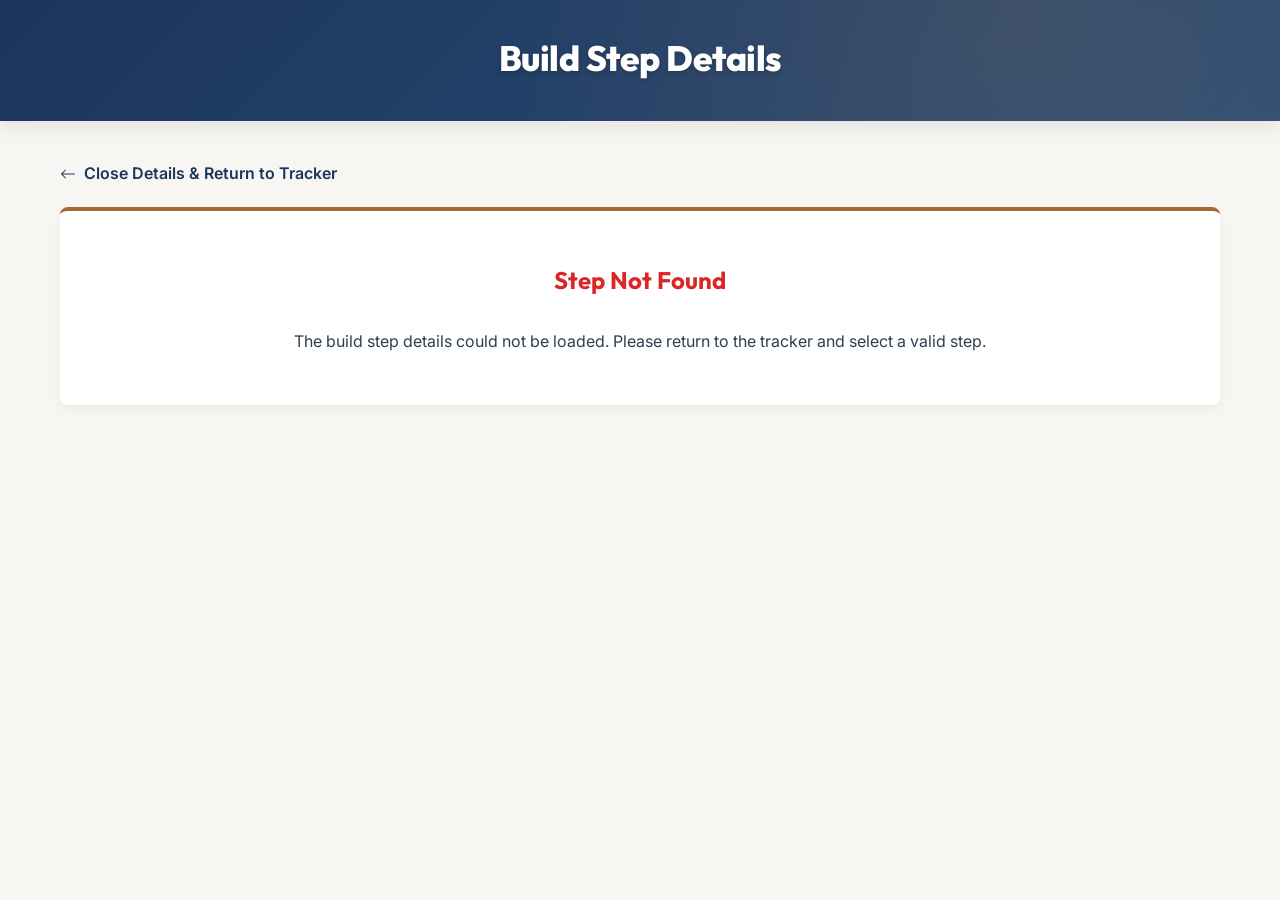
<file: step-details.html>
<!DOCTYPE html>
<html lang="en">
<head>
  <meta charset="UTF-8">
  <meta name="viewport" content="width=device-width, initial-scale=1.0">
  <title>El Toro Build Step Details</title>
  <link rel="stylesheet" href="style.css">
</head>
<body>

  <!-- Simple Header -->
  <header style="padding: 30px 20px;">
    <div class="header-container">
      <h1 id="step-title" style="font-size: 2.2rem; margin-bottom: 5px;">Build Step Details</h1>
      <p id="step-context" style="font-size: 0.95rem; opacity: 0.85;"></p>
    </div>
  </header>

  <main>
    <!-- Close Tab Link -->
    <a href="#" onclick="window.close(); return false;" class="nav-link">
      <!-- SVG Arrow Left -->
      <svg xmlns="http://www.w3.org/2000/svg" width="16" height="16" fill="currentColor" viewBox="0 0 16 16" style="vertical-align: middle;">
        <path fill-rule="evenodd" d="M15 8a.5.5 0 0 0-.5-.5H2.707l3.147-3.146a.5.5 0 1 0-.708-.708l-4 4a.5.5 0 0 0 0 .708l4 4a.5.5 0 0 0 .708-.708L2.707 8.5H14.5A.5.5 0 0 0 15 8z"/>
      </svg>
      Close Details & Return to Tracker
    </a>

    <!-- Step Content Grid -->
    <div class="step-details-container" id="content-grid" style="display: none;">
      
      <!-- Column 1: Instructions & Prerequisites -->
      <div class="column-left">
        <div class="step-card">
          <h2>Prerequisites & Materials</h2>
          
          <h3>Prerequisites</h3>
          <ul id="prerequisites-list">
            <!-- Dynamic list -->
          </ul>

          <h3>Materials Required</h3>
          <ul id="materials-list">
            <!-- Dynamic list -->
          </ul>
        </div>

        <div class="step-card" style="margin-top: 30px;">
          <h2>Step Instructions</h2>
          <ol id="instructions-list" style="padding-left: 20px;">
            <!-- Dynamic list -->
          </ol>
        </div>
      </div>

      <!-- Column 2: Drawings & Images -->
      <div class="column-right">
        <div class="step-card">
          <h2>Engineering & Assembly Drawings</h2>
          <p style="font-size: 0.85rem; color: var(--text-muted); margin-bottom: 15px;">
            Click to view or print the engineering PDFs.
          </p>

          <h3>Part Drawing</h3>
          <div class="drawing-container">
            <!-- PDF Icon -->
            <svg class="pdf-icon" xmlns="http://www.w3.org/2000/svg" viewBox="0 0 24 24" fill="currentColor" style="width: 48px; height: 48px; color: #dc2626; margin-bottom: 10px;">
              <path d="M12 2C6.48 2 2 6.48 2 12s4.48 10 10 10 10-4.48 10-10S17.52 2 12 2zm-1 14H9v-2h2c.55 0 1-.45 1-1v-1c0-.55-.45-1-1-1H9V9h3V7H7v10h4v-1zm5-4h-2v2h2c.55 0 1-.45 1-1v-1c0-.55-.45-1-1-1zm-2-3h2V7h-3v10h1v-4h2c.55 0 1-.45 1-1V9c0-.55-.45-1-1-1h-2v1zm-7 4h1v1H7v-1z"/>
            </svg>
            <a id="drawing-link" href="#" target="_blank" class="drawing-link">
              View Part Drawing (PDF)
            </a>
          </div>

          <h3>Assembly Drawing</h3>
          <div class="drawing-container">
            <!-- PDF Icon -->
            <svg class="pdf-icon" xmlns="http://www.w3.org/2000/svg" viewBox="0 0 24 24" fill="currentColor" style="width: 48px; height: 48px; color: #dc2626; margin-bottom: 10px;">
              <path d="M12 2C6.48 2 2 6.48 2 12s4.48 10 10 10 10-4.48 10-10S17.52 2 12 2zm-1 14H9v-2h2c.55 0 1-.45 1-1v-1c0-.55-.45-1-1-1H9V9h3V7H7v10h4v-1zm5-4h-2v2h2c.55 0 1-.45 1-1v-1c0-.55-.45-1-1-1zm-2-3h2V7h-3v10h1v-4h2c.55 0 1-.45 1-1V9c0-.55-.45-1-1-1h-2v1zm-7 4h1v1H7v-1z"/>
            </svg>
            <a id="assembly-link" href="#" target="_blank" class="drawing-link">
              View Assembly Drawing (PDF)
            </a>
          </div>
        </div>

        <div class="step-card" style="margin-top: 30px;">
          <h2>Build Images</h2>
          <p style="font-size: 0.85rem; color: var(--text-muted); margin-bottom: 15px;">
            Reference photographs from the build workshop.
          </p>
          <div class="images-grid" id="images-grid">
            <!-- Dynamic images or placeholders -->
          </div>
        </div>
      </div>

    </div>

    <!-- Error State -->
    <div class="step-card" id="error-card" style="display: none; text-align: center; padding: 50px 20px;">
      <h2 style="color: #dc2626; border-bottom: none;">Step Not Found</h2>
      <p>The build step details could not be loaded. Please return to the tracker and select a valid step.</p>
    </div>
  </main>

  <!-- Include the master data and metadata files -->
  <script src="data.js"></script>
  <script src="metadata.js"></script>

  <!-- Detail Loader Script -->
  <script>
    // Extract stepName from URL Query Parameters
    const urlParams = new URLSearchParams(window.location.search);
    const stepName = urlParams.get('stepName');

    if (!stepName) {
      showError();
    } else {
      loadStepDetails(decodeURIComponent(stepName));
    }

    function showError() {
      document.getElementById('error-card').style.display = 'block';
    }

    function loadStepDetails(targetName) {
      let foundStepInstructions = null;
      let parentPhaseName = "";
      let parentComponentName = "";

      // Find the step in boatBuildData
      if (typeof boatBuildData !== 'undefined') {
        Object.entries(boatBuildData).forEach(([phaseName, components]) => {
          Object.entries(components).forEach(([compName, steps]) => {
            if (steps[targetName]) {
              foundStepInstructions = steps[targetName];
              parentPhaseName = phaseName;
              parentComponentName = compName;
            }
          });
        });
      }

      if (!foundStepInstructions) {
        showError();
        return;
      }

      // 1. Set Title and Context Header
      document.getElementById('step-title').textContent = targetName;
      document.getElementById('step-context').textContent = `${parentPhaseName}  >  ${parentComponentName}`;
      document.title = `${targetName} - Build Details`;

      // 2. Load step metadata from metadata.js if available, otherwise default to empty
      const meta = (typeof stepDetailsMetadata !== 'undefined' && stepDetailsMetadata[targetName]) 
        ? stepDetailsMetadata[targetName] 
        : {
            prerequisites: [],
            materials: [],
            drawing: "",
            assembly: "",
            images: []
          };

      // 3. Render Prerequisites
      const prereqsList = document.getElementById('prerequisites-list');
      prereqsList.innerHTML = '';
      if (!meta.prerequisites || meta.prerequisites.length === 0) {
        prereqsList.innerHTML = '<li style="list-style-type: none; font-style: italic; color: var(--text-muted); padding-left: 0;">None documented yet.</li>';
      } else {
        meta.prerequisites.forEach(pre => {
          const li = document.createElement('li');
          li.textContent = pre;
          prereqsList.appendChild(li);
        });
      }

      // 4. Render Materials
      const materialsList = document.getElementById('materials-list');
      materialsList.innerHTML = '';
      if (!meta.materials || meta.materials.length === 0) {
        materialsList.innerHTML = '<li style="list-style-type: none; font-style: italic; color: var(--text-muted); padding-left: 0;">None documented yet.</li>';
      } else {
        meta.materials.forEach(mat => {
          const li = document.createElement('li');
          li.textContent = mat;
          materialsList.appendChild(li);
        });
      }

      // 5. Render Instructions
      const instructionsList = document.getElementById('instructions-list');
      instructionsList.innerHTML = '';
      foundStepInstructions.forEach(item => {
        const li = document.createElement('li');
        li.style.marginBottom = "15px";
        
        let htmlStr = `${item.instruction}`;
        
        // If there's an extra comment/assembly drawing file notes in instruction (e.g. SGH comment)
        if (item.assemblyDrawingFile) {
          htmlStr += `<div style="margin-top: 6px; padding: 10px; background-color: #fffbeb; border-left: 3px solid #d97706; font-size: 0.85rem; color: #b45309;">
            <strong>Note:</strong> ${item.assemblyDrawingFile.replace(/\n/g, '<br>')}
          </div>`;
        }
        
        li.innerHTML = htmlStr;
        instructionsList.appendChild(li);
      });

      // 6. Render Drawings links (hide parent container if not defined)
      const drawingLink = document.getElementById('drawing-link');
      if (meta.drawing) {
        drawingLink.href = meta.drawing;
        drawingLink.textContent = `View ${targetName} Drawing (PDF)`;
        drawingLink.parentElement.style.display = 'flex';
      } else {
        drawingLink.parentElement.style.display = 'none';
      }

      const assemblyLink = document.getElementById('assembly-link');
      if (meta.assembly) {
        assemblyLink.href = meta.assembly;
        assemblyLink.textContent = `View ${parentComponentName} Assembly Drawing (PDF)`;
        assemblyLink.parentElement.style.display = 'flex';
      } else {
        assemblyLink.parentElement.style.display = 'none';
      }

      // Hide the entire drawings card if both are missing
      if (!meta.drawing && !meta.assembly) {
        drawingLink.closest('.step-card').style.display = 'none';
      } else {
        drawingLink.closest('.step-card').style.display = 'block';
      }

      // 7. Render Images Grid
      const imagesGrid = document.getElementById('images-grid');
      imagesGrid.innerHTML = '';
      
      if (!meta.images || meta.images.length === 0) {
        // Hide the images section if no images are specified
        imagesGrid.closest('.step-card').style.display = 'none';
      } else {
        imagesGrid.closest('.step-card').style.display = 'block';
        meta.images.forEach((imgSrc, index) => {
          const container = document.createElement('div');
          container.className = 'step-img-container';
          
          // Fallback display
          container.innerHTML = `
            <div class="step-img-placeholder">
              <svg viewBox="0 0 24 24" style="width: 40px; height: 40px; fill: #94a3b8; margin-bottom: 8px;">
                <path d="M21 19V5c0-1.1-.9-2-2-2H5c-1.1 0-2 .9-2 2v14c0 1.1.9 2 2 2h14c1.1 0 2-.9 2-2zM8.5 13.5l2.5 3.01L14.5 12l4.5 6H5l3.5-4.5z"/>
              </svg>
              <div>Image ${index + 1} Placeholder</div>
              <div style="font-size: 0.75rem; color:#94a3b8; margin-top:4px; font-family: monospace;">${imgSrc}</div>
            </div>
          `;
          
          // Try to load the image dynamically
          const img = new Image();
          img.src = imgSrc;
          img.onload = () => {
            container.innerHTML = `<img src="${imgSrc}" alt="${targetName} Image ${index + 1}" style="width:100%; height:100%; object-fit:cover;">`;
          };

          imagesGrid.appendChild(container);
        });
      }

      // Show content grid
      document.getElementById('content-grid').style.display = 'grid';
    }
  </script>
</body>
</html>
</file>
<file: style.css>
/* style.css - El Toro Boat Building Project Tracker Style System */
@import url('https://fonts.googleapis.com/css2?family=Inter:wght@300;400;500;600;700&family=Outfit:wght@400;500;600;700;800&display=swap');

:root {
  /* Color Palette (Ocean & Wood Theme) */
  --primary-navy: #1b365d;        /* Deep Ocean Navy */
  --primary-navy-light: #2c4d75;
  --accent-wood: #a66a38;         /* Warm Teak/Oak Wood */
  --accent-wood-light: #c28854;
  --accent-wood-dark: #7a461c;
  --bg-sand: #f8f6f2;             /* Off-white Sand background */
  --bg-white: #ffffff;
  --text-dark: #2c3e50;           /* Soft charcoal for readability */
  --text-muted: #627284;
  --border-color: #e2e8f0;
  
  /* Status Colors */
  --color-complete: #2e7d32;      /* Leaf green for complete steps */
  --color-complete-bg: #e8f5e9;
  --color-incomplete: #e2e8f0;    /* Light gray for incomplete */
  
  /* Layout Dimensions */
  --container-width: 1200px;
  --border-radius: 8px;
}

* {
  box-sizing: border-box;
  margin: 0;
  padding: 0;
}

body {
  font-family: 'Inter', sans-serif;
  background-color: var(--bg-sand);
  color: var(--text-dark);
  line-height: 1.6;
  padding-bottom: 60px;
}

/* Header & Banner */
header {
  background: linear-gradient(135deg, var(--primary-navy) 0%, var(--primary-navy-light) 100%);
  color: var(--bg-white);
  padding: 50px 20px;
  text-align: center;
  position: relative;
  overflow: hidden;
  box-shadow: 0 4px 20px rgba(0, 0, 0, 0.1);
}

header::before {
  content: "";
  position: absolute;
  top: 0;
  left: 0;
  width: 100%;
  height: 100%;
  background: radial-gradient(circle at 80% 20%, rgba(194, 136, 84, 0.15) 0%, transparent 50%);
  pointer-events: none;
}

.header-container {
  max-width: 800px;
  margin: 0 auto;
  position: relative;
  z-index: 1;
}

header h1 {
  font-family: 'Outfit', sans-serif;
  font-size: 2.8rem;
  font-weight: 800;
  letter-spacing: -0.5px;
  margin-bottom: 15px;
  text-shadow: 0 2px 4px rgba(0,0,0,0.2);
}

.logo-placeholder {
  width: 120px;
  height: 120px;
  background-color: rgba(255, 255, 255, 0.95);
  border: 4px solid var(--accent-wood);
  border-radius: 50%;
  margin: 0 auto 20px;
  display: flex;
  align-items: center;
  justify-content: center;
  color: var(--primary-navy);
  font-weight: 700;
  box-shadow: 0 4px 10px rgba(0,0,0,0.15);
}

.logo-placeholder svg {
  width: 70px;
  height: 70px;
  fill: var(--primary-navy);
}

header p {
  font-size: 1.1rem;
  font-weight: 300;
  color: rgba(255, 255, 255, 0.9);
  max-width: 600px;
  margin: 0 auto;
}

/* Main Container */
main {
  max-width: var(--container-width);
  margin: 40px auto;
  padding: 0 20px;
}

/* Introduction Section */
.intro-section {
  background-color: var(--bg-white);
  padding: 30px;
  border-radius: var(--border-radius);
  box-shadow: 0 4px 12px rgba(0, 0, 0, 0.05);
  margin-bottom: 30px;
  border-left: 5px solid var(--accent-wood);
}

.intro-section h2 {
  font-family: 'Outfit', sans-serif;
  color: var(--primary-navy);
  margin-bottom: 12px;
}

.intro-section p {
  color: var(--text-dark);
  font-size: 1.05rem;
}

/* Project Tracker Table */
.table-container {
  background-color: var(--bg-white);
  border-radius: var(--border-radius);
  box-shadow: 0 10px 25px rgba(0, 0, 0, 0.05);
  overflow-x: auto;
  margin-bottom: 40px;
  border: 1px solid var(--border-color);
}

table {
  width: 100%;
  border-collapse: collapse;
  text-align: left;
}

th {
  background-color: var(--primary-navy);
  color: var(--bg-white);
  font-family: 'Outfit', sans-serif;
  font-weight: 600;
  font-size: 1.05rem;
  padding: 18px 15px;
  text-align: center;
}

th:first-child {
  text-align: left;
  padding-left: 25px;
  width: 45%;
}

td {
  padding: 14px 15px;
  border-bottom: 1px solid var(--border-color);
  vertical-align: middle;
}

td:first-child {
  padding-left: 25px;
}

td.boat-col {
  text-align: center;
  width: 11%;
}

/* Hierarchical Row Styling */
tr.phase-row {
  background-color: #f1f5f9;
  font-weight: 700;
  font-size: 1.1rem;
  font-family: 'Outfit', sans-serif;
  color: var(--primary-navy);
  border-bottom: 2px solid var(--border-color);
}

tr.phase-row td {
  padding-top: 18px;
  padding-bottom: 18px;
}

tr.component-row {
  background-color: #fafbfc;
  font-weight: 600;
  font-size: 1rem;
  color: var(--accent-wood-dark);
}

tr.component-row td:first-child {
  padding-left: 45px; /* Indent component */
}

tr.step-row {
  font-size: 0.95rem;
}

tr.step-row td:first-child {
  padding-left: 65px; /* Indent step */
}

tr.step-row a {
  color: var(--primary-navy-light);
  text-decoration: none;
  font-weight: 500;
  border-bottom: 1px dashed var(--primary-navy-light);
  transition: all 0.2s ease;
}

tr.step-row a:hover {
  color: var(--accent-wood);
  border-bottom-color: var(--accent-wood);
}

/* Expand / Collapse Arrows */
.toggle-btn {
  background: none;
  border: none;
  cursor: pointer;
  color: var(--text-muted);
  font-size: 0.8rem;
  margin-right: 8px;
  display: inline-flex;
  align-items: center;
  justify-content: center;
  width: 20px;
  height: 20px;
  transition: transform 0.2s ease, color 0.2s ease;
}

.toggle-btn:hover {
  color: var(--accent-wood);
}

.collapsed .toggle-btn {
  transform: rotate(-90deg);
}

/* Hiding collapsed items */
.hidden-row {
  display: none;
}

/* Custom Checkboxes */
.checkbox-container {
  display: inline-flex;
  align-items: center;
  justify-content: center;
  cursor: default;
}

.custom-checkbox {
  width: 22px;
  height: 22px;
  border: 2px solid #cbd5e1;
  border-radius: 4px;
  display: flex;
  align-items: center;
  justify-content: center;
  transition: all 0.25s cubic-bezier(0.4, 0, 0.2, 1);
  background-color: var(--bg-white);
  position: relative;
}

/* Complete State styling */
.checkbox-container.checked .custom-checkbox {
  background-color: var(--color-complete);
  border-color: var(--color-complete);
}

.checkbox-container.checked .custom-checkbox::after {
  content: "";
  width: 5px;
  height: 10px;
  border: solid var(--bg-white);
  border-width: 0 2px 2px 0;
  transform: rotate(45deg);
  position: absolute;
  top: 3px;
}

/* Hover highlights for active columns */
tr:hover {
  background-color: rgba(194, 136, 84, 0.03);
}

/* Footer / Contact Section */
footer {
  background-color: var(--primary-navy);
  color: var(--bg-white);
  padding: 40px 20px;
  text-align: center;
  margin-top: 60px;
  border-top: 4px solid var(--accent-wood);
}

.footer-content {
  max-width: 600px;
  margin: 0 auto;
}

.footer-content h3 {
  font-family: 'Outfit', sans-serif;
  margin-bottom: 10px;
}

.footer-content p {
  font-size: 0.95rem;
  color: rgba(255, 255, 255, 0.8);
  margin-bottom: 15px;
}

.contact-info {
  font-size: 0.9rem;
  color: rgba(255, 255, 255, 0.7);
}

/* Page 2: Step Details Layout */
.step-details-container {
  display: grid;
  grid-template-columns: 1fr 1fr;
  gap: 30px;
  margin-bottom: 40px;
}

@media (max-width: 900px) {
  .step-details-container {
    grid-template-columns: 1fr;
  }
}

.step-card {
  background-color: var(--bg-white);
  border-radius: var(--border-radius);
  padding: 30px;
  box-shadow: 0 4px 12px rgba(0, 0, 0, 0.05);
  border-top: 4px solid var(--accent-wood);
}

.step-card h2 {
  font-family: 'Outfit', sans-serif;
  color: var(--primary-navy);
  margin-bottom: 20px;
  border-bottom: 2px solid var(--border-color);
  padding-bottom: 10px;
  font-size: 1.5rem;
}

.step-card h3 {
  font-family: 'Outfit', sans-serif;
  color: var(--accent-wood-dark);
  margin: 15px 0 10px;
  font-size: 1.1rem;
}

.step-card ul {
  list-style: none;
  padding-left: 0;
}

.step-card ul li {
  position: relative;
  padding-left: 20px;
  margin-bottom: 8px;
}

.step-card ul li::before {
  content: "•";
  color: var(--accent-wood);
  font-weight: bold;
  font-size: 1.2rem;
  position: absolute;
  left: 5px;
  top: -2px;
}

.step-card ol {
  padding-left: 20px;
}

.step-card ol li {
  margin-bottom: 10px;
  padding-left: 5px;
}

/* Drawings and Documents */
.drawing-container {
  background-color: #f1f5f9;
  border-radius: var(--border-radius);
  padding: 20px;
  margin-bottom: 20px;
  border: 1px solid var(--border-color);
  display: flex;
  flex-direction: column;
  align-items: center;
}

.pdf-icon {
  width: 48px;
  height: 48px;
  color: #dc2626;
  margin-bottom: 10px;
}

.drawing-link {
  color: var(--primary-navy);
  font-weight: 600;
  text-decoration: none;
  display: inline-flex;
  align-items: center;
  gap: 8px;
}

.drawing-link:hover {
  color: var(--accent-wood);
}

/* Images Grid */
.images-grid {
  display: grid;
  grid-template-columns: 1fr 1fr;
  gap: 15px;
  margin-top: 20px;
}

.step-img-container {
  background-color: #e2e8f0;
  aspect-ratio: 4 / 3;
  border-radius: 6px;
  overflow: hidden;
  display: flex;
  align-items: center;
  justify-content: center;
  color: var(--text-muted);
  font-size: 0.85rem;
  border: 1px dashed #cbd5e1;
}

.step-img-placeholder {
  text-align: center;
  padding: 10px;
}

.step-img-placeholder svg {
  width: 40px;
  height: 40px;
  fill: #94a3b8;
  margin-bottom: 8px;
}

/* Navigation for Page 2 */
.nav-link {
  display: inline-flex;
  align-items: center;
  gap: 8px;
  color: var(--primary-navy);
  text-decoration: none;
  font-weight: 600;
  margin-bottom: 20px;
  transition: color 0.2s;
}

.nav-link:hover {
  color: var(--accent-wood);
}
</file>
